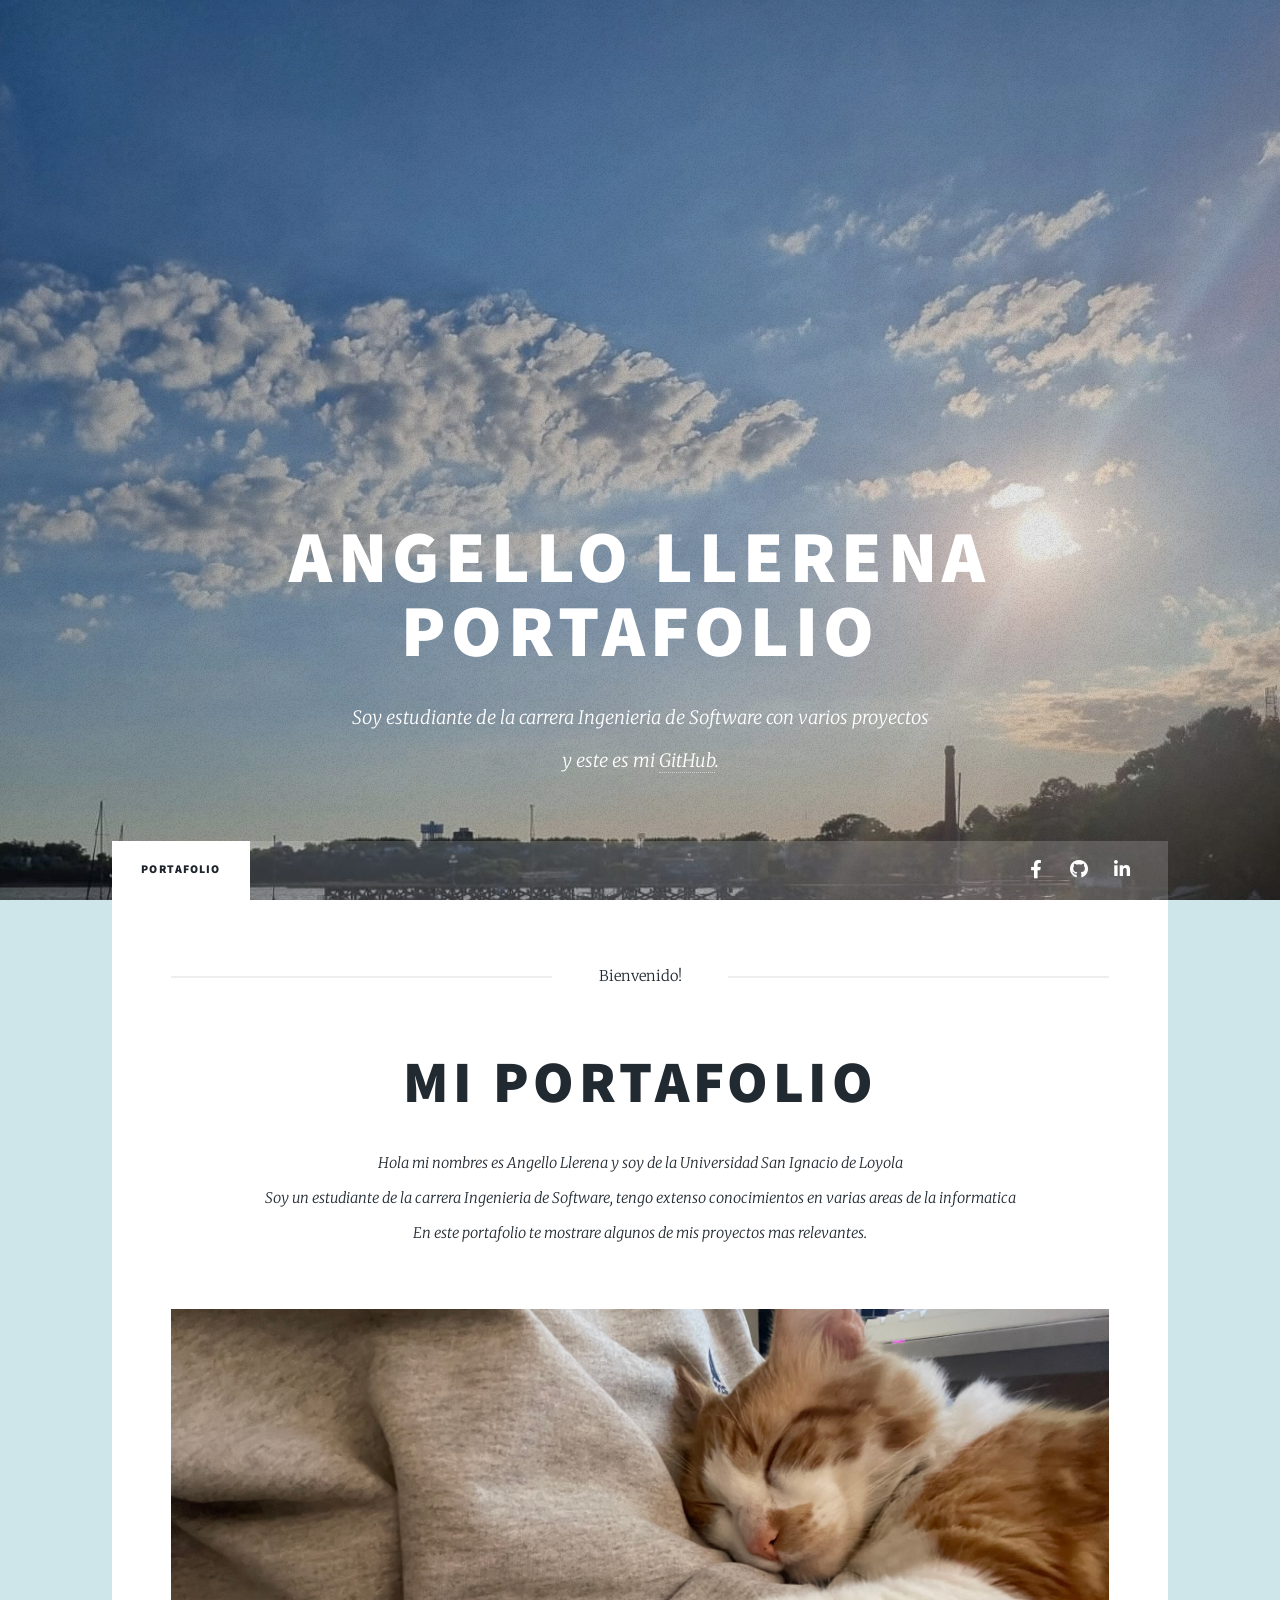
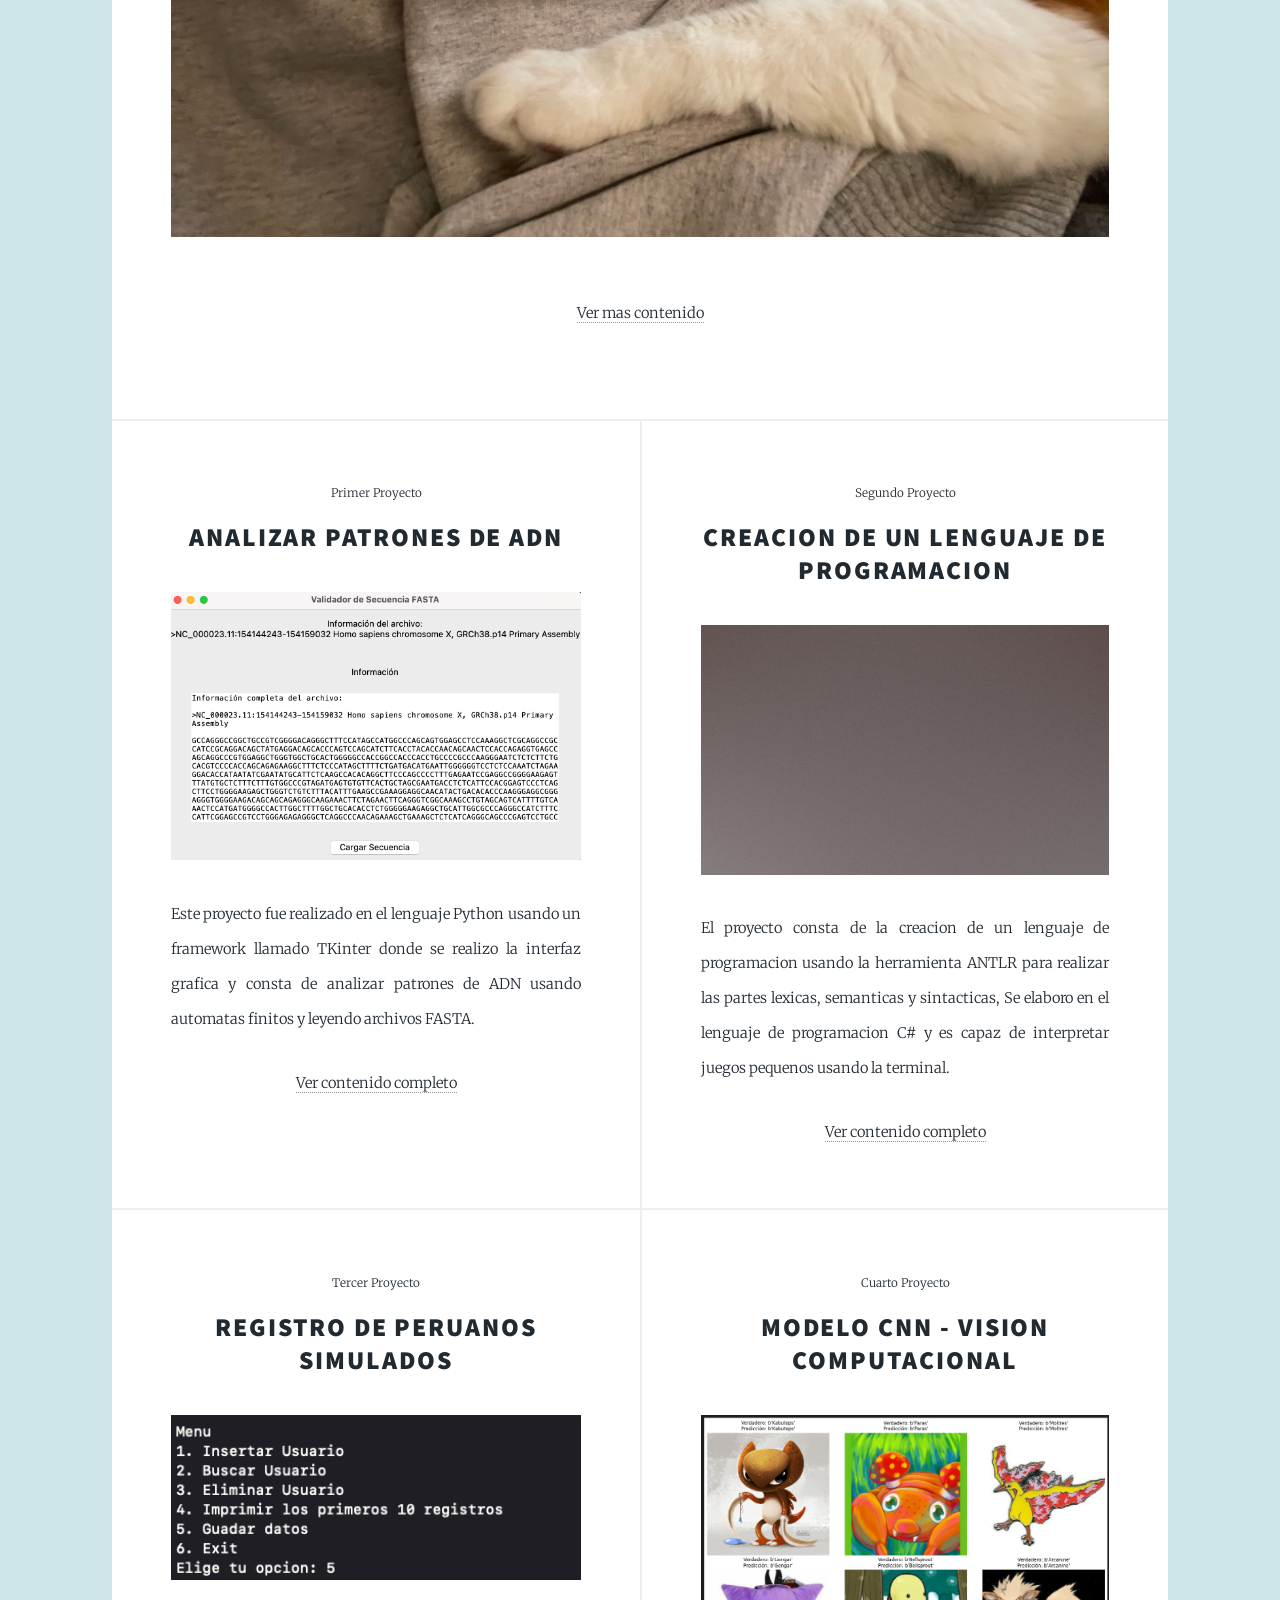
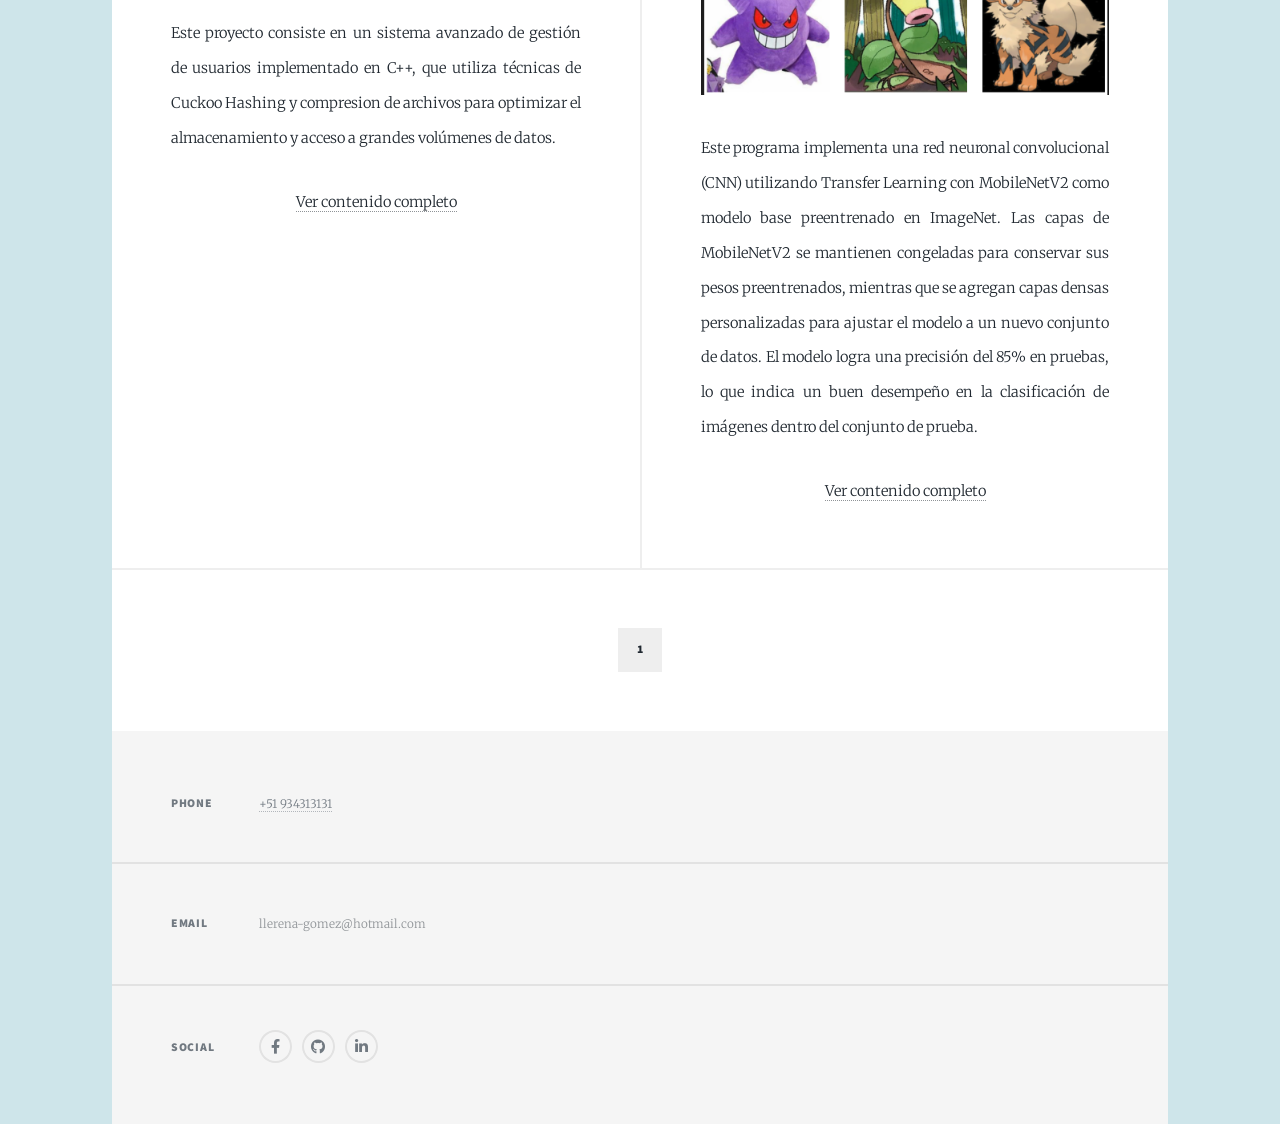
<file: index.html>
<!DOCTYPE HTML>
<html>
	<head>
		<title>Portafolio</title>
		<meta charset="utf-8" />
		<meta name="viewport" content="width=device-width, initial-scale=1, user-scalable=no" />
		<link rel="stylesheet" href="assets/css/main.css" />
		<noscript><link rel="stylesheet" href="assets/css/noscript.css" /></noscript>
	</head>
	<body class="is-preload">

		<!-- Wrapper -->
			<div id="wrapper" class="fade-in">

				<!-- Intro -->
					<div id="intro">
						<h1>Angello Llerena  
							Portafolio<br />
						</h1>
						<p>Soy estudiante de la carrera Ingenieria de Software con varios proyectos <br />
						y este es mi <a href="https://github.com/Angello5" target="_blank">GitHub</a>.</p>
					</div>

				<!-- Header -->
					<header id="header">
						<a href="index.html" class="logo">Portfolio</a>
					</header>

				<!-- Nav -->
					<nav id="nav">
						<ul class="links">
							<li class="active"><a href="index.html">Portafolio </a></li>

						</ul>
						<ul class="icons">
							<li><a href="https://www.facebook.com/profile.php?id=100010503139224" target="_blank"  class="icon brands alt fa-facebook-f"><span class="label">Facebook</span></a></li>
							<li><a href="https://github.com/Angello5" target="_blank" class="icon brands alt fa-github"><span class="label">GitHub</span></a></li>
							<!--<li><a href="https://www.instagram.com/marcelinh0pe/" target="_blank" class="icon brands alt fa-instagram"><span class="label">Instagram</span></a></li> -->
							<li><a href="https://www.linkedin.com/in/angello-llerena-a1333a24a/" target="_blank" class="icon brands alt fa-linkedin-in"><span class="label">Linkedin</span></a></li>
						</ul>
					</nav>

				<!-- Main -->
					<div id="main">

						<!-- Featured Post -->
							<article class="post featured">
								<header class="major">
									<span class="date">Bienvenido!</span>
									<h2><a href="#">Mi Portafolio<br /></a></h2>
									<p> Hola mi nombres es Angello Llerena y soy de la Universidad San Ignacio de Loyola <br>
									Soy un estudiante de la carrera Ingenieria de Software, tengo extenso conocimientos en varias areas de la informatica<br>
									En este portafolio te mostrare algunos de mis proyectos mas relevantes.</p>
								</header>
								<a href="#" class="image main"><img src="images/IMG_0176.jpeg" alt="" /></a>
								<ul class="actions special">
									<li><a href="https://github.com/Angello5" target="_blank" class="button large">Ver mas contenido</a></li>
								</ul>
							</article>

						<!-- Posts -->
							<section class="posts">
								<article>
									<header>
										<span class="date"> Primer Proyecto </span>
										<h2><a href="https://github.com/Angello5/TeoriaComputacion">Analizar Patrones de ADN<br /></a></h2>
									</header>
									<a href="https://github.com/Angello5/TeoriaComputacion" target="_blank" class="image fit"><img src="images/Screenshot 2024-04-20 at 7.12.36 PM.png" alt="" /></a>
									<p>Este proyecto fue realizado en el lenguaje Python usando un framework llamado TKinter donde se realizo la interfaz grafica
										y consta de analizar patrones de ADN usando automatas finitos y leyendo archivos FASTA.
									</p>
									<ul class="actions special">
										<li><a href="https://github.com/Angello5/TeoriaComputacion" class="button">Ver contenido completo</a></li>
									</ul>
								</article>
								<article>
									<header>
										<span class="date">Segundo Proyecto</span>
										<h2><a href="https://github.com/Angello5/compilador">Creacion de un lenguaje de programacion<br /></a></h2>
									</header>
									<a href="https://github.com/Angello5/compilador" target="_blank" class="image fit"><img src="images/pic03.jpg" alt="" /></a>
									<p>El proyecto consta de la creacion de un lenguaje de programacion usando la herramienta ANTLR para realizar las partes lexicas, semanticas y sintacticas,
										Se elaboro en el lenguaje de programacion C# y es capaz de interpretar juegos pequenos usando la terminal.</p>
									<ul class="actions special">
										<li><a href="https://github.com/Angello5/compilador"  target="_blank" class="button">Ver contenido completo</a></li>
									</ul>
								</article>
								<article>
									<header>
										<span class="date">Tercer Proyecto </span>
										<h2><a href="https://github.com/Angello5/RENIEC_API_cuckoo" target="_blank">Registro de Peruanos simulados<br /></a></h2>
									</header>
									<a href="https://github.com/Angello5/RENIEC_API_cuckoo" target="_blank" class="image fit"><img src="images/Screenshot 2024-12-19 at 11.55.50 PM.png" alt="" /></a>
									<p>
										Este proyecto consiste en un sistema avanzado de gestión de usuarios implementado en C++, que utiliza técnicas de Cuckoo Hashing y compresion de archivos para optimizar el almacenamiento y acceso a grandes volúmenes de datos.
										</p>
									<ul class="actions special">
										<li><a href="https://github.com/Angello5/RENIEC_API_cuckoo" target="_blank" class="button">Ver contenido completo</a></li>
									</ul>
								</article>
								<article>
									<header>
										<span class="date">Cuarto Proyecto </span>
										<h2><a href="https://github.com/Angello5/CNN_Pokemon"> Modelo CNN - Vision Computacional<br /></a></h2>
									</header>
									<a href="https://github.com/Angello5/CNN_Pokemon" target="_blank" class="image fit"><img src="images/Screenshot from 2025-02-09 18-42-14.png" alt="" /></a>
									<p>Este programa implementa una red neuronal convolucional (CNN) utilizando Transfer Learning con MobileNetV2 como modelo base preentrenado en ImageNet. Las capas de MobileNetV2 se mantienen congeladas para conservar sus pesos preentrenados, 
										mientras que se agregan capas densas personalizadas para ajustar el modelo a un nuevo conjunto de datos. El modelo logra una precisión del 85% en pruebas, lo que indica un buen desempeño en la clasificación de imágenes dentro del conjunto de prueba.</p>
									<ul class="actions special">
										<li><a href="https://github.com/Angello5/CNN_Pokemon" target="_blank" class="button">Ver contenido completo</a></li>
									</ul>
								</article>
								<!--<article>
									<header>
										<span class="date">Sixth Project</span>
										<h2><a href="#">Upcoming content<br /></a></h2>
									</header>
									<a href="#" class="image fit"><img src="images/pic06.jpg" alt="" /></a>
									<p>I have working in more projects... Wait 😎</p>
									<ul class="actions special">
										<li><a href="#" class="button">Full Story</a></li>
									</ul>
								</article>
								<article>
									<header>
										<span class="date">Seventh Project</span>
										<h2><a href="#">Upcoming content<br /></a></h2>
									</header>
									<a href="#" class="image fit"><img src="images/pic07.jpg" alt="" /></a>
									<p>I have working in more projects... Wait 😎</p>
									<ul class="actions special">
										<li><a href="#" class="button">Full Story</a></li>
									</ul>
								</article>
							-->
							</section>

						<!-- Footer -->
							<footer>
								<div class="pagination">
									<!--<a href="#" class="previous">Prev</a>-->
									<a href="#" class="page active">1</a>	
								</div>
							</footer>

					</div>

				<!-- Footer -->
					<footer id="footer">
						<section class="split contact">
							<section>
								<h3>Phone</h3>
								<p><a href="#" target="_blank">+51 934313131</a></p>
							</section>
							<section>
								<h3>Email</h3>
								<p>llerena-gomez@hotmail.com</p>
							</section>
							<section>
								<h3>Social</h3>
								<ul class="icons alt">
									<li><a href="https://www.facebook.com/profile.php?id=100010503139224" target="_blank" class="icon brands alt fa-facebook-f"><span class="label">Facebook</span></a></li>
									<!--<li><a href="https://www.instagram.com/marcelinh0pe/" target="_blank" class="icon brands alt fa-instagram"><span class="label">Instagram</span></a></li> -->
									<li><a href="https://github.com/Angello5" target="_blank" class="icon brands alt fa-github"><span class="label">GitHub</span></a></li>
									<li><a href="https://www.linkedin.com/in/angello-llerena-a1333a24a/" target="_blank" class="icon brands alt fa-linkedin-in"><span class="label">Linkedin</span></a></li>
								</ul>
							</section>
						</section>
					</footer>
			</div>

		<!-- Scripts -->
			<script src="assets/js/jquery.min.js"></script>
			<script src="assets/js/jquery.scrollex.min.js"></script>
			<script src="assets/js/jquery.scrolly.min.js"></script>
			<script src="assets/js/browser.min.js"></script>
			<script src="assets/js/breakpoints.min.js"></script>
			<script src="assets/js/util.js"></script>
			<script src="assets/js/main.js"></script>

	</body>
</html>
</file>
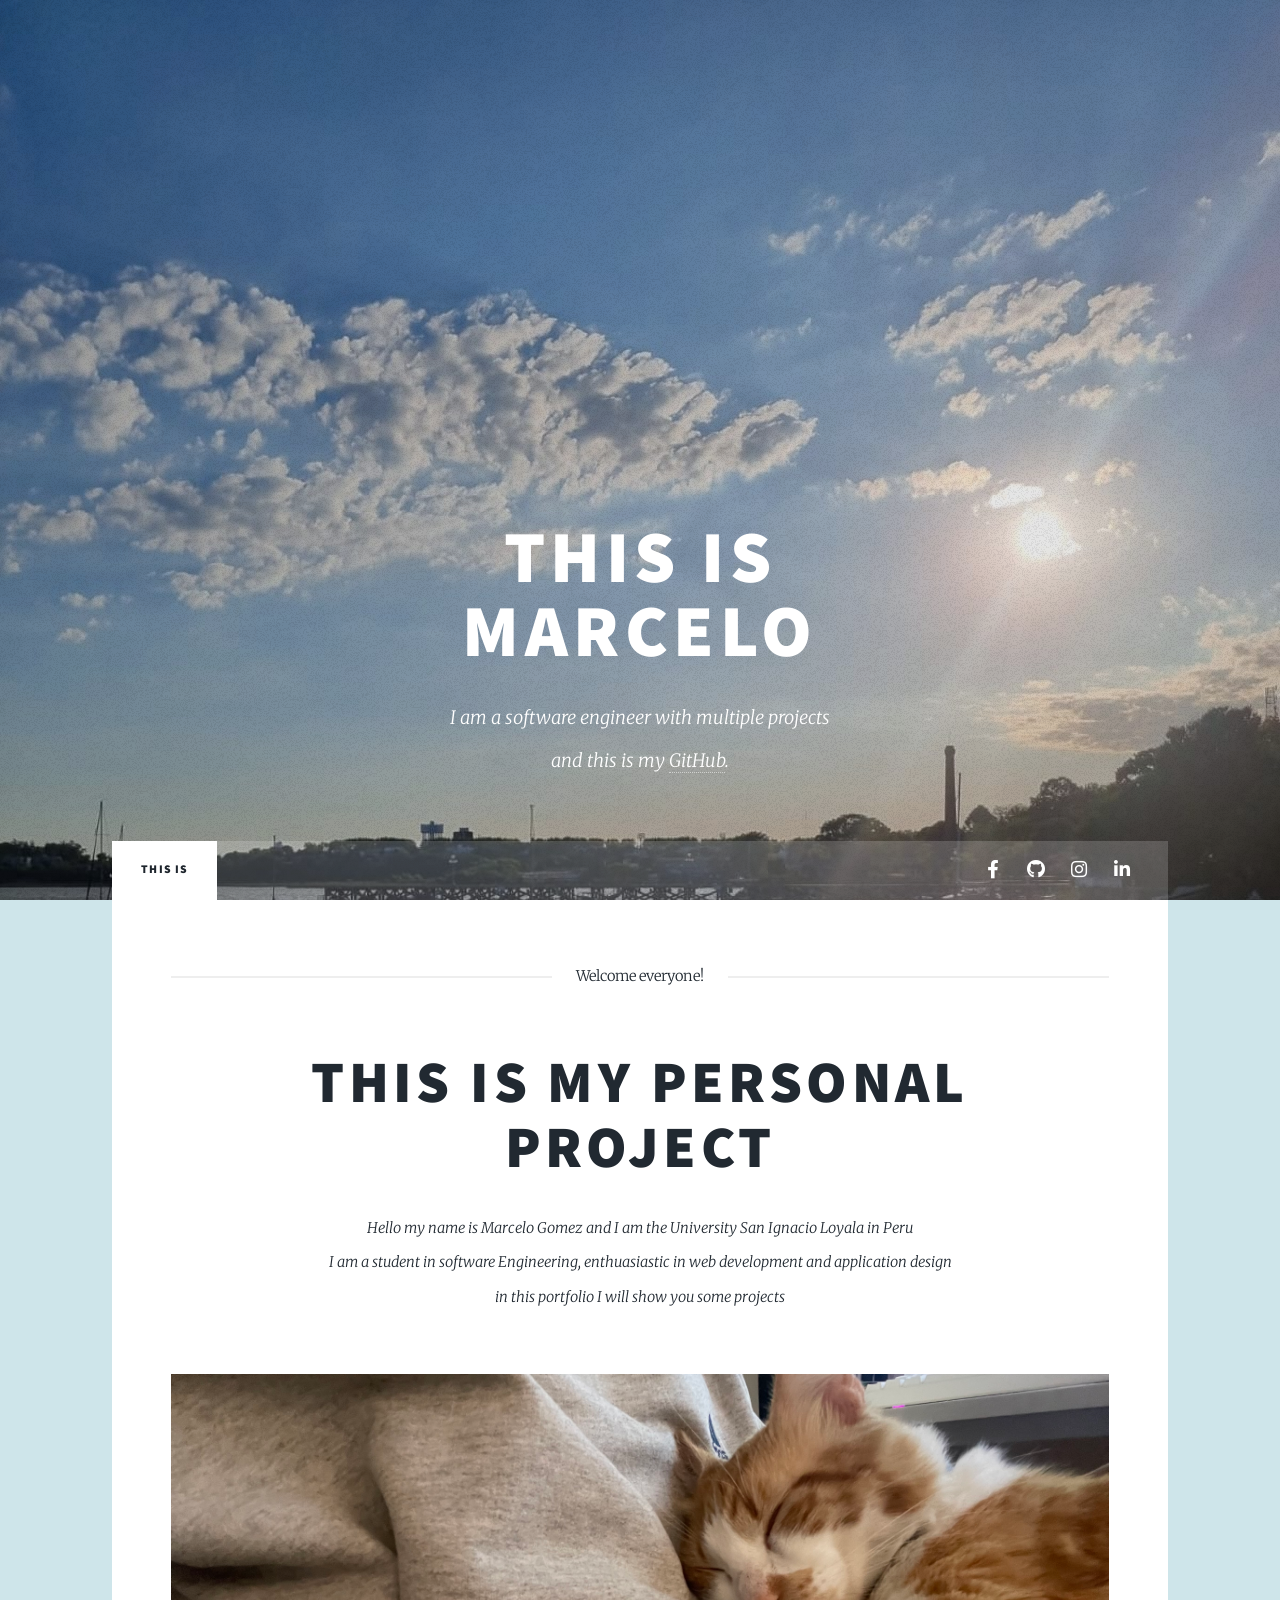
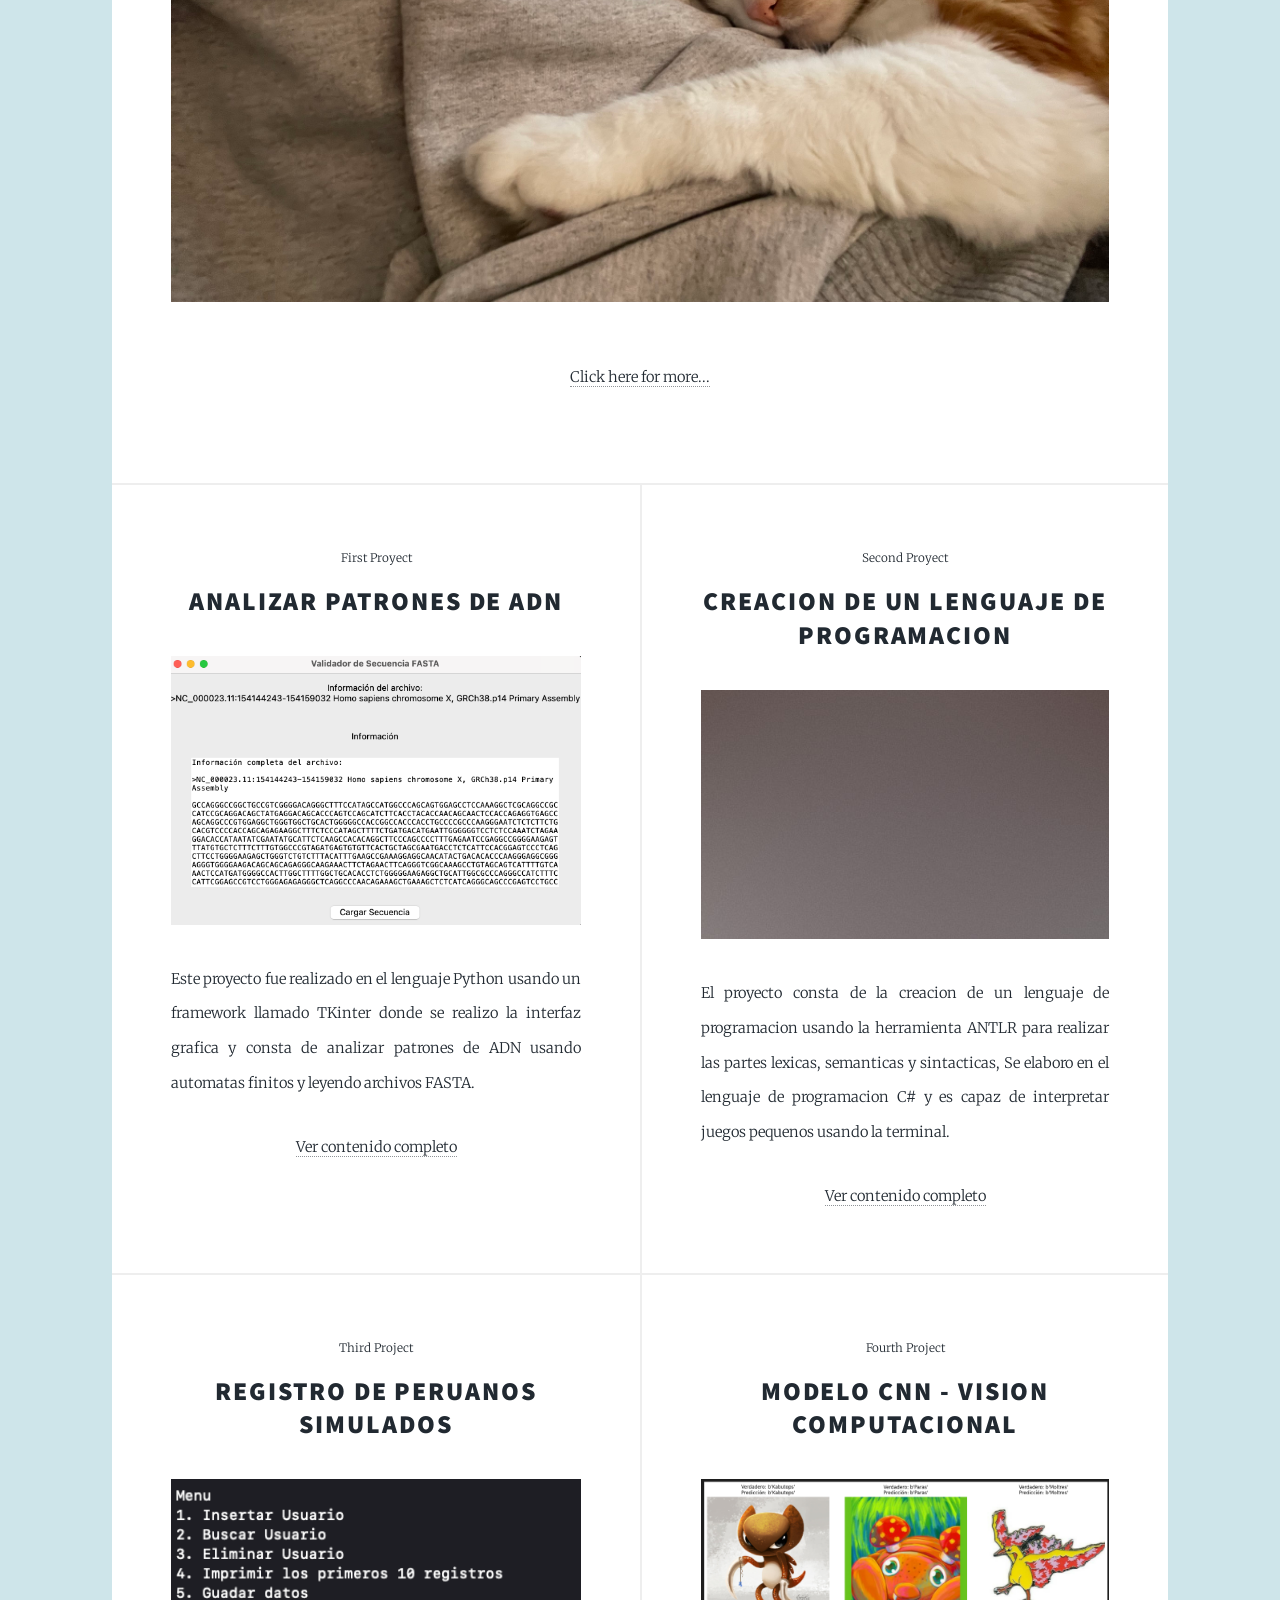
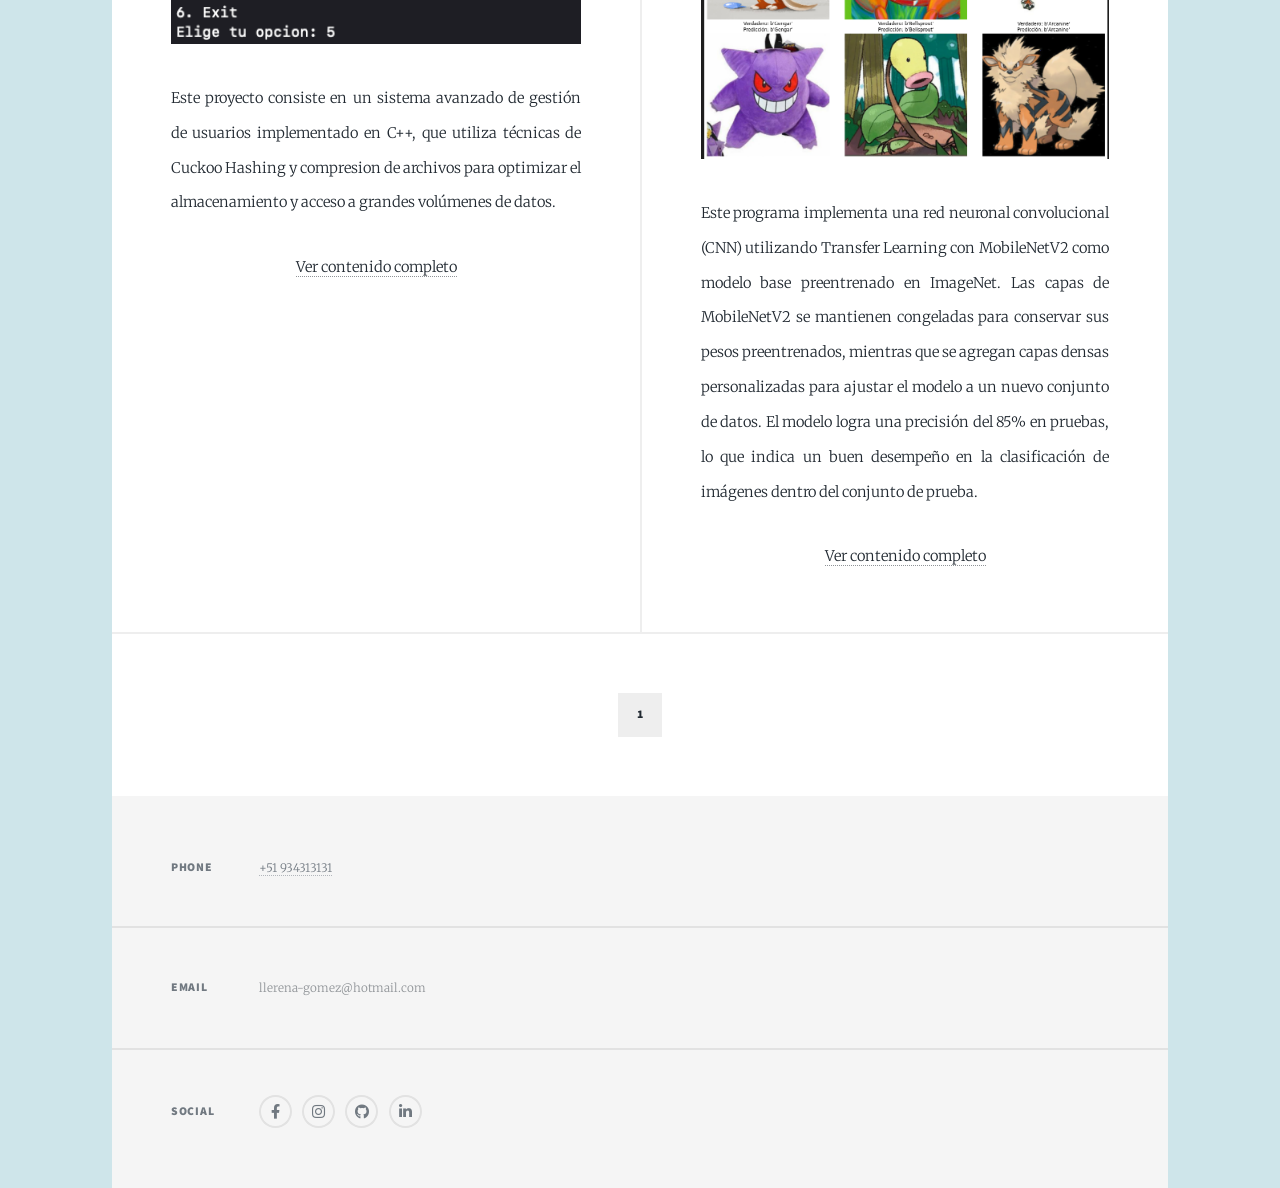
<file: html5up-massively/index.html>
<!DOCTYPE HTML>
<html>
	<head>
		<title>Portfolio</title>
		<meta charset="utf-8" />
		<meta name="viewport" content="width=device-width, initial-scale=1, user-scalable=no" />
		<link rel="stylesheet" href="assets/css/main.css" />
		<noscript><link rel="stylesheet" href="assets/css/noscript.css" /></noscript>
	</head>
	<body class="is-preload">

		<!-- Wrapper -->
			<div id="wrapper" class="fade-in">

				<!-- Intro -->
					<div id="intro">
						<h1>This is<br />
						Marcelo</h1>
						<p>I am a software engineer with multiple projects <br />
						and this is my <a href="https://github.com/Angello5" target="_blank">GitHub</a>.</p>
					</div>

				<!-- Header -->
					<header id="header">
						<a href="index.html" class="logo">Portfolio</a>
					</header>

				<!-- Nav -->
					<nav id="nav">
						<ul class="links">
							<li class="active"><a href="index.html">This is </a></li>

						</ul>
						<ul class="icons">
							<li><a href="https://www.facebook.com/profile.php?id=100010503139224" target="_blank"  class="icon brands alt fa-facebook-f"><span class="label">Facebook</span></a></li>
							<li><a href="https://github.com/Angello5" target="_blank" class="icon brands alt fa-github"><span class="label">GitHub</span></a></li>
							<li><a href="https://www.instagram.com/marcelinh0pe/" target="_blank" class="icon brands alt fa-instagram"><span class="label">Instagram</span></a></li>
							<li><a href="https://www.linkedin.com/in/angello-llerena-a1333a24a/" target="_blank" class="icon brands alt fa-linkedin-in"><span class="label">Linkedin</span></a></li>
						</ul>
					</nav>

				<!-- Main -->
					<div id="main">

						<!-- Featured Post -->
							<article class="post featured">
								<header class="major">
									<span class="date">Welcome everyone!</span>
									<h2><a href="#">This is my personal project<br /></a></h2>
									<p>Hello my name is Marcelo Gomez and I am the University San Ignacio Loyala in Peru<br />
									I am a student in software Engineering, enthuasiastic in web development and application design <br />
									in this portfolio I will show you some projects</p>
								</header>
								<a href="#" class="image main"><img src="images/IMG_0176.jpeg" alt="" /></a>
								<ul class="actions special">
									<li><a href="https://github.com/Angello5" target="_blank" class="button large">Click here for more...</a></li>
								</ul>
							</article>

						<!-- Posts -->
							<section class="posts">
								<article>
									<header>
										<span class="date"> First Proyect </span>
										<h2><a href="https://github.com/Angello5/TeoriaComputacion">Analizar Patrones de ADN<br /></a></h2>
									</header>
									<a href="https://github.com/Angello5/TeoriaComputacion" target="_blank" class="image fit"><img src="images/Screenshot 2024-04-20 at 7.12.36 PM.png" alt="" /></a>
									<p>Este proyecto fue realizado en el lenguaje Python usando un framework llamado TKinter donde se realizo la interfaz grafica
										y consta de analizar patrones de ADN usando automatas finitos y leyendo archivos FASTA.
									</p>
									<ul class="actions special">
										<li><a href="https://github.com/Angello5/TeoriaComputacion" class="button">Ver contenido completo</a></li>
									</ul>
								</article>
								<article>
									<header>
										<span class="date">Second Proyect</span>
										<h2><a href="https://github.com/Angello5/compilador">Creacion de un lenguaje de programacion<br /></a></h2>
									</header>
									<a href="https://github.com/Angello5/compilador" target="_blank" class="image fit"><img src="images/pic03.jpg" alt="" /></a>
									<p>El proyecto consta de la creacion de un lenguaje de programacion usando la herramienta ANTLR para realizar las partes lexicas, semanticas y sintacticas,
										Se elaboro en el lenguaje de programacion C# y es capaz de interpretar juegos pequenos usando la terminal.</p>
									<ul class="actions special">
										<li><a href="https://github.com/Angello5/compilador"  target="_blank" class="button">Ver contenido completo</a></li>
									</ul>
								</article>
								<article>
									<header>
										<span class="date">Third Project </span>
										<h2><a href="https://github.com/Angello5/RENIEC_API_cuckoo" target="_blank">Registro de Peruanos simulados<br /></a></h2>
									</header>
									<a href="https://github.com/Angello5/RENIEC_API_cuckoo" target="_blank" class="image fit"><img src="images/Screenshot 2024-12-19 at 11.55.50 PM.png" alt="" /></a>
									<p>
										Este proyecto consiste en un sistema avanzado de gestión de usuarios implementado en C++, que utiliza técnicas de Cuckoo Hashing y compresion de archivos para optimizar el almacenamiento y acceso a grandes volúmenes de datos.
										</p>
									<ul class="actions special">
										<li><a href="https://github.com/Angello5/RENIEC_API_cuckoo" target="_blank" class="button">Ver contenido completo</a></li>
									</ul>
								</article>
								<article>
									<header>
										<span class="date">Fourth Project </span>
										<h2><a href="https://github.com/Angello5/CNN_Pokemon"> Modelo CNN - Vision Computacional<br /></a></h2>
									</header>
									<a href="https://github.com/Angello5/CNN_Pokemon" target="_blank" class="image fit"><img src="images/Screenshot from 2025-02-09 18-42-14.png" alt="" /></a>
									<p>Este programa implementa una red neuronal convolucional (CNN) utilizando Transfer Learning con MobileNetV2 como modelo base preentrenado en ImageNet. Las capas de MobileNetV2 se mantienen congeladas para conservar sus pesos preentrenados, 
										mientras que se agregan capas densas personalizadas para ajustar el modelo a un nuevo conjunto de datos. El modelo logra una precisión del 85% en pruebas, lo que indica un buen desempeño en la clasificación de imágenes dentro del conjunto de prueba.</p>
									<ul class="actions special">
										<li><a href="https://github.com/Angello5/CNN_Pokemon" target="_blank" class="button">Ver contenido completo</a></li>
									</ul>
								</article>
								<!--<article>
									<header>
										<span class="date">Sixth Project</span>
										<h2><a href="#">Upcoming content<br /></a></h2>
									</header>
									<a href="#" class="image fit"><img src="images/pic06.jpg" alt="" /></a>
									<p>I have working in more projects... Wait 😎</p>
									<ul class="actions special">
										<li><a href="#" class="button">Full Story</a></li>
									</ul>
								</article>
								<article>
									<header>
										<span class="date">Seventh Project</span>
										<h2><a href="#">Upcoming content<br /></a></h2>
									</header>
									<a href="#" class="image fit"><img src="images/pic07.jpg" alt="" /></a>
									<p>I have working in more projects... Wait 😎</p>
									<ul class="actions special">
										<li><a href="#" class="button">Full Story</a></li>
									</ul>
								</article>
							-->
							</section>

						<!-- Footer -->
							<footer>
								<div class="pagination">
									<!--<a href="#" class="previous">Prev</a>-->
									<a href="#" class="page active">1</a>	
								</div>
							</footer>

					</div>

				<!-- Footer -->
					<footer id="footer">
						<section class="split contact">
							<section>
								<h3>Phone</h3>
								<p><a href="https://prefijo.info/51/" target="_blank">+51 934313131</a></p>
							</section>
							<section>
								<h3>Email</h3>
								<p>llerena-gomez@hotmail.com</p>
							</section>
							<section>
								<h3>Social</h3>
								<ul class="icons alt">
									<li><a href="https://www.facebook.com/profile.php?id=100010503139224" target="_blank" class="icon brands alt fa-facebook-f"><span class="label">Facebook</span></a></li>
									<li><a href="https://www.instagram.com/marcelinh0pe/" target="_blank" class="icon brands alt fa-instagram"><span class="label">Instagram</span></a></li>
									<li><a href="https://github.com/Angello5" target="_blank" class="icon brands alt fa-github"><span class="label">GitHub</span></a></li>
									<li><a href="https://www.linkedin.com/in/angello-llerena-a1333a24a/" target="_blank" class="icon brands alt fa-linkedin-in"><span class="label">Linkedin</span></a></li>
								</ul>
							</section>
						</section>
					</footer>
			</div>

		<!-- Scripts -->
			<script src="assets/js/jquery.min.js"></script>
			<script src="assets/js/jquery.scrollex.min.js"></script>
			<script src="assets/js/jquery.scrolly.min.js"></script>
			<script src="assets/js/browser.min.js"></script>
			<script src="assets/js/breakpoints.min.js"></script>
			<script src="assets/js/util.js"></script>
			<script src="assets/js/main.js"></script>

	</body>
</html>
</file>
<file: assets/css/main.css>
@import url(fontawesome-all.min.css);
@import url("https://fonts.googleapis.com/css?family=Merriweather:300,700,300italic,700italic|Source+Sans+Pro:900");


html, body, div, span, applet, object,
iframe, h1, h2, h3, h4, h5, h6, p, blockquote,
pre, a, abbr, acronym, address, big, cite,
code, del, dfn, em, img, ins, kbd, q, s, samp,
small, strike, strong, sub, sup, tt, var, b,
u, i, center, dl, dt, dd, ol, ul, li, fieldset,
form, label, legend, table, caption, tbody,
tfoot, thead, tr, th, td, article, aside,
canvas, details, embed, figure, figcaption,
footer, header, hgroup, menu, nav, output, ruby,
section, summary, time, mark, audio, video {
	margin: 0;
	padding: 0;
	border: 0;
	font-size: 100%;
	font: inherit;
	vertical-align: baseline;}

article, aside, details, figcaption, figure,
footer, header, hgroup, menu, nav, section {
	display: block;}

body {
	line-height: 1;
}

ol, ul {
	list-style: none;
}

blockquote, q {
	quotes: none;
}

	blockquote:before, blockquote:after, q:before, q:after {
		content: '';
		content: none;
	}

table {
	border-collapse: collapse;
	border-spacing: 0;
}

body {
	-webkit-text-size-adjust: none;
}

mark {
	background-color: transparent;
	color: inherit;
}

input::-moz-focus-inner {
	border: 0;
	padding: 0;
}

input, select, textarea {
	-moz-appearance: none;
	-webkit-appearance: none;
	-ms-appearance: none;
	appearance: none;
}

/* Basic */

	@-ms-viewport {
		width: device-width;
	}

	body {
		-ms-overflow-style: scrollbar;
	}

	@media screen and (max-width: 480px) {

		html, body {
			min-width: 320px;
		}

	}

	html {
		box-sizing: border-box;
	}

	*, *:before, *:after {
		box-sizing: inherit;
	}

	body {
		background-color: #cee5ea;
	}

		body.is-preload *, body.is-preload *:before, body.is-preload *:after {
			-moz-animation: none !important;
			-webkit-animation: none !important;
			-ms-animation: none !important;
			animation: none !important;
			-moz-transition: none !important;
			-webkit-transition: none !important;
			-ms-transition: none !important;
			transition: none !important;
		}

/* Type */

	html {
		font-size: 16pt;
	}

		@media screen and (max-width: 1680px) {

			html {
				font-size: 12pt;
			}

		}

		@media screen and (max-width: 1280px) {

			html {
				font-size: 11pt;
			}

		}

		@media screen and (max-width: 360px) {

			html {
				font-size: 10pt;
			}

		}

	body {
		color: #212931;
	}

	body, input, select, textarea {
		font-family: "Merriweather", Georgia, serif;
		font-weight: 300;
		font-size: 1rem;
		line-height: 2.375;
	}

	a {
		-moz-transition: color 0.2s ease-in-out, background-color 0.2s ease-in-out, border-color 0.2s ease-in-out, box-shadow 0.2s ease-in-out;
		-webkit-transition: color 0.2s ease-in-out, background-color 0.2s ease-in-out, border-color 0.2s ease-in-out, box-shadow 0.2s ease-in-out;
		-ms-transition: color 0.2s ease-in-out, background-color 0.2s ease-in-out, border-color 0.2s ease-in-out, box-shadow 0.2s ease-in-out;
		transition: color 0.2s ease-in-out, background-color 0.2s ease-in-out, border-color 0.2s ease-in-out, box-shadow 0.2s ease-in-out;
		border-bottom: dotted 1px;
		text-decoration: none;
	}

		a:hover {
			border-bottom-color: transparent;
		}

	strong, b {
		font-weight: 600;
	}

	em, i {
		font-style: italic;
	}

	p {
		text-align: justify;
		margin: 0 0 2rem 0;
	}

	h1, h2, h3, h4, h5, h6 {
		font-family: "Source Sans Pro", Helvetica, sans-serif;
		font-weight: 900;
		line-height: 1.5;
		letter-spacing: 0.075em;
		text-transform: uppercase;
		margin: 0 0 1rem 0;
	}

		h1 a, h2 a, h3 a, h4 a, h5 a, h6 a {
			border-bottom: 0;
			color: inherit;
			text-decoration: none;
		}

	h1 {
		font-size: 4rem;
		line-height: 1.1;
		margin: 0 0 2rem 0;
	}

	h2 {
		font-size: 1.75rem;
		line-height: 1.3;
		margin: 0 0 1.5rem 0;
	}

	h3 {
		font-size: 1.25rem;
		margin: 0 0 1.5rem 0;
	}

	h4 {
		font-size: 1rem;
	}

	h5 {
		font-size: 0.9rem;
	}

	h6 {
		font-size: 0.8rem;
	}

	sub {
		font-size: 0.8rem;
		position: relative;
		top: 0.5rem;
	}

	sup {
		font-size: 0.8rem;
		position: relative;
		top: -0.5rem;
	}

	blockquote {
		border-left: solid 4px;
		font-style: italic;
		margin: 0 0 2rem 0;
		padding: 0.5rem 0 0.5rem 2rem;
	}

	code {
		border: solid 2px;
		font-family: "Courier New", monospace;
		font-size: 0.9rem;
		margin: 0 0.25rem;
		padding: 0.25rem 0.65rem;
	}

	pre {
		-webkit-overflow-scrolling: touch;
		font-family: "Courier New", monospace;
		font-size: 0.9rem;
		margin: 0 0 2rem 0;
	}

		pre code {
			display: block;
			line-height: 1.75;
			padding: 1rem 1.5rem;
			overflow-x: auto;
		}

	hr {
		border: 0;
		border-bottom: solid 2px;
		margin: 3rem 0;
	}

		hr.major {
			margin: 5rem 0;
		}

	.align-left {
		text-align: left;
	}

	.align-center {
		text-align: center;
	}

	.align-right {
		text-align: right;
	}

	input, select, textarea {
		color: #212931;
	}

	a {
		color: #212931;
		border-bottom-color: rgba(33, 41, 49, 0.5);
	}

		a:hover {
			border-bottom-color: transparent;
			color: grey !important;
		}

	strong, b {
		color: #212931;
	}

	h1, h2, h3, h4, h5, h6 {
		color: #212931;
	}

	blockquote {
		border-left-color: #eeeeee;
	}

	code {
		background:rgba(220, 220, 220, 0.25);
		border-color: #eeeeee;
	}

	hr {
		border-bottom-color: #eeeeee;
	}

/* Row */

	.row {
		display: flex;
		flex-wrap: wrap;
		box-sizing: border-box;
		align-items: stretch;
	}

		.row > * {
			box-sizing: border-box;
		}

		.row.gtr-uniform > * > :last-child {
			margin-bottom: 0;
		}

		.row.aln-left {
			justify-content: flex-start;
		}

		.row.aln-center {
			justify-content: center;
		}

		.row.aln-right {
			justify-content: flex-end;
		}

		.row.aln-top {
			align-items: flex-start;
		}

		.row.aln-middle {
			align-items: center;
		}

		.row.aln-bottom {
			align-items: flex-end;
		}

		.row > .imp {
			order: -1;
		}

		.row > .col-1 {
			width: 8.33333%;
		}

		.row > .off-1 {
			margin-left: 8.33333%;
		}

		.row > .col-2 {
			width: 16.66667%;
		}

		.row > .off-2 {
			margin-left: 16.66667%;
		}

		.row > .col-3 {
			width: 25%;
		}

		.row > .off-3 {
			margin-left: 25%;
		}

		.row > .col-4 {
			width: 33.33333%;
		}

		.row > .off-4 {
			margin-left: 33.33333%;
		}

		.row > .col-5 {
			width: 41.66667%;
		}

		.row > .off-5 {
			margin-left: 41.66667%;
		}

		.row > .col-6 {
			width: 50%;
		}

		.row > .off-6 {
			margin-left: 50%;
		}

		.row > .col-7 {
			width: 58.33333%;
		}

		.row > .off-7 {
			margin-left: 58.33333%;
		}

		.row > .col-8 {
			width: 66.66667%;
		}

		.row > .off-8 {
			margin-left: 66.66667%;
		}

		.row > .col-9 {
			width: 75%;
		}

		.row > .off-9 {
			margin-left: 75%;
		}

		.row > .col-10 {
			width: 83.33333%;
		}

		.row > .off-10 {
			margin-left: 83.33333%;
		}

		.row > .col-11 {
			width: 91.66667%;
		}

		.row > .off-11 {
			margin-left: 91.66667%;
		}

		.row > .col-12 {
			width: 100%;
		}

		.row > .off-12 {
			margin-left: 100%;
		}

		.row.gtr-0 {
			margin-top: 0;
			margin-left: 0rem;
		}

			.row.gtr-0 > * {
				padding: 0 0 0 0rem;
			}

			.row.gtr-0.gtr-uniform {
				margin-top: 0rem;
			}

				.row.gtr-0.gtr-uniform > * {
					padding-top: 0rem;
				}

		.row.gtr-25 {
			margin-top: 0;
			margin-left: -0.375rem;
		}

			.row.gtr-25 > * {
				padding: 0 0 0 0.375rem;
			}

			.row.gtr-25.gtr-uniform {
				margin-top: -0.375rem;
			}

				.row.gtr-25.gtr-uniform > * {
					padding-top: 0.375rem;
				}

		.row.gtr-50 {
			margin-top: 0;
			margin-left: -0.75rem;
		}

			.row.gtr-50 > * {
				padding: 0 0 0 0.75rem;
			}

			.row.gtr-50.gtr-uniform {
				margin-top: -0.75rem;
			}

				.row.gtr-50.gtr-uniform > * {
					padding-top: 0.75rem;
				}

		.row {
			margin-top: 0;
			margin-left: -1.5rem;
		}

			.row > * {
				padding: 0 0 0 1.5rem;
			}

			.row.gtr-uniform {
				margin-top: -1.5rem;
			}

				.row.gtr-uniform > * {
					padding-top: 1.5rem;
				}

		.row.gtr-150 {
			margin-top: 0;
			margin-left: -2.25rem;
		}

			.row.gtr-150 > * {
				padding: 0 0 0 2.25rem;
			}

			.row.gtr-150.gtr-uniform {
				margin-top: -2.25rem;
			}

				.row.gtr-150.gtr-uniform > * {
					padding-top: 2.25rem;
				}

		.row.gtr-200 {
			margin-top: 0;
			margin-left: -3rem;
		}

			.row.gtr-200 > * {
				padding: 0 0 0 3rem;
			}

			.row.gtr-200.gtr-uniform {
				margin-top: -3rem;
			}

				.row.gtr-200.gtr-uniform > * {
					padding-top: 3rem;
				}

		@media screen and (max-width: 1680px) {

			.row {
				display: flex;
				flex-wrap: wrap;
				box-sizing: border-box;
				align-items: stretch;
			}

				.row > * {
					box-sizing: border-box;
				}

				.row.gtr-uniform > * > :last-child {
					margin-bottom: 0;
				}

				.row.aln-left {
					justify-content: flex-start;
				}

				.row.aln-center {
					justify-content: center;
				}

				.row.aln-right {
					justify-content: flex-end;
				}

				.row.aln-top {
					align-items: flex-start;
				}

				.row.aln-middle {
					align-items: center;
				}

				.row.aln-bottom {
					align-items: flex-end;
				}

				.row > .imp-xlarge {
					order: -1;
				}

				.row > .col-1-xlarge {
					width: 8.33333%;
				}

				.row > .off-1-xlarge {
					margin-left: 8.33333%;
				}

				.row > .col-2-xlarge {
					width: 16.66667%;
				}

				.row > .off-2-xlarge {
					margin-left: 16.66667%;
				}

				.row > .col-3-xlarge {
					width: 25%;
				}

				.row > .off-3-xlarge {
					margin-left: 25%;
				}

				.row > .col-4-xlarge {
					width: 33.33333%;
				}

				.row > .off-4-xlarge {
					margin-left: 33.33333%;
				}

				.row > .col-5-xlarge {
					width: 41.66667%;
				}

				.row > .off-5-xlarge {
					margin-left: 41.66667%;
				}

				.row > .col-6-xlarge {
					width: 50%;
				}

				.row > .off-6-xlarge {
					margin-left: 50%;
				}

				.row > .col-7-xlarge {
					width: 58.33333%;
				}

				.row > .off-7-xlarge {
					margin-left: 58.33333%;
				}

				.row > .col-8-xlarge {
					width: 66.66667%;
				}

				.row > .off-8-xlarge {
					margin-left: 66.66667%;
				}

				.row > .col-9-xlarge {
					width: 75%;
				}

				.row > .off-9-xlarge {
					margin-left: 75%;
				}

				.row > .col-10-xlarge {
					width: 83.33333%;
				}

				.row > .off-10-xlarge {
					margin-left: 83.33333%;
				}

				.row > .col-11-xlarge {
					width: 91.66667%;
				}

				.row > .off-11-xlarge {
					margin-left: 91.66667%;
				}

				.row > .col-12-xlarge {
					width: 100%;
				}

				.row > .off-12-xlarge {
					margin-left: 100%;
				}

				.row.gtr-0 {
					margin-top: 0;
					margin-left: 0rem;
				}

					.row.gtr-0 > * {
						padding: 0 0 0 0rem;
					}

					.row.gtr-0.gtr-uniform {
						margin-top: 0rem;
					}

						.row.gtr-0.gtr-uniform > * {
							padding-top: 0rem;
						}

				.row.gtr-25 {
					margin-top: 0;
					margin-left: -0.375rem;
				}

					.row.gtr-25 > * {
						padding: 0 0 0 0.375rem;
					}

					.row.gtr-25.gtr-uniform {
						margin-top: -0.375rem;
					}

						.row.gtr-25.gtr-uniform > * {
							padding-top: 0.375rem;
						}

				.row.gtr-50 {
					margin-top: 0;
					margin-left: -0.75rem;
				}

					.row.gtr-50 > * {
						padding: 0 0 0 0.75rem;
					}

					.row.gtr-50.gtr-uniform {
						margin-top: -0.75rem;
					}

						.row.gtr-50.gtr-uniform > * {
							padding-top: 0.75rem;
						}

				.row {
					margin-top: 0;
					margin-left: -1.5rem;
				}

					.row > * {
						padding: 0 0 0 1.5rem;
					}

					.row.gtr-uniform {
						margin-top: -1.5rem;
					}

						.row.gtr-uniform > * {
							padding-top: 1.5rem;
						}

				.row.gtr-150 {
					margin-top: 0;
					margin-left: -2.25rem;
				}

					.row.gtr-150 > * {
						padding: 0 0 0 2.25rem;
					}

					.row.gtr-150.gtr-uniform {
						margin-top: -2.25rem;
					}

						.row.gtr-150.gtr-uniform > * {
							padding-top: 2.25rem;
						}

				.row.gtr-200 {
					margin-top: 0;
					margin-left: -3rem;
				}

					.row.gtr-200 > * {
						padding: 0 0 0 3rem;
					}

					.row.gtr-200.gtr-uniform {
						margin-top: -3rem;
					}

						.row.gtr-200.gtr-uniform > * {
							padding-top: 3rem;
						}

		}

		@media screen and (max-width: 1280px) {

			.row {
				display: flex;
				flex-wrap: wrap;
				box-sizing: border-box;
				align-items: stretch;
			}

				.row > * {
					box-sizing: border-box;
				}

				.row.gtr-uniform > * > :last-child {
					margin-bottom: 0;
				}

				.row.aln-left {
					justify-content: flex-start;
				}

				.row.aln-center {
					justify-content: center;
				}

				.row.aln-right {
					justify-content: flex-end;
				}

				.row.aln-top {
					align-items: flex-start;
				}

				.row.aln-middle {
					align-items: center;
				}

				.row.aln-bottom {
					align-items: flex-end;
				}

				.row > .imp-large {
					order: -1;
				}

				.row > .col-1-large {
					width: 8.33333%;
				}

				.row > .off-1-large {
					margin-left: 8.33333%;
				}

				.row > .col-2-large {
					width: 16.66667%;
				}

				.row > .off-2-large {
					margin-left: 16.66667%;
				}

				.row > .col-3-large {
					width: 25%;
				}

				.row > .off-3-large {
					margin-left: 25%;
				}

				.row > .col-4-large {
					width: 33.33333%;
				}

				.row > .off-4-large {
					margin-left: 33.33333%;
				}

				.row > .col-5-large {
					width: 41.66667%;
				}

				.row > .off-5-large {
					margin-left: 41.66667%;
				}

				.row > .col-6-large {
					width: 50%;
				}

				.row > .off-6-large {
					margin-left: 50%;
				}

				.row > .col-7-large {
					width: 58.33333%;
				}

				.row > .off-7-large {
					margin-left: 58.33333%;
				}

				.row > .col-8-large {
					width: 66.66667%;
				}

				.row > .off-8-large {
					margin-left: 66.66667%;
				}

				.row > .col-9-large {
					width: 75%;
				}

				.row > .off-9-large {
					margin-left: 75%;
				}

				.row > .col-10-large {
					width: 83.33333%;
				}

				.row > .off-10-large {
					margin-left: 83.33333%;
				}

				.row > .col-11-large {
					width: 91.66667%;
				}

				.row > .off-11-large {
					margin-left: 91.66667%;
				}

				.row > .col-12-large {
					width: 100%;
				}

				.row > .off-12-large {
					margin-left: 100%;
				}

				.row.gtr-0 {
					margin-top: 0;
					margin-left: 0rem;
				}

					.row.gtr-0 > * {
						padding: 0 0 0 0rem;
					}

					.row.gtr-0.gtr-uniform {
						margin-top: 0rem;
					}

						.row.gtr-0.gtr-uniform > * {
							padding-top: 0rem;
						}

				.row.gtr-25 {
					margin-top: 0;
					margin-left: -0.375rem;
				}

					.row.gtr-25 > * {
						padding: 0 0 0 0.375rem;
					}

					.row.gtr-25.gtr-uniform {
						margin-top: -0.375rem;
					}

						.row.gtr-25.gtr-uniform > * {
							padding-top: 0.375rem;
						}

				.row.gtr-50 {
					margin-top: 0;
					margin-left: -0.75rem;
				}

					.row.gtr-50 > * {
						padding: 0 0 0 0.75rem;
					}

					.row.gtr-50.gtr-uniform {
						margin-top: -0.75rem;
					}

						.row.gtr-50.gtr-uniform > * {
							padding-top: 0.75rem;
						}

				.row {
					margin-top: 0;
					margin-left: -1.5rem;
				}

					.row > * {
						padding: 0 0 0 1.5rem;
					}

					.row.gtr-uniform {
						margin-top: -1.5rem;
					}

						.row.gtr-uniform > * {
							padding-top: 1.5rem;
						}

				.row.gtr-150 {
					margin-top: 0;
					margin-left: -2.25rem;
				}

					.row.gtr-150 > * {
						padding: 0 0 0 2.25rem;
					}

					.row.gtr-150.gtr-uniform {
						margin-top: -2.25rem;
					}

						.row.gtr-150.gtr-uniform > * {
							padding-top: 2.25rem;
						}

				.row.gtr-200 {
					margin-top: 0;
					margin-left: -3rem;
				}

					.row.gtr-200 > * {
						padding: 0 0 0 3rem;
					}

					.row.gtr-200.gtr-uniform {
						margin-top: -3rem;
					}

						.row.gtr-200.gtr-uniform > * {
							padding-top: 3rem;
						}

		}

		@media screen and (max-width: 980px) {

			.row {
				display: flex;
				flex-wrap: wrap;
				box-sizing: border-box;
				align-items: stretch;
			}

				.row > * {
					box-sizing: border-box;
				}

				.row.gtr-uniform > * > :last-child {
					margin-bottom: 0;
				}

				.row.aln-left {
					justify-content: flex-start;
				}

				.row.aln-center {
					justify-content: center;
				}

				.row.aln-right {
					justify-content: flex-end;
				}

				.row.aln-top {
					align-items: flex-start;
				}

				.row.aln-middle {
					align-items: center;
				}

				.row.aln-bottom {
					align-items: flex-end;
				}

				.row > .imp-medium {
					order: -1;
				}

				.row > .col-1-medium {
					width: 8.33333%;
				}

				.row > .off-1-medium {
					margin-left: 8.33333%;
				}

				.row > .col-2-medium {
					width: 16.66667%;
				}

				.row > .off-2-medium {
					margin-left: 16.66667%;
				}

				.row > .col-3-medium {
					width: 25%;
				}

				.row > .off-3-medium {
					margin-left: 25%;
				}

				.row > .col-4-medium {
					width: 33.33333%;
				}

				.row > .off-4-medium {
					margin-left: 33.33333%;
				}

				.row > .col-5-medium {
					width: 41.66667%;
				}

				.row > .off-5-medium {
					margin-left: 41.66667%;
				}

				.row > .col-6-medium {
					width: 50%;
				}

				.row > .off-6-medium {
					margin-left: 50%;
				}

				.row > .col-7-medium {
					width: 58.33333%;
				}

				.row > .off-7-medium {
					margin-left: 58.33333%;
				}

				.row > .col-8-medium {
					width: 66.66667%;
				}

				.row > .off-8-medium {
					margin-left: 66.66667%;
				}

				.row > .col-9-medium {
					width: 75%;
				}

				.row > .off-9-medium {
					margin-left: 75%;
				}

				.row > .col-10-medium {
					width: 83.33333%;
				}

				.row > .off-10-medium {
					margin-left: 83.33333%;
				}

				.row > .col-11-medium {
					width: 91.66667%;
				}

				.row > .off-11-medium {
					margin-left: 91.66667%;
				}

				.row > .col-12-medium {
					width: 100%;
				}

				.row > .off-12-medium {
					margin-left: 100%;
				}

				.row.gtr-0 {
					margin-top: 0;
					margin-left: 0rem;
				}

					.row.gtr-0 > * {
						padding: 0 0 0 0rem;
					}

					.row.gtr-0.gtr-uniform {
						margin-top: 0rem;
					}

						.row.gtr-0.gtr-uniform > * {
							padding-top: 0rem;
						}

				.row.gtr-25 {
					margin-top: 0;
					margin-left: -0.375rem;
				}

					.row.gtr-25 > * {
						padding: 0 0 0 0.375rem;
					}

					.row.gtr-25.gtr-uniform {
						margin-top: -0.375rem;
					}

						.row.gtr-25.gtr-uniform > * {
							padding-top: 0.375rem;
						}

				.row.gtr-50 {
					margin-top: 0;
					margin-left: -0.75rem;
				}

					.row.gtr-50 > * {
						padding: 0 0 0 0.75rem;
					}

					.row.gtr-50.gtr-uniform {
						margin-top: -0.75rem;
					}

						.row.gtr-50.gtr-uniform > * {
							padding-top: 0.75rem;
						}

				.row {
					margin-top: 0;
					margin-left: -1.5rem;
				}

					.row > * {
						padding: 0 0 0 1.5rem;
					}

					.row.gtr-uniform {
						margin-top: -1.5rem;
					}

						.row.gtr-uniform > * {
							padding-top: 1.5rem;
						}

				.row.gtr-150 {
					margin-top: 0;
					margin-left: -2.25rem;
				}

					.row.gtr-150 > * {
						padding: 0 0 0 2.25rem;
					}

					.row.gtr-150.gtr-uniform {
						margin-top: -2.25rem;
					}

						.row.gtr-150.gtr-uniform > * {
							padding-top: 2.25rem;
						}

				.row.gtr-200 {
					margin-top: 0;
					margin-left: -3rem;
				}

					.row.gtr-200 > * {
						padding: 0 0 0 3rem;
					}

					.row.gtr-200.gtr-uniform {
						margin-top: -3rem;
					}

						.row.gtr-200.gtr-uniform > * {
							padding-top: 3rem;
						}

		}

		@media screen and (max-width: 736px) {

			.row {
				display: flex;
				flex-wrap: wrap;
				box-sizing: border-box;
				align-items: stretch;
			}

				.row > * {
					box-sizing: border-box;
				}

				.row.gtr-uniform > * > :last-child {
					margin-bottom: 0;
				}

				.row.aln-left {
					justify-content: flex-start;
				}

				.row.aln-center {
					justify-content: center;
				}

				.row.aln-right {
					justify-content: flex-end;
				}

				.row.aln-top {
					align-items: flex-start;
				}

				.row.aln-middle {
					align-items: center;
				}

				.row.aln-bottom {
					align-items: flex-end;
				}

				.row > .imp-small {
					order: -1;
				}

				.row > .col-1-small {
					width: 8.33333%;
				}

				.row > .off-1-small {
					margin-left: 8.33333%;
				}

				.row > .col-2-small {
					width: 16.66667%;
				}

				.row > .off-2-small {
					margin-left: 16.66667%;
				}

				.row > .col-3-small {
					width: 25%;
				}

				.row > .off-3-small {
					margin-left: 25%;
				}

				.row > .col-4-small {
					width: 33.33333%;
				}

				.row > .off-4-small {
					margin-left: 33.33333%;
				}

				.row > .col-5-small {
					width: 41.66667%;
				}

				.row > .off-5-small {
					margin-left: 41.66667%;
				}

				.row > .col-6-small {
					width: 50%;
				}

				.row > .off-6-small {
					margin-left: 50%;
				}

				.row > .col-7-small {
					width: 58.33333%;
				}

				.row > .off-7-small {
					margin-left: 58.33333%;
				}

				.row > .col-8-small {
					width: 66.66667%;
				}

				.row > .off-8-small {
					margin-left: 66.66667%;
				}

				.row > .col-9-small {
					width: 75%;
				}

				.row > .off-9-small {
					margin-left: 75%;
				}

				.row > .col-10-small {
					width: 83.33333%;
				}

				.row > .off-10-small {
					margin-left: 83.33333%;
				}

				.row > .col-11-small {
					width: 91.66667%;
				}

				.row > .off-11-small {
					margin-left: 91.66667%;
				}

				.row > .col-12-small {
					width: 100%;
				}

				.row > .off-12-small {
					margin-left: 100%;
				}

				.row.gtr-0 {
					margin-top: 0;
					margin-left: 0rem;
				}

					.row.gtr-0 > * {
						padding: 0 0 0 0rem;
					}

					.row.gtr-0.gtr-uniform {
						margin-top: 0rem;
					}

						.row.gtr-0.gtr-uniform > * {
							padding-top: 0rem;
						}

				.row.gtr-25 {
					margin-top: 0;
					margin-left: -0.375rem;
				}

					.row.gtr-25 > * {
						padding: 0 0 0 0.375rem;
					}

					.row.gtr-25.gtr-uniform {
						margin-top: -0.375rem;
					}

						.row.gtr-25.gtr-uniform > * {
							padding-top: 0.375rem;
						}

				.row.gtr-50 {
					margin-top: 0;
					margin-left: -0.75rem;
				}

					.row.gtr-50 > * {
						padding: 0 0 0 0.75rem;
					}

					.row.gtr-50.gtr-uniform {
						margin-top: -0.75rem;
					}

						.row.gtr-50.gtr-uniform > * {
							padding-top: 0.75rem;
						}

				.row {
					margin-top: 0;
					margin-left: -1.5rem;
				}

					.row > * {
						padding: 0 0 0 1.5rem;
					}

					.row.gtr-uniform {
						margin-top: -1.5rem;
					}

						.row.gtr-uniform > * {
							padding-top: 1.5rem;
						}

				.row.gtr-150 {
					margin-top: 0;
					margin-left: -2.25rem;
				}

					.row.gtr-150 > * {
						padding: 0 0 0 2.25rem;
					}

					.row.gtr-150.gtr-uniform {
						margin-top: -2.25rem;
					}

						.row.gtr-150.gtr-uniform > * {
							padding-top: 2.25rem;
						}

				.row.gtr-200 {
					margin-top: 0;
					margin-left: -3rem;
				}

					.row.gtr-200 > * {
						padding: 0 0 0 3rem;
					}

					.row.gtr-200.gtr-uniform {
						margin-top: -3rem;
					}

						.row.gtr-200.gtr-uniform > * {
							padding-top: 3rem;
						}

		}

		@media screen and (max-width: 480px) {

			.row {
				display: flex;
				flex-wrap: wrap;
				box-sizing: border-box;
				align-items: stretch;
			}

				.row > * {
					box-sizing: border-box;
				}

				.row.gtr-uniform > * > :last-child {
					margin-bottom: 0;
				}

				.row.aln-left {
					justify-content: flex-start;
				}

				.row.aln-center {
					justify-content: center;
				}

				.row.aln-right {
					justify-content: flex-end;
				}

				.row.aln-top {
					align-items: flex-start;
				}

				.row.aln-middle {
					align-items: center;
				}

				.row.aln-bottom {
					align-items: flex-end;
				}

				.row > .imp-xsmall {
					order: -1;
				}

				.row > .col-1-xsmall {
					width: 8.33333%;
				}

				.row > .off-1-xsmall {
					margin-left: 8.33333%;
				}

				.row > .col-2-xsmall {
					width: 16.66667%;
				}

				.row > .off-2-xsmall {
					margin-left: 16.66667%;
				}

				.row > .col-3-xsmall {
					width: 25%;
				}

				.row > .off-3-xsmall {
					margin-left: 25%;
				}

				.row > .col-4-xsmall {
					width: 33.33333%;
				}

				.row > .off-4-xsmall {
					margin-left: 33.33333%;
				}

				.row > .col-5-xsmall {
					width: 41.66667%;
				}

				.row > .off-5-xsmall {
					margin-left: 41.66667%;
				}

				.row > .col-6-xsmall {
					width: 50%;
				}

				.row > .off-6-xsmall {
					margin-left: 50%;
				}

				.row > .col-7-xsmall {
					width: 58.33333%;
				}

				.row > .off-7-xsmall {
					margin-left: 58.33333%;
				}

				.row > .col-8-xsmall {
					width: 66.66667%;
				}

				.row > .off-8-xsmall {
					margin-left: 66.66667%;
				}

				.row > .col-9-xsmall {
					width: 75%;
				}

				.row > .off-9-xsmall {
					margin-left: 75%;
				}

				.row > .col-10-xsmall {
					width: 83.33333%;
				}

				.row > .off-10-xsmall {
					margin-left: 83.33333%;
				}

				.row > .col-11-xsmall {
					width: 91.66667%;
				}

				.row > .off-11-xsmall {
					margin-left: 91.66667%;
				}

				.row > .col-12-xsmall {
					width: 100%;
				}

				.row > .off-12-xsmall {
					margin-left: 100%;
				}

				.row.gtr-0 {
					margin-top: 0;
					margin-left: 0rem;
				}

					.row.gtr-0 > * {
						padding: 0 0 0 0rem;
					}

					.row.gtr-0.gtr-uniform {
						margin-top: 0rem;
					}

						.row.gtr-0.gtr-uniform > * {
							padding-top: 0rem;
						}

				.row.gtr-25 {
					margin-top: 0;
					margin-left: -0.375rem;
				}

					.row.gtr-25 > * {
						padding: 0 0 0 0.375rem;
					}

					.row.gtr-25.gtr-uniform {
						margin-top: -0.375rem;
					}

						.row.gtr-25.gtr-uniform > * {
							padding-top: 0.375rem;
						}

				.row.gtr-50 {
					margin-top: 0;
					margin-left: -0.75rem;
				}

					.row.gtr-50 > * {
						padding: 0 0 0 0.75rem;
					}

					.row.gtr-50.gtr-uniform {
						margin-top: -0.75rem;
					}

						.row.gtr-50.gtr-uniform > * {
							padding-top: 0.75rem;
						}

				.row {
					margin-top: 0;
					margin-left: -1.5rem;
				}

					.row > * {
						padding: 0 0 0 1.5rem;
					}

					.row.gtr-uniform {
						margin-top: -1.5rem;
					}

						.row.gtr-uniform > * {
							padding-top: 1.5rem;
						}

				.row.gtr-150 {
					margin-top: 0;
					margin-left: -2.25rem;
				}

					.row.gtr-150 > * {
						padding: 0 0 0 2.25rem;
					}

					.row.gtr-150.gtr-uniform {
						margin-top: -2.25rem;
					}

						.row.gtr-150.gtr-uniform > * {
							padding-top: 2.25rem;
						}

				.row.gtr-200 {
					margin-top: 0;
					margin-left: -3rem;
				}

					.row.gtr-200 > * {
						padding: 0 0 0 3rem;
					}

					.row.gtr-200.gtr-uniform {
						margin-top: -3rem;
					}

						.row.gtr-200.gtr-uniform > * {
							padding-top: 3rem;
						}

		}

		@media screen and (max-width: 360px) {

			.row {
				display: flex;
				flex-wrap: wrap;
				box-sizing: border-box;
				align-items: stretch;
			}

				.row > * {
					box-sizing: border-box;
				}

				.row.gtr-uniform > * > :last-child {
					margin-bottom: 0;
				}

				.row.aln-left {
					justify-content: flex-start;
				}

				.row.aln-center {
					justify-content: center;
				}

				.row.aln-right {
					justify-content: flex-end;
				}

				.row.aln-top {
					align-items: flex-start;
				}

				.row.aln-middle {
					align-items: center;
				}

				.row.aln-bottom {
					align-items: flex-end;
				}

				.row > .imp-xxsmall {
					order: -1;
				}

				.row > .col-1-xxsmall {
					width: 8.33333%;
				}

				.row > .off-1-xxsmall {
					margin-left: 8.33333%;
				}

				.row > .col-2-xxsmall {
					width: 16.66667%;
				}

				.row > .off-2-xxsmall {
					margin-left: 16.66667%;
				}

				.row > .col-3-xxsmall {
					width: 25%;
				}

				.row > .off-3-xxsmall {
					margin-left: 25%;
				}

				.row > .col-4-xxsmall {
					width: 33.33333%;
				}

				.row > .off-4-xxsmall {
					margin-left: 33.33333%;
				}

				.row > .col-5-xxsmall {
					width: 41.66667%;
				}

				.row > .off-5-xxsmall {
					margin-left: 41.66667%;
				}

				.row > .col-6-xxsmall {
					width: 50%;
				}

				.row > .off-6-xxsmall {
					margin-left: 50%;
				}

				.row > .col-7-xxsmall {
					width: 58.33333%;
				}

				.row > .off-7-xxsmall {
					margin-left: 58.33333%;
				}

				.row > .col-8-xxsmall {
					width: 66.66667%;
				}

				.row > .off-8-xxsmall {
					margin-left: 66.66667%;
				}

				.row > .col-9-xxsmall {
					width: 75%;
				}

				.row > .off-9-xxsmall {
					margin-left: 75%;
				}

				.row > .col-10-xxsmall {
					width: 83.33333%;
				}

				.row > .off-10-xxsmall {
					margin-left: 83.33333%;
				}

				.row > .col-11-xxsmall {
					width: 91.66667%;
				}

				.row > .off-11-xxsmall {
					margin-left: 91.66667%;
				}

				.row > .col-12-xxsmall {
					width: 100%;
				}

				.row > .off-12-xxsmall {
					margin-left: 100%;
				}

				.row.gtr-0 {
					margin-top: 0;
					margin-left: 0rem;
				}

					.row.gtr-0 > * {
						padding: 0 0 0 0rem;
					}

					.row.gtr-0.gtr-uniform {
						margin-top: 0rem;
					}

						.row.gtr-0.gtr-uniform > * {
							padding-top: 0rem;
						}

				.row.gtr-25 {
					margin-top: 0;
					margin-left: -0.375rem;
				}

					.row.gtr-25 > * {
						padding: 0 0 0 0.375rem;
					}

					.row.gtr-25.gtr-uniform {
						margin-top: -0.375rem;
					}

						.row.gtr-25.gtr-uniform > * {
							padding-top: 0.375rem;
						}

				.row.gtr-50 {
					margin-top: 0;
					margin-left: -0.75rem;
				}

					.row.gtr-50 > * {
						padding: 0 0 0 0.75rem;
					}

					.row.gtr-50.gtr-uniform {
						margin-top: -0.75rem;
					}

						.row.gtr-50.gtr-uniform > * {
							padding-top: 0.75rem;
						}

				.row {
					margin-top: 0;
					margin-left: -1.5rem;
				}

					.row > * {
						padding: 0 0 0 1.5rem;
					}

					.row.gtr-uniform {
						margin-top: -1.5rem;
					}

						.row.gtr-uniform > * {
							padding-top: 1.5rem;
						}

				.row.gtr-150 {
					margin-top: 0;
					margin-left: -2.25rem;
				}

					.row.gtr-150 > * {
						padding: 0 0 0 2.25rem;
					}

					.row.gtr-150.gtr-uniform {
						margin-top: -2.25rem;
					}

						.row.gtr-150.gtr-uniform > * {
							padding-top: 2.25rem;
						}

				.row.gtr-200 {
					margin-top: 0;
					margin-left: -3rem;
				}

					.row.gtr-200 > * {
						padding: 0 0 0 3rem;
					}

					.row.gtr-200.gtr-uniform {
						margin-top: -3rem;
					}

						.row.gtr-200.gtr-uniform > * {
							padding-top: 3rem;
						}

		}

/* Box */

	.box {
		border: solid 2px;
		margin-bottom: 2rem;
		padding: 1.5rem;
	}

		.box > :last-child,
		.box > :last-child > :last-child,
		.box > :last-child > :last-child > :last-child {
			margin-bottom: 0;
		}

		.box.alt {
			border: 0;
			border-radius: 0;
			padding: 0;
		}

	.box {
		border-color: #eeeeee;
	}

/* Icon */

	.icon {
		text-decoration: none;
		border-bottom: none;
		position: relative;
	}

		.icon:before {
			-moz-osx-font-smoothing: grayscale;
			-webkit-font-smoothing: antialiased;
			display: inline-block;
			font-style: normal;
			font-variant: normal;
			text-rendering: auto;
			line-height: 1;
			text-transform: none !important;
			font-family: 'Font Awesome 5 Free';
			font-weight: 400;
		}

		.icon > .label {
			display: none;
		}

		.icon:before {
			line-height: inherit;
		}

		.icon.solid:before {
			font-weight: 900;
		}

		.icon.brands:before {
			font-family: 'Font Awesome 5 Brands';
		}

/* Image */

	.image {
		border: 0;
		display: inline-block;
		position: relative;
	}

		.image img {
			display: block;
		}

		.image.left, .image.right {
			max-width: 40%;
		}

			.image.left img, .image.right img {
				width: 100%;
			}

		.image.left {
			float: left;
			margin: 0 2rem 2rem 0;
			top: 0.75rem;
		}

		.image.right {
			float: right;
			margin: 0 0 2rem 2rem;
			top: 0.75rem;
		}

		.image.fit {
			display: block;
			margin: 2.5rem 0;
			width: 100%;
		}

			.image.fit:first-child {
				margin-top: 0;
			}

			.image.fit img {
				width: 100%;
			}

		.image.main {
			display: block;
			margin: 4rem 0;
			width: 100%;
		}

			.image.main:first-child {
				margin-top: 0;
			}

			.image.main img {
				width: 100%;
			}

		@media screen and (max-width: 736px) {

			.image.fit {
				margin: 2rem 0;
			}

			.image.main {
				margin: 2rem 0;
			}

		}

	a.image {
		overflow: hidden;
	}

		a.image img {
			-moz-transition: -moz-transform 0.2s ease-out;
			-webkit-transition: -webkit-transform 0.2s ease-out;
			-ms-transition: -ms-transform 0.2s ease-out;
			transition: transform 0.2s ease-out;
		}

		a.image:hover img {
			-moz-transform: scale(1.05);
			-webkit-transform: scale(1.05);
			-ms-transform: scale(1.05);
			transform: scale(1.05);
		}

/* Actions */

	ul.actions {
		display: -moz-flex;
		display: -webkit-flex;
		display: -ms-flex;
		display: flex;
		cursor: default;
		list-style: none;
		margin-left: -1rem;
		padding-left: 0;
	}

		ul.actions li {
			padding: 0 0 0 1rem;
			vertical-align: middle;
		}

		ul.actions.special {
			-moz-justify-content: center;
			-webkit-justify-content: center;
			-ms-justify-content: center;
			justify-content: center;
			width: 100%;
			margin-left: 0;
		}

			ul.actions.special li:first-child {
				padding-left: 0;
			}

		ul.actions.stacked {
			-moz-flex-direction: column;
			-webkit-flex-direction: column;
			-ms-flex-direction: column;
			flex-direction: column;
			margin-left: 0;
		}

			ul.actions.stacked li {
				padding: 1.3rem 0 0 0;
			}

				ul.actions.stacked li:first-child {
					padding-top: 0;
				}

		ul.actions.fit {
			width: calc(100% + 1rem);
		}

			ul.actions.fit li {
				-moz-flex-grow: 1;
				-webkit-flex-grow: 1;
				-ms-flex-grow: 1;
				flex-grow: 1;
				-moz-flex-shrink: 1;
				-webkit-flex-shrink: 1;
				-ms-flex-shrink: 1;
				flex-shrink: 1;
				width: 100%;
			}

				ul.actions.fit li > * {
					width: 100%;
				}

			ul.actions.fit.stacked {
				width: 100%;
			}

		@media screen and (max-width: 480px) {

			ul.actions:not(.fixed) {
				-moz-flex-direction: column;
				-webkit-flex-direction: column;
				-ms-flex-direction: column;
				flex-direction: column;
				margin-left: 0;
				width: 100% !important;
			}

				ul.actions:not(.fixed) li {
					-moz-flex-grow: 1;
					-webkit-flex-grow: 1;
					-ms-flex-grow: 1;
					flex-grow: 1;
					-moz-flex-shrink: 1;
					-webkit-flex-shrink: 1;
					-ms-flex-shrink: 1;
					flex-shrink: 1;
					padding: 1rem 0 0 0;
					text-align: center;
					width: 100%;
				}

					ul.actions:not(.fixed) li > * {
						width: 100%;
					}

					ul.actions:not(.fixed) li:first-child {
						padding-top: 0;
					}

					ul.actions:not(.fixed) li input[type="submit"],
					ul.actions:not(.fixed) li input[type="reset"],
					ul.actions:not(.fixed) li input[type="button"],
					ul.actions:not(.fixed) li button,
					ul.actions:not(.fixed) li .button {
						width: 100%;
					}

						ul.actions:not(.fixed) li input[type="submit"].icon:before,
						ul.actions:not(.fixed) li input[type="reset"].icon:before,
						ul.actions:not(.fixed) li input[type="button"].icon:before,
						ul.actions:not(.fixed) li button.icon:before,
						ul.actions:not(.fixed) li .button.icon:before {
							margin-left: -0.5rem;
						}

		}

/* Icons */

	ul.icons {
		cursor: default;
		list-style: none;
		padding-left: 0;
	}

		ul.icons li {
			display: inline-block;
			padding: 0 0.5rem 0 0;
			vertical-align: middle;
		}

			ul.icons li:last-child {
				padding-right: 0;
			}

			ul.icons li .icon:before {
				width: 2.25rem;
				height: 2.25rem;
				line-height: 2.25rem;
				display: inline-block;
				text-align: center;
				border-radius: 100%;
				font-size: 1.25rem;
			}

		ul.icons.alt li .icon:before {
			-moz-transition: color 0.2s ease-in-out, background-color 0.2s ease-in-out, border-color 0.2s ease-in-out, box-shadow 0.2s ease-in-out;
			-webkit-transition: color 0.2s ease-in-out, background-color 0.2s ease-in-out, border-color 0.2s ease-in-out, box-shadow 0.2s ease-in-out;
			-ms-transition: color 0.2s ease-in-out, background-color 0.2s ease-in-out, border-color 0.2s ease-in-out, box-shadow 0.2s ease-in-out;
			transition: color 0.2s ease-in-out, background-color 0.2s ease-in-out, border-color 0.2s ease-in-out, box-shadow 0.2s ease-in-out;
			font-size: 1rem;
		}

/* List */

	ol {
		list-style: decimal;
		margin: 0 0 2rem 0;
		padding-left: 1.25rem;
	}

		ol li {
			padding-left: 0.25rem;
		}

	ul {
		list-style: disc;
		margin: 0 0 2rem 0;
		padding-left: 1rem;
	}

		ul li {
			padding-left: 0.5rem;
		}

		ul.divided {
			list-style: none;
			padding-left: 0;
		}

			ul.divided li {
				border-top: solid 1px;
				padding: 0.5rem 0;
			}

				ul.divided li:first-child {
					border-top: 0;
					padding-top: 0;
				}

	dl {
		margin: 0 0 2rem 0;
	}

		dl dt {
			display: block;
			font-weight: 600;
			margin: 0 0 1rem 0;
		}

		dl dd {
			margin-left: 2rem;
		}

	ul.divided li {
		border-top-color: #eeeeee;
	}

	ul.icons li a.icon:hover:before {
		color: #18bfef;
	}

	ul.icons.alt li .icon:before {
		box-shadow: inset 0 0 0 2px #eeeeee;
	}

	ul.icons.alt li a.icon:hover:before {
		box-shadow: inset 0 0 0 2px #18bfef;
	}

/* Section/Article */

	section.special, article.special {
		text-align: center;
	}

	header {
		cursor: default;
	}

		header > .date {
			display: block;
			font-size: 0.8rem;
			height: 1;
			margin: 0 0 1rem 0;
			position: relative;
		}

		header > p {
			font-style: italic;
		}

		header > h1 + p {
			font-size: 1.1rem;
			margin-top: -0.5rem;
			line-height: 2;
		}

		header > h2 + p {
			font-size: 1rem;
			margin-top: -0.75rem;
		}

		header > h3 + p {
			font-size: 0.9rem;
			margin-top: -0.75rem;
		}

		header > h4 + p {
			font-size: 0.8rem;
			margin-top: -0.75rem;
		}

		header.major {
			margin: 0 0 4rem 0;
			text-align: center;
		}

			header.major > :last-child {
				margin-bottom: 0;
			}

			header.major > p {
				margin-top: 0;
				text-align: center;
			}

			header.major > .date {
				font-size: 1rem;
				margin: 0 0 4rem 0;
			}

				header.major > .date:before, header.major > .date:after {
					content: '';
					display: block;
					position: absolute;
					top: 50%;
					width: calc(50% - 6rem);
					border-top: solid 2px;
				}

				header.major > .date:before {
					left: 0;
				}

				header.major > .date:after {
					right: 0;
				}

		@media screen and (max-width: 980px) {

			header br {
				display: none;
			}

		}

		@media screen and (max-width: 736px) {

			header.major {
				margin: 0 0 2rem 0;
			}

		}

	header.major .date:before, header.major .date:after {
		border-top-color: #eeeeee;
	}

/* Table */

	.table-wrapper {
		-webkit-overflow-scrolling: touch;
		overflow-x: auto;
	}

	table {
		margin: 0 0 2rem 0;
		width: 100%;
	}

		table tbody tr {
			border: solid 1px;
			border-left: 0;
			border-right: 0;
		}

		table td {
			padding: 0.75rem 0.75rem;
		}

		table th {
			font-family: "Source Sans Pro", Helvetica, sans-serif;
			font-size: 0.8rem;
			font-weight: 900;
			letter-spacing: 0.075em;
			line-height: 1.5;
			padding: 0 0.75rem 0.75rem 0.75rem;
			text-align: left;
			text-transform: uppercase;
		}

			@media screen and (max-width: 980px) {

				table th {
					font-size: 0.9rem;
				}

			}

		table thead {
			border-bottom: solid 2px;
		}

		table tfoot {
			border-top: solid 2px;
		}

		table.alt {
			border-collapse: separate;
		}

			table.alt tbody tr td {
				border: solid 1px;
				border-left-width: 0;
				border-top-width: 0;
			}

				table.alt tbody tr td:first-child {
					border-left-width: 1px;
				}

			table.alt tbody tr:first-child td {
				border-top-width: 1px;
			}

			table.alt thead {
				border-bottom: 0;
			}

			table.alt tfoot {
				border-top: 0;
			}

	table tbody tr {
		border-color: #eeeeee;
	}

		table tbody tr:nth-child(2n + 1) {
			background-color: rgba(220, 220, 220, 0.25);
		}

	table th {
		color: #212931;
	}

	table thead {
		border-bottom-color: #eeeeee;
	}

	table tfoot {
		border-top-color: #eeeeee;
	}

	table.alt tbody tr td {
		border-color: #eeeeee;
	}

/* Pagination */

	.pagination {
		display: -moz-inline-flex;
		display: -webkit-inline-flex;
		display: -ms-inline-flex;
		display: inline-flex;
		-moz-user-select: none;
		-webkit-user-select: none;
		-ms-user-select: none;
		user-select: none;
		cursor: default;
		list-style: none;
		margin: 0 0 2rem 2px;
		padding: 0;
	}

		.pagination a, .pagination span {
			-moz-transition: background-color 0.2s ease-in-out, border-color 0.2s ease-in-out, box-shadow 0.2s ease-in-out, color 0.2s ease-in-out;
			-webkit-transition: background-color 0.2s ease-in-out, border-color 0.2s ease-in-out, box-shadow 0.2s ease-in-out, color 0.2s ease-in-out;
			-ms-transition: background-color 0.2s ease-in-out, border-color 0.2s ease-in-out, box-shadow 0.2s ease-in-out, color 0.2s ease-in-out;
			transition: background-color 0.2s ease-in-out, border-color 0.2s ease-in-out, box-shadow 0.2s ease-in-out, color 0.2s ease-in-out;
			border: solid 2px;
			display: inline-block;
			font-family: "Source Sans Pro", Helvetica, sans-serif;
			font-size: 0.8rem;
			font-weight: 900;
			height: 3rem;
			letter-spacing: 0.075em;
			line-height: calc(3rem - 4px);
			margin-left: -2px;
			min-width: 3rem;
			position: relative;
			text-align: center;
			text-decoration: none;
			text-transform: uppercase;
		}

		.pagination .next, .pagination .previous {
			text-decoration: none;
			padding: 0 1.75rem;
		}

			.pagination .next:before, .pagination .previous:before {
				-moz-osx-font-smoothing: grayscale;
				-webkit-font-smoothing: antialiased;
				display: inline-block;
				font-style: normal;
				font-variant: normal;
				text-rendering: auto;
				line-height: 1;
				text-transform: none !important;
				font-family: 'Font Awesome 5 Free';
				font-weight: 900;
			}

			.pagination .next:before, .pagination .previous:before {
				display: inline-block;
				color: inherit !important;
				line-height: inherit;
			}

		.pagination .previous:before {
			content: '\f104';
			margin-right: 0.9375em;
		}

		.pagination .next:before {
			content: '\f105';
			float: right;
			margin-left: 0.9375em;
		}

		@media screen and (max-width: 980px) {

			.pagination a, .pagination span {
				font-size: 0.9rem;
			}

		}

		@media screen and (max-width: 480px) {

			.pagination .page, .pagination .extra {
				display: none;
			}

		}

	.pagination a, .pagination span {
		border-color: #eeeeee;
	}

	.pagination a {
		color: #212931 !important;
	}

		.pagination a:hover {
			color: #18bfef !important;
			border-color: #18bfef;
			z-index: 1;
		}

			.pagination a:hover + a,
			.pagination a:hover + span {
				border-left-color: #18bfef;
			}

		.pagination a.active {
			background-color: #eeeeee;
		}

	.pagination span {
		color: #eeeeee;
	}

/* Wrapper */

	#wrapper {
		-moz-transition: opacity 0.5s ease;
		-webkit-transition: opacity 0.5s ease;
		-ms-transition: opacity 0.5s ease;
		transition: opacity 0.5s ease;
		position: relative;
		z-index: 1;
		overflow: hidden;
	}

		#wrapper > .bg {
			position: absolute;
			top: 0;
			left: 0;
			width: 100%;
			height: 100%;
			background-color: #212931;
			background-image: url("../../images/overlay.png"), linear-gradient(0deg, rgba(0, 0, 0, 0.1), rgba(0, 0, 0, 0.1)), url("../../images/WhatsApp\ Image\ 2023-11-09\ at\ 15.25.30.jpeg");
			background-size: auto,								auto,														100% auto;
			background-position: center,								center,														top center;
			background-repeat: repeat,								no-repeat,													no-repeat;
			background-attachment: scroll,								scroll,														scroll;
			z-index: -1;
		}

			#wrapper > .bg.fixed {
				position: fixed;
				width: 100vw;
				height: 100vh;
			}

		#wrapper.fade-in:before {
			pointer-events: none;
			-moz-transition: opacity 1s ease-in-out;
			-webkit-transition: opacity 1s ease-in-out;
			-ms-transition: opacity 1s ease-in-out;
			transition: opacity 1s ease-in-out;
			-moz-transition-delay: 0.75s;
			-webkit-transition-delay: 0.75s;
			-ms-transition-delay: 0.75s;
			transition-delay: 0.75s;
			background: #1e252d;
			content: '';
			display: block;
			height: 100%;
			left: 0;
			opacity: 0;
			position: fixed;
			top: 0;
			width: 100%;
		}

		body.is-preload #wrapper.fade-in:before {
			opacity: 1;
		}

		@media screen and (orientation: portrait) {

			#wrapper > .bg {
				background-size: auto,								auto,														auto 175%;
			}

		}

/* Intro */

	#intro {
		color: #ffffff;
		padding: 8rem 4rem 6rem 4rem ;
		-moz-align-items: center;
		-webkit-align-items: center;
		-ms-align-items: center;
		align-items: center;
		display: -moz-flex;
		display: -webkit-flex;
		display: -ms-flex;
		display: flex;
		-moz-flex-direction: column;
		-webkit-flex-direction: column;
		-ms-flex-direction: column;
		flex-direction: column;
		-moz-justify-content: -moz-flex-end;
		-webkit-justify-content: -webkit-flex-end;
		-ms-justify-content: -ms-flex-end;
		justify-content: flex-end;
		-moz-transition: opacity 1s ease, -moz-transform 1s ease;
		-webkit-transition: opacity 1s ease, -webkit-transform 1s ease;
		-ms-transition: opacity 1s ease, -ms-transform 1s ease;
		transition: opacity 1s ease, transform 1s ease;
		position: relative;
		cursor: default;
		text-align: center;
		z-index: 1;
		min-height: 100vh;
	}

		#intro input, #intro select, #intro textarea {
			color: #ffffff;
		}

		#intro a {
			color: #ffffff;
			border-bottom-color: rgba(255, 255, 255, 0.5);
		}

			#intro a:hover {
				border-bottom-color: transparent;
				color: #18bfef !important;
			}

		#intro strong, #intro b {
			color: #ffffff;
		}

		#intro h1, #intro h2, #intro h3, #intro h4, #intro h5, #intro h6 {
			color: #ffffff;
		}

		#intro blockquote {
			border-left-color: #ffffff;
		}

		#intro code {
			background: rgba(255, 255, 255, 0.075);
			border-color: #ffffff;
		}

		#intro hr {
			border-bottom-color: #ffffff;
		}

		#intro input[type="submit"],
		#intro input[type="reset"],
		#intro input[type="button"],
		#intro button,
		#intro .button {
			background-color: transparent;
			box-shadow: inset 0 0 0 2px #ffffff;
			color: #ffffff !important;
		}

			#intro input[type="submit"]:hover,
			#intro input[type="reset"]:hover,
			#intro input[type="button"]:hover,
			#intro button:hover,
			#intro .button:hover {
				box-shadow: inset 0 0 0 2px #18bfef;
				color: #18bfef !important;
			}

			#intro input[type="submit"].primary,
			#intro input[type="reset"].primary,
			#intro input[type="button"].primary,
			#intro button.primary,
			#intro .button.primary {
				background-color: #ffffff;
				box-shadow: none;
				color: #1e252d !important;
			}

				#intro input[type="submit"].primary:hover,
				#intro input[type="reset"].primary:hover,
				#intro input[type="button"].primary:hover,
				#intro button.primary:hover,
				#intro .button.primary:hover {
					background-color: #18bfef;
				}

		#intro h1 {
			font-size: 5rem;
			line-height: 1;
		}

		#intro p {
			font-size: 1.25rem;
			font-style: italic;
			margin-top: -0.25rem;
			text-align: center;
		}

		#intro + #header {
			margin-top: -20rem;
		}

			#intro + #header .logo {
				-moz-transform: translateY(2rem);
				-webkit-transform: translateY(2rem);
				-ms-transform: translateY(2rem);
				transform: translateY(2rem);
				opacity: 0;
				visibility: hidden;
			}

		#intro.hidden {
			pointer-events: none;
			-moz-transform: translateY(2rem);
			-webkit-transform: translateY(2rem);
			-ms-transform: translateY(2rem);
			transform: translateY(2rem);
			-moz-transition: opacity 0.5s ease, -moz-transform 0.5s ease, visibility 0.5s;
			-webkit-transition: opacity 0.5s ease, -webkit-transform 0.5s ease, visibility 0.5s;
			-ms-transition: opacity 0.5s ease, -ms-transform 0.5s ease, visibility 0.5s;
			transition: opacity 0.5s ease, transform 0.5s ease, visibility 0.5s;
			opacity: 0;
			visibility: hidden;
		}

			#intro.hidden + #header .logo {
				-moz-transform: translateY(0);
				-webkit-transform: translateY(0);
				-ms-transform: translateY(0);
				transform: translateY(0);
				opacity: 1;
				visibility: visible;
			}

		body.is-preload #intro {
			-moz-transform: translateY(2rem);
			-webkit-transform: translateY(2rem);
			-ms-transform: translateY(2rem);
			transform: translateY(2rem);
			opacity: 0;
		}

			body.is-preload #intro:not(.hidden) + #header + #nav {
				-moz-transform: translateY(4rem);
				-webkit-transform: translateY(4rem);
				-ms-transform: translateY(4rem);
				transform: translateY(4rem);
				opacity: 0;
			}

		@media screen and (max-width: 980px) {

			#intro {
				padding: 4rem 4rem 2rem 4rem ;
				min-height: 90vh;
			}

				#intro p br {
					display: none;
				}

				#intro + #header {
					margin-top: -14rem;
				}

		}

		@media screen and (max-width: 736px) {

			#intro {
				padding: 3rem 2rem 1rem 2rem ;
				min-height: 80vh;
			}

				#intro h1 {
					font-size: 3.25rem;
					line-height: 1.1;
					margin-bottom: 1rem;
				}

				#intro p {
					font-size: 1rem;
					margin-top: 0rem;
				}

				#intro .actions {
					display: none;
				}

		}

/* Header */

	#header {
		color: #ffffff;
		-moz-align-items: center;
		-webkit-align-items: center;
		-ms-align-items: center;
		align-items: center;
		display: -moz-flex;
		display: -webkit-flex;
		display: -ms-flex;
		display: flex;
		-moz-flex-direction: column;
		-webkit-flex-direction: column;
		-ms-flex-direction: column;
		flex-direction: column;
		-moz-justify-content: -moz-flex-end;
		-webkit-justify-content: -webkit-flex-end;
		-ms-justify-content: -ms-flex-end;
		justify-content: flex-end;
		pointer-events: none;
		-moz-user-select: none;
		-webkit-user-select: none;
		-ms-user-select: none;
		user-select: none;
		height: 20rem;
		padding-bottom: 8rem;
		position: relative;
		text-align: center;
		z-index: 2;
	}

		#header input, #header select, #header textarea {
			color: #ffffff;
		}

		#header a {
			color: #ffffff;
			border-bottom-color: rgba(255, 255, 255, 0.5);
		}

			#header a:hover {
				border-bottom-color: transparent;
				color: grey !important;
			}

		#header strong, #header b {
			color: #ffffff;
		}

		#header h1, #header h2, #header h3, #header h4, #header h5, #header h6 {
			color: #ffffff;
		}

		#header blockquote {
			border-left-color: #ffffff;
		}

		#header code {
			background: rgba(255, 255, 255, 0.075);
			border-color: #ffffff;
		}

		#header hr {
			border-bottom-color: #ffffff;
		}

		#header .logo {
			-moz-transition: border-color 0.2s ease-in-out, color 0.2s ease-in-out, opacity 0.5s ease, -moz-transform 0.5s ease, visibility 0.5s;
			-webkit-transition: border-color 0.2s ease-in-out, color 0.2s ease-in-out, opacity 0.5s ease, -webkit-transform 0.5s ease, visibility 0.5s;
			-ms-transition: border-color 0.2s ease-in-out, color 0.2s ease-in-out, opacity 0.5s ease, -ms-transform 0.5s ease, visibility 0.5s;
			transition: border-color 0.2s ease-in-out, color 0.2s ease-in-out, opacity 0.5s ease, transform 0.5s ease, visibility 0.5s;
			pointer-events: auto;
			border-style: solid;
			border-color: #ffffff;
			border-width: 5px !important;
			font-family: "Source Sans Pro", Helvetica, sans-serif;
			font-size: 2.25rem;
			font-weight: 900;
			letter-spacing: 0.075em;
			line-height: 1;
			padding: 1rem 1.75rem;
			text-transform: uppercase;
			visibility: visible;
		}

			#header .logo:hover {
				border-color: grey !important;
				color: grey !important;
			}

		@media screen and (max-width: 980px) {

			#header {
				height: 14rem;
				padding-bottom: 4rem;
			}

		}

		@media screen and (max-width: 736px) {

			#header {
				padding-bottom: 3rem;
			}

				#header .logo {
					font-size: 1.75rem;
					border-width: 3px !important;
				}

		}

/* Nav */

	#nav {
		color: #ffffff;
		display: -moz-flex;
		display: -webkit-flex;
		display: -ms-flex;
		display: flex;
		-moz-transition: -moz-transform 1s ease, opacity 1s ease;
		-webkit-transition: -webkit-transform 1s ease, opacity 1s ease;
		-ms-transition: -ms-transform 1s ease, opacity 1s ease;
		transition: transform 1s ease, opacity 1s ease;
		background: rgba(255, 255, 255, 0.175);
		height: 4rem;
		line-height: 4rem;
		margin: -4rem auto 0 auto;
		overflow: hidden;
		padding: 0 2rem 0 0;
		position: relative;
		width: calc(100% - 4rem);
		max-width: 72rem;
		z-index: 2;
	}

		#nav ul.divided li {
			border-top-color: #ffffff;
		}

		#nav ul.icons li a.icon:hover:before {
			color: #18bfef;
		}

		#nav ul.icons.alt li .icon:before {
			box-shadow: inset 0 0 0 2px #ffffff;
		}

		#nav ul.icons.alt li a.icon:hover:before {
			box-shadow: inset 0 0 0 2px #18bfef;
		}

		#nav input, #nav select, #nav textarea {
			color: #ffffff;
		}

		#nav a {
			color: #ffffff;
			border-bottom-color: rgba(255, 255, 255, 0.5);
		}

			#nav a:hover {
				border-bottom-color: transparent;
				color: #18bfef !important;
			}

		#nav strong, #nav b {
			color: #ffffff;
		}

		#nav h1, #nav h2, #nav h3, #nav h4, #nav h5, #nav h6 {
			color: #ffffff;
		}

		#nav blockquote {
			border-left-color: #ffffff;
		}

		#nav code {
			background: rgba(255, 255, 255, 0.075);
			border-color: #ffffff;
		}

		#nav hr {
			border-bottom-color: #ffffff;
		}

		#nav ul.links {
			display: -moz-flex;
			display: -webkit-flex;
			display: -ms-flex;
			display: flex;
			-moz-flex-grow: 1;
			-webkit-flex-grow: 1;
			-ms-flex-grow: 1;
			flex-grow: 1;
			-moz-flex-shrink: 1;
			-webkit-flex-shrink: 1;
			-ms-flex-shrink: 1;
			flex-shrink: 1;
			font-family: "Source Sans Pro", Helvetica, sans-serif;
			font-weight: 900;
			letter-spacing: 0.075em;
			list-style: none;
			margin-bottom: 0;
			padding-left: 0;
			text-transform: uppercase;
		}

			#nav ul.links li {
				display: block;
				padding-left: 0;
			}

				#nav ul.links li a {
					-moz-transition: background-color 0.2s ease-in-out, color 0.2s ease-in-out;
					-webkit-transition: background-color 0.2s ease-in-out, color 0.2s ease-in-out;
					-ms-transition: background-color 0.2s ease-in-out, color 0.2s ease-in-out;
					transition: background-color 0.2s ease-in-out, color 0.2s ease-in-out;
					display: block;
					font-size: 0.8rem;
					outline: none;
					padding: 0 2rem;
				}

					#nav ul.links li a:hover {
						color: inherit !important;
						background-color: rgba(255, 255, 255, 0.1);
					}

				#nav ul.links li.active {
					background-color: #ffffff;
				}

					#nav ul.links li.active a {
						color: #1e252d;
					}

						#nav ul.links li.active a:hover {
							color: #18bfef !important;
						}

		#nav ul.icons {
			-moz-flex-grow: 0;
			-webkit-flex-grow: 0;
			-ms-flex-grow: 0;
			flex-grow: 0;
			-moz-flex-shrink: 0;
			-webkit-flex-shrink: 0;
			-ms-flex-shrink: 0;
			flex-shrink: 0;
			margin-bottom: 0;
		}

		@media screen and (max-width: 980px) {

			#nav {
				display: none;
			}

		}

/* Main */

	#main {
		background-color: #ffffff;
		position: relative;
		margin: 0 auto;
		width: calc(100% - 4rem);
		max-width: 72rem;
		z-index: 2;
	}

		#main > * {
			padding: 4rem 4rem 2rem 4rem ;
			border-top: solid 2px #eeeeee;
			margin: 0;
		}

			#main > *:first-child {
				border-top: 0;
			}

		#main > footer {
			text-align: center;
		}

		#main > .post {
			padding: 8rem 8rem 6rem 8rem ;
		}

			#main > .post header.major > .date {
				margin-top: -2rem;
			}

			#main > .post header.major > h1, #main > .post header.major h2 {
				font-size: 4rem;
				line-height: 1.1;
				margin: 0 0 2rem 0;
			}

			#main > .post.featured {
				text-align: center;
			}

			@media screen and (max-width: 1280px) {

				#main > .post {
					padding: 6rem 4rem 4rem 4rem ;
				}

			}

			@media screen and (max-width: 736px) {

				#main > .post {
					padding: 4rem 2rem 2rem 2rem ;
				}

					#main > .post header.major > .date {
						margin-top: -1rem;
						margin-bottom: 2rem;
					}

					#main > .post header.major > h1, #main > .post header.major h2 {
						font-size: 2.5rem;
						line-height: 1.2;
						margin: 0 0 1.5rem 0;
					}

			}

		#main > .posts {
			display: -moz-flex;
			display: -webkit-flex;
			display: -ms-flex;
			display: flex;
			-moz-flex-wrap: wrap;
			-webkit-flex-wrap: wrap;
			-ms-flex-wrap: wrap;
			flex-wrap: wrap;
			-moz-align-items: -moz-stretch;
			-webkit-align-items: -webkit-stretch;
			-ms-align-items: -ms-stretch;
			align-items: stretch;
			text-align: center;
			width: 100%;
			padding: 0;
		}

			#main > .posts > * {
				-moz-flex-shrink: 1;
				-webkit-flex-shrink: 1;
				-ms-flex-shrink: 1;
				flex-shrink: 1;
				-moz-flex-grow: 0;
				-webkit-flex-grow: 0;
				-ms-flex-grow: 0;
				flex-grow: 0;
			}

			#main > .posts > * {
				width: 50%;
			}

			#main > .posts > * {
				padding: 4rem;
				width: 50%;
			}

			#main > .posts > article {
				border-color: #eeeeee;
				border-left-width: 2px;
				border-style: solid;
				border-top-width: 2px;
				text-align: center;
			}

				#main > .posts > article > :last-child {
					margin-bottom: 0;
				}

				#main > .posts > article:nth-child(2n - 1) {
					border-left-width: 0;
				}

				#main > .posts > article:nth-child(-n + 2) {
					border-top-width: 0;
				}

			@media screen and (max-width: 980px) {

				#main > .posts > * {
					width: 50%;
				}

				#main > .posts > * {
					padding: 2.5rem;
					width: 50%;
				}

			}

			@media screen and (max-width: 736px) {

				#main > .posts > * {
					width: 100%;
				}

				#main > .posts > * {
					padding: 2rem;
					width: 100%;
				}

				#main > .posts > article:nth-child(2n - 1) {
					border-left-width: 2px;
				}

				#main > .posts > article:nth-child(-n + 2) {
					border-top-width: 2px;
				}

				#main > .posts > article:nth-child(n) {
					border-left-width: 0;
				}

				#main > .posts > article:nth-child(-n + 1) {
					border-top-width: 0;
				}

				#main > .posts > article .image {
					max-width: 25rem;
					margin-left: auto;
					margin-right: auto;
				}

			}

		@media screen and (max-width: 736px) {

			#main > * {
				padding: 2rem 2rem 0.1rem 2rem ;
			}

		}

		@media screen and (max-width: 480px) {

			#main {
				width: 100%;
			}

		}

/* Footer */

	#footer {
		color: #717981;
		display: -moz-flex;
		display: -webkit-flex;
		display: -ms-flex;
		display: flex;
		background-color: #f5f5f5;
		color: #909498;
		cursor: default;
		position: relative;
		margin: 0 auto;
		width: calc(100% - 4rem);
		max-width: 72rem;
		z-index: 2;
	}

		#footer input, #footer select, #footer textarea {
			color: #717981;
		}

		#footer a {
			color: #717981;
			border-bottom-color: rgba(113, 121, 129, 0.5);
		}

			#footer a:hover {
				border-bottom-color: transparent;
				color: #18bfef !important;
			}

		#footer strong, #footer b {
			color: #717981;
		}

		#footer h1, #footer h2, #footer h3, #footer h4, #footer h5, #footer h6 {
			color: #717981;
		}

		#footer blockquote {
			border-left-color: #e2e2e2;
		}

		#footer code {
			background: rgba(220, 220, 220, 0.5);
			border-color: #e2e2e2;
		}

		#footer hr {
			border-bottom-color: #e2e2e2;
		}

		#footer .box {
			border-color: #e2e2e2;
		}

		
		#footer label {
			color: #717981;
		}


		#footer select {
			background-image: url("data:image/svg+xml;charset=utf8,%3Csvg xmlns='http://www.w3.org/2000/svg' width='40' height='40' preserveAspectRatio='none' viewBox='0 0 40 40'%3E%3Cpath d='M9.4,12.3l10.4,10.4l10.4-10.4c0.2-0.2,0.5-0.4,0.9-0.4c0.3,0,0.6,0.1,0.9,0.4l3.3,3.3c0.2,0.2,0.4,0.5,0.4,0.9 c0,0.4-0.1,0.6-0.4,0.9L20.7,31.9c-0.2,0.2-0.5,0.4-0.9,0.4c-0.3,0-0.6-0.1-0.9-0.4L4.3,17.3c-0.2-0.2-0.4-0.5-0.4-0.9 c0-0.4,0.1-0.6,0.4-0.9l3.3-3.3c0.2-0.2,0.5-0.4,0.9-0.4S9.1,12.1,9.4,12.3z' fill='%23e2e2e2' /%3E%3C/svg%3E");
		}

			#footer select option {
				background-color: #f5f5f5;
				color: #717981;
			}

		#footer .select-wrapper:before {
			color: #e2e2e2;
		}

		#footer input[type="checkbox"] + label,
		#footer input[type="radio"] + label {
			color: #717981;
		}

			#footer input[type="checkbox"] + label:before,
			#footer input[type="radio"] + label:before {
				border-color: #e2e2e2;
			}

		#footer input[type="checkbox"]:checked + label:before,
		#footer input[type="radio"]:checked + label:before {
			background-color: #717981;
			border-color: #717981;
			color: #f5f5f5;
		}

		#footer input[type="checkbox"]:focus + label:before,
		#footer input[type="radio"]:focus + label:before {
			border-color: #18bfef;
		}

		#footer ::-webkit-input-placeholder {
			color: #b3b7bb !important;
		}

		#footer :-moz-placeholder {
			color: #b3b7bb !important;
		}

		#footer ::-moz-placeholder {
			color: #b3b7bb !important;
		}

		#footer :-ms-input-placeholder {
			color: #b3b7bb !important;
		}

		#footer .formerize-placeholder {
			color: #b3b7bb !important;
		}

		#footer ul.divided li {
			border-top-color: #e2e2e2;
		}

		#footer ul.icons li a.icon:hover:before {
			color: #18bfef;
		}

		#footer ul.icons.alt li .icon:before {
			box-shadow: inset 0 0 0 2px #e2e2e2;
		}

		#footer ul.icons.alt li a.icon:hover:before {
			box-shadow: inset 0 0 0 2px #18bfef;
		}

		#footer header.major .date:before, #footer header.major .date:after {
			border-top-color: #e2e2e2;
		}

		#footer table tbody tr {
			border-color: #e2e2e2;
		}

			#footer table tbody tr:nth-child(2n + 1) {
				background-color: rgba(220, 220, 220, 0.5);
			}

		#footer table th {
			color: #717981;
		}

		#footer table thead {
			border-bottom-color: #e2e2e2;
		}

		#footer table tfoot {
			border-top-color: #e2e2e2;
		}

		#footer table.alt tbody tr td {
			border-color: #e2e2e2;
		}

		#footer .pagination a, #footer .pagination span {
			border-color: #e2e2e2;
		}

		#footer .pagination a {
			color: #717981 !important;
		}

			#footer .pagination a:hover {
				color: #18bfef !important;
				border-color: #18bfef;
				z-index: 1;
			}

				#footer .pagination a:hover + a,
				#footer .pagination a:hover + span {
					border-left-color: #18bfef;
				}

			#footer .pagination a.active {
				background-color: #e2e2e2;
			}

		#footer .pagination span {
			color: #e2e2e2;
		}

		#footer > section {
			-moz-flex-basis: 50%;
			-webkit-flex-basis: 50%;
			-ms-flex-basis: 50%;
			flex-basis: 50%;
			-moz-flex-grow: 1;
			-webkit-flex-grow: 1;
			-ms-flex-grow: 1;
			flex-grow: 1;
			-moz-flex-shrink: 1;
			-webkit-flex-shrink: 1;
			-ms-flex-shrink: 1;
			flex-shrink: 1;
			padding: 4rem 4rem 2rem 4rem ;
			border-left: solid 2px #e2e2e2;
		}

			#footer > section:first-child {
				border-left: 0;
			}

			#footer > section.split {
				display: -moz-flex;
				display: -webkit-flex;
				display: -ms-flex;
				display: flex;
				-moz-flex-direction: column;
				-webkit-flex-direction: column;
				-ms-flex-direction: column;
				flex-direction: column;
				padding: 0;
			}

				#footer > section.split > section {
					padding: 3rem 4rem 1rem 4rem ;
					border-top: solid 2px #e2e2e2;
				}

					#footer > section.split > section:first-child {
						padding: 5rem 4rem 1rem 4rem ;
						border-top: 0;
					}

					#footer > section.split > section:last-child {
						padding: 3rem 4rem 3rem 4rem ;
					}

				#footer > section.split.contact > section {
					display: -moz-flex;
					display: -webkit-flex;
					display: -ms-flex;
					display: flex;
					-moz-align-items: center;
					-webkit-align-items: center;
					-ms-align-items: center;
					align-items: center;
					padding: 3.15rem 4rem;
				}

					#footer > section.split.contact > section > * {
						margin-bottom: 0;
					}

					#footer > section.split.contact > section > :first-child {
						-moz-flex-shrink: 0;
						-webkit-flex-shrink: 0;
						-ms-flex-shrink: 0;
						flex-shrink: 0;
						-moz-flex-grow: 0;
						-webkit-flex-grow: 0;
						-ms-flex-grow: 0;
						flex-grow: 0;
						width: 6rem;
					}

					#footer > section.split.contact > section > :last-child {
						-moz-flex-shrink: 1;
						-webkit-flex-shrink: 1;
						-ms-flex-shrink: 1;
						flex-shrink: 1;
						-moz-flex-grow: 1;
						-webkit-flex-grow: 1;
						-ms-flex-grow: 1;
						flex-grow: 1;
					}

					#footer > section.split.contact > section:first-child {
						padding: 4rem 4rem 3rem 4rem;
					}

					#footer > section.split.contact > section:last-child {
						padding: 3rem 4rem 4rem 4rem;
					}

					#footer > section.split.contact > section.alt {
						-moz-align-items: -moz-flex-start;
						-webkit-align-items: -webkit-flex-start;
						-ms-align-items: -ms-flex-start;
						align-items: flex-start;
					}

						#footer > section.split.contact > section.alt > :last-child {
							margin-top: -0.325rem;
						}

		#footer form label,
		#footer h3,
		#footer p {
			font-size: 0.8rem;
		}

		@media screen and (max-width: 980px) {

			#footer {
				display: block;
			}

				#footer > section {
					border-top: solid 2px #e2e2e2;
				}

					#footer > section:first-child {
						border-top: 0;
					}

					#footer > section.split > section {
						padding: 4rem 4rem 2rem 4rem ;
					}

						#footer > section.split > section:first-child {
							padding: 4rem 4rem 2rem 4rem ;
						}

						#footer > section.split > section:last-child {
							padding: 4rem 4rem 2rem 4rem ;
						}

					#footer > section.split.contact > section {
						padding: 4rem;
					}

						#footer > section.split.contact > section:first-child {
							padding: 4rem;
						}

						#footer > section.split.contact > section:last-child {
							padding: 4rem;
						}

				#footer form label,
				#footer h3,
				#footer p {
					font-size: 0.9rem;
				}

		}

		@media screen and (max-width: 736px) {

			#footer > section {
				padding: 2rem 2rem 0.1rem 2rem ;
			}

				#footer > section.split > section {
					padding: 2rem 2rem 0.1rem 2rem ;
				}

					#footer > section.split > section:first-child {
						padding: 2rem 2rem 0.1rem 2rem ;
					}

					#footer > section.split > section:last-child {
						padding: 2rem 2rem 0.1rem 2rem ;
					}

				#footer > section.split.contact > section {
					padding: 2rem;
				}

					#footer > section.split.contact > section:first-child {
						padding: 2rem;
					}

					#footer > section.split.contact > section:last-child {
						padding: 2rem;
					}

		}

		@media screen and (max-width: 480px) {

			#footer {
				width: 100%;
			}

		}

	
/* Nav Panel */

	#navPanelToggle {
		text-decoration: none;
		-moz-transition: color 0.2s ease-in-out, background-color 0.2s ease-in-out, box-shadow 0.2s ease-in-out;
		-webkit-transition: color 0.2s ease-in-out, background-color 0.2s ease-in-out, box-shadow 0.2s ease-in-out;
		-ms-transition: color 0.2s ease-in-out, background-color 0.2s ease-in-out, box-shadow 0.2s ease-in-out;
		transition: color 0.2s ease-in-out, background-color 0.2s ease-in-out, box-shadow 0.2s ease-in-out;
		display: none;
		position: fixed;
		top: 0.75rem;
		right: 0.75rem;
		border: 0;
		color: #ffffff;
		font-family: "Source Sans Pro", Helvetica, sans-serif;
		font-size: 0.9rem;
		font-weight: 900;
		letter-spacing: 0.075em;
		padding: 0.375rem 1.25rem;
		text-transform: uppercase;
		z-index: 10001;
	}

		#navPanelToggle:before {
			-moz-osx-font-smoothing: grayscale;
			-webkit-font-smoothing: antialiased;
			display: inline-block;
			font-style: normal;
			font-variant: normal;
			text-rendering: auto;
			line-height: 1;
			text-transform: none !important;
			font-family: 'Font Awesome 5 Free';
			font-weight: 900;
		}

		#navPanelToggle:before {
			content: '\f0c9';
			margin-right: 0.5rem;
		}

		#navPanelToggle.alt {
			background-color: rgba(255, 255, 255, 0.875);
			box-shadow: 0 0.125rem 0.75rem 0 rgba(30, 37, 45, 0.25);
			color: #212931;
		}

			#navPanelToggle.alt:hover {
				background-color: #ffffff;
			}

		@media screen and (max-width: 980px) {

			#navPanelToggle {
				display: block;
			}

		}

		@media screen and (max-width: 736px) {

			#navPanelToggle {
				font-size: 0.8rem;
				padding: 0.25rem 1rem;
			}

		}

	#navPanel {
		-moz-transform: translateX(20rem);
		-webkit-transform: translateX(20rem);
		-ms-transform: translateX(20rem);
		transform: translateX(20rem);
		-moz-transition: -moz-transform 0.5s ease, box-shadow 0.5s ease, visibility 0.5s;
		-webkit-transition: -webkit-transform 0.5s ease, box-shadow 0.5s ease, visibility 0.5s;
		-ms-transition: -ms-transform 0.5s ease, box-shadow 0.5s ease, visibility 0.5s;
		transition: transform 0.5s ease, box-shadow 0.5s ease, visibility 0.5s;
		display: none;
		-webkit-overflow-scrolling: touch;
		background: #ffffff;
		box-shadow: none;
		color: #212931;
		height: 100%;
		max-width: 80%;
		overflow-y: auto;
		padding: 3rem 2rem;
		position: fixed;
		right: 0;
		top: 0;
		visibility: hidden;
		width: 20rem;
		z-index: 10002;
	}

		#navPanel .links {
			list-style: none;
			padding-left: 0;
		}

			#navPanel .links li {
				border-top: solid 2px #eeeeee;
			}

				#navPanel .links li a {
					border-bottom: 0;
					display: block;
					font-family: "Source Sans Pro", Helvetica, sans-serif;
					font-size: 0.9rem;
					font-size: 0.9rem;
					font-weight: 900;
					letter-spacing: 0.075em;
					padding: 0.75rem 0;
					text-transform: uppercase;
				}

				#navPanel .links li:first-child {
					border-top: 0;
				}

		#navPanel .close {
			text-decoration: none;
			-moz-transition: color 0.2s ease-in-out;
			-webkit-transition: color 0.2s ease-in-out;
			-ms-transition: color 0.2s ease-in-out;
			transition: color 0.2s ease-in-out;
			-webkit-tap-highlight-color: rgba(0, 0, 0, 0);
			border: 0;
			color: #909498;
			cursor: pointer;
			display: block;
			height: 3.25rem;
			line-height: 3.25rem;
			padding-right: 1.25rem;
			position: absolute;
			right: 0;
			text-align: right;
			top: 0;
			vertical-align: middle;
			width: 7rem;
		}

			#navPanel .close:before {
				-moz-osx-font-smoothing: grayscale;
				-webkit-font-smoothing: antialiased;
				display: inline-block;
				font-style: normal;
				font-variant: normal;
				text-rendering: auto;
				line-height: 1;
				text-transform: none !important;
				font-family: 'Font Awesome 5 Free';
				font-weight: 900;
			}

			#navPanel .close:before {
				content: '\f00d';
				font-size: 1.25rem;
			}

			#navPanel .close:hover {
				color: #212931;
			}

			@media screen and (max-width: 736px) {

				#navPanel .close {
					height: 4rem;
					line-height: 4rem;
				}

			}

		@media screen and (max-width: 980px) {

			#navPanel {
				display: block;
			}

		}

		@media screen and (max-width: 736px) {

			#navPanel {
				padding: 2.5rem 1.75rem;
			}

		}

	@media screen and (max-width: 980px) {

		body.is-navPanel-visible #wrapper {
			opacity: 0.5;
		}

		body.is-navPanel-visible #navPanel {
			-moz-transform: translateX(0);
			-webkit-transform: translateX(0);
			-ms-transform: translateX(0);
			transform: translateX(0);
			box-shadow: 0 0 1.5rem 0 rgba(0, 0, 0, 0.2);
			visibility: visible;
		}

	}
</file>
<file: assets/css/noscript.css>
@import url(font-awesome.min.css);


/* Wrapper */

	#wrapper {
		background-color: #212931;
		background-image: url("../../images/overlay.png"), linear-gradient(0deg, rgba(0, 0, 0, 0.1), rgba(0, 0, 0, 0.1)), url("../../images/IMG_4262.jpeg");
		background-size: auto,								auto,														100% auto;
		background-position: center,								center,														top center;
		background-repeat: repeat,								no-repeat,													no-repeat;
		background-attachment: fixed,								fixed,														fixed;
	}

		#wrapper.fade-in:before {
			display: none;
		}

/* Intro */

	body.is-preload #intro {
		opacity: 1;
	}

		body.is-preload #intro:not(.hidden) + #header + #nav {
			-moz-transform: none;
			-webkit-transform: none;
			-ms-transform: none;
			transform: none;
			opacity: 1;
		}
</file>
<file: html5up-massively/assets/css/main.css>
@import url(fontawesome-all.min.css);
@import url("https://fonts.googleapis.com/css?family=Merriweather:300,700,300italic,700italic|Source+Sans+Pro:900");


html, body, div, span, applet, object,
iframe, h1, h2, h3, h4, h5, h6, p, blockquote,
pre, a, abbr, acronym, address, big, cite,
code, del, dfn, em, img, ins, kbd, q, s, samp,
small, strike, strong, sub, sup, tt, var, b,
u, i, center, dl, dt, dd, ol, ul, li, fieldset,
form, label, legend, table, caption, tbody,
tfoot, thead, tr, th, td, article, aside,
canvas, details, embed, figure, figcaption,
footer, header, hgroup, menu, nav, output, ruby,
section, summary, time, mark, audio, video {
	margin: 0;
	padding: 0;
	border: 0;
	font-size: 100%;
	font: inherit;
	vertical-align: baseline;}

article, aside, details, figcaption, figure,
footer, header, hgroup, menu, nav, section {
	display: block;}

body {
	line-height: 1;
}

ol, ul {
	list-style: none;
}

blockquote, q {
	quotes: none;
}

	blockquote:before, blockquote:after, q:before, q:after {
		content: '';
		content: none;
	}

table {
	border-collapse: collapse;
	border-spacing: 0;
}

body {
	-webkit-text-size-adjust: none;
}

mark {
	background-color: transparent;
	color: inherit;
}

input::-moz-focus-inner {
	border: 0;
	padding: 0;
}

input, select, textarea {
	-moz-appearance: none;
	-webkit-appearance: none;
	-ms-appearance: none;
	appearance: none;
}

/* Basic */

	@-ms-viewport {
		width: device-width;
	}

	body {
		-ms-overflow-style: scrollbar;
	}

	@media screen and (max-width: 480px) {

		html, body {
			min-width: 320px;
		}

	}

	html {
		box-sizing: border-box;
	}

	*, *:before, *:after {
		box-sizing: inherit;
	}

	body {
		background-color: #cee5ea;
	}

		body.is-preload *, body.is-preload *:before, body.is-preload *:after {
			-moz-animation: none !important;
			-webkit-animation: none !important;
			-ms-animation: none !important;
			animation: none !important;
			-moz-transition: none !important;
			-webkit-transition: none !important;
			-ms-transition: none !important;
			transition: none !important;
		}

/* Type */

	html {
		font-size: 16pt;
	}

		@media screen and (max-width: 1680px) {

			html {
				font-size: 12pt;
			}

		}

		@media screen and (max-width: 1280px) {

			html {
				font-size: 11pt;
			}

		}

		@media screen and (max-width: 360px) {

			html {
				font-size: 10pt;
			}

		}

	body {
		color: #212931;
	}

	body, input, select, textarea {
		font-family: "Merriweather", Georgia, serif;
		font-weight: 300;
		font-size: 1rem;
		line-height: 2.375;
	}

	a {
		-moz-transition: color 0.2s ease-in-out, background-color 0.2s ease-in-out, border-color 0.2s ease-in-out, box-shadow 0.2s ease-in-out;
		-webkit-transition: color 0.2s ease-in-out, background-color 0.2s ease-in-out, border-color 0.2s ease-in-out, box-shadow 0.2s ease-in-out;
		-ms-transition: color 0.2s ease-in-out, background-color 0.2s ease-in-out, border-color 0.2s ease-in-out, box-shadow 0.2s ease-in-out;
		transition: color 0.2s ease-in-out, background-color 0.2s ease-in-out, border-color 0.2s ease-in-out, box-shadow 0.2s ease-in-out;
		border-bottom: dotted 1px;
		text-decoration: none;
	}

		a:hover {
			border-bottom-color: transparent;
		}

	strong, b {
		font-weight: 600;
	}

	em, i {
		font-style: italic;
	}

	p {
		text-align: justify;
		margin: 0 0 2rem 0;
	}

	h1, h2, h3, h4, h5, h6 {
		font-family: "Source Sans Pro", Helvetica, sans-serif;
		font-weight: 900;
		line-height: 1.5;
		letter-spacing: 0.075em;
		text-transform: uppercase;
		margin: 0 0 1rem 0;
	}

		h1 a, h2 a, h3 a, h4 a, h5 a, h6 a {
			border-bottom: 0;
			color: inherit;
			text-decoration: none;
		}

	h1 {
		font-size: 4rem;
		line-height: 1.1;
		margin: 0 0 2rem 0;
	}

	h2 {
		font-size: 1.75rem;
		line-height: 1.3;
		margin: 0 0 1.5rem 0;
	}

	h3 {
		font-size: 1.25rem;
		margin: 0 0 1.5rem 0;
	}

	h4 {
		font-size: 1rem;
	}

	h5 {
		font-size: 0.9rem;
	}

	h6 {
		font-size: 0.8rem;
	}

	sub {
		font-size: 0.8rem;
		position: relative;
		top: 0.5rem;
	}

	sup {
		font-size: 0.8rem;
		position: relative;
		top: -0.5rem;
	}

	blockquote {
		border-left: solid 4px;
		font-style: italic;
		margin: 0 0 2rem 0;
		padding: 0.5rem 0 0.5rem 2rem;
	}

	code {
		border: solid 2px;
		font-family: "Courier New", monospace;
		font-size: 0.9rem;
		margin: 0 0.25rem;
		padding: 0.25rem 0.65rem;
	}

	pre {
		-webkit-overflow-scrolling: touch;
		font-family: "Courier New", monospace;
		font-size: 0.9rem;
		margin: 0 0 2rem 0;
	}

		pre code {
			display: block;
			line-height: 1.75;
			padding: 1rem 1.5rem;
			overflow-x: auto;
		}

	hr {
		border: 0;
		border-bottom: solid 2px;
		margin: 3rem 0;
	}

		hr.major {
			margin: 5rem 0;
		}

	.align-left {
		text-align: left;
	}

	.align-center {
		text-align: center;
	}

	.align-right {
		text-align: right;
	}

	input, select, textarea {
		color: #212931;
	}

	a {
		color: #212931;
		border-bottom-color: rgba(33, 41, 49, 0.5);
	}

		a:hover {
			border-bottom-color: transparent;
			color: grey !important;
		}

	strong, b {
		color: #212931;
	}

	h1, h2, h3, h4, h5, h6 {
		color: #212931;
	}

	blockquote {
		border-left-color: #eeeeee;
	}

	code {
		background:rgba(220, 220, 220, 0.25);
		border-color: #eeeeee;
	}

	hr {
		border-bottom-color: #eeeeee;
	}

/* Row */

	.row {
		display: flex;
		flex-wrap: wrap;
		box-sizing: border-box;
		align-items: stretch;
	}

		.row > * {
			box-sizing: border-box;
		}

		.row.gtr-uniform > * > :last-child {
			margin-bottom: 0;
		}

		.row.aln-left {
			justify-content: flex-start;
		}

		.row.aln-center {
			justify-content: center;
		}

		.row.aln-right {
			justify-content: flex-end;
		}

		.row.aln-top {
			align-items: flex-start;
		}

		.row.aln-middle {
			align-items: center;
		}

		.row.aln-bottom {
			align-items: flex-end;
		}

		.row > .imp {
			order: -1;
		}

		.row > .col-1 {
			width: 8.33333%;
		}

		.row > .off-1 {
			margin-left: 8.33333%;
		}

		.row > .col-2 {
			width: 16.66667%;
		}

		.row > .off-2 {
			margin-left: 16.66667%;
		}

		.row > .col-3 {
			width: 25%;
		}

		.row > .off-3 {
			margin-left: 25%;
		}

		.row > .col-4 {
			width: 33.33333%;
		}

		.row > .off-4 {
			margin-left: 33.33333%;
		}

		.row > .col-5 {
			width: 41.66667%;
		}

		.row > .off-5 {
			margin-left: 41.66667%;
		}

		.row > .col-6 {
			width: 50%;
		}

		.row > .off-6 {
			margin-left: 50%;
		}

		.row > .col-7 {
			width: 58.33333%;
		}

		.row > .off-7 {
			margin-left: 58.33333%;
		}

		.row > .col-8 {
			width: 66.66667%;
		}

		.row > .off-8 {
			margin-left: 66.66667%;
		}

		.row > .col-9 {
			width: 75%;
		}

		.row > .off-9 {
			margin-left: 75%;
		}

		.row > .col-10 {
			width: 83.33333%;
		}

		.row > .off-10 {
			margin-left: 83.33333%;
		}

		.row > .col-11 {
			width: 91.66667%;
		}

		.row > .off-11 {
			margin-left: 91.66667%;
		}

		.row > .col-12 {
			width: 100%;
		}

		.row > .off-12 {
			margin-left: 100%;
		}

		.row.gtr-0 {
			margin-top: 0;
			margin-left: 0rem;
		}

			.row.gtr-0 > * {
				padding: 0 0 0 0rem;
			}

			.row.gtr-0.gtr-uniform {
				margin-top: 0rem;
			}

				.row.gtr-0.gtr-uniform > * {
					padding-top: 0rem;
				}

		.row.gtr-25 {
			margin-top: 0;
			margin-left: -0.375rem;
		}

			.row.gtr-25 > * {
				padding: 0 0 0 0.375rem;
			}

			.row.gtr-25.gtr-uniform {
				margin-top: -0.375rem;
			}

				.row.gtr-25.gtr-uniform > * {
					padding-top: 0.375rem;
				}

		.row.gtr-50 {
			margin-top: 0;
			margin-left: -0.75rem;
		}

			.row.gtr-50 > * {
				padding: 0 0 0 0.75rem;
			}

			.row.gtr-50.gtr-uniform {
				margin-top: -0.75rem;
			}

				.row.gtr-50.gtr-uniform > * {
					padding-top: 0.75rem;
				}

		.row {
			margin-top: 0;
			margin-left: -1.5rem;
		}

			.row > * {
				padding: 0 0 0 1.5rem;
			}

			.row.gtr-uniform {
				margin-top: -1.5rem;
			}

				.row.gtr-uniform > * {
					padding-top: 1.5rem;
				}

		.row.gtr-150 {
			margin-top: 0;
			margin-left: -2.25rem;
		}

			.row.gtr-150 > * {
				padding: 0 0 0 2.25rem;
			}

			.row.gtr-150.gtr-uniform {
				margin-top: -2.25rem;
			}

				.row.gtr-150.gtr-uniform > * {
					padding-top: 2.25rem;
				}

		.row.gtr-200 {
			margin-top: 0;
			margin-left: -3rem;
		}

			.row.gtr-200 > * {
				padding: 0 0 0 3rem;
			}

			.row.gtr-200.gtr-uniform {
				margin-top: -3rem;
			}

				.row.gtr-200.gtr-uniform > * {
					padding-top: 3rem;
				}

		@media screen and (max-width: 1680px) {

			.row {
				display: flex;
				flex-wrap: wrap;
				box-sizing: border-box;
				align-items: stretch;
			}

				.row > * {
					box-sizing: border-box;
				}

				.row.gtr-uniform > * > :last-child {
					margin-bottom: 0;
				}

				.row.aln-left {
					justify-content: flex-start;
				}

				.row.aln-center {
					justify-content: center;
				}

				.row.aln-right {
					justify-content: flex-end;
				}

				.row.aln-top {
					align-items: flex-start;
				}

				.row.aln-middle {
					align-items: center;
				}

				.row.aln-bottom {
					align-items: flex-end;
				}

				.row > .imp-xlarge {
					order: -1;
				}

				.row > .col-1-xlarge {
					width: 8.33333%;
				}

				.row > .off-1-xlarge {
					margin-left: 8.33333%;
				}

				.row > .col-2-xlarge {
					width: 16.66667%;
				}

				.row > .off-2-xlarge {
					margin-left: 16.66667%;
				}

				.row > .col-3-xlarge {
					width: 25%;
				}

				.row > .off-3-xlarge {
					margin-left: 25%;
				}

				.row > .col-4-xlarge {
					width: 33.33333%;
				}

				.row > .off-4-xlarge {
					margin-left: 33.33333%;
				}

				.row > .col-5-xlarge {
					width: 41.66667%;
				}

				.row > .off-5-xlarge {
					margin-left: 41.66667%;
				}

				.row > .col-6-xlarge {
					width: 50%;
				}

				.row > .off-6-xlarge {
					margin-left: 50%;
				}

				.row > .col-7-xlarge {
					width: 58.33333%;
				}

				.row > .off-7-xlarge {
					margin-left: 58.33333%;
				}

				.row > .col-8-xlarge {
					width: 66.66667%;
				}

				.row > .off-8-xlarge {
					margin-left: 66.66667%;
				}

				.row > .col-9-xlarge {
					width: 75%;
				}

				.row > .off-9-xlarge {
					margin-left: 75%;
				}

				.row > .col-10-xlarge {
					width: 83.33333%;
				}

				.row > .off-10-xlarge {
					margin-left: 83.33333%;
				}

				.row > .col-11-xlarge {
					width: 91.66667%;
				}

				.row > .off-11-xlarge {
					margin-left: 91.66667%;
				}

				.row > .col-12-xlarge {
					width: 100%;
				}

				.row > .off-12-xlarge {
					margin-left: 100%;
				}

				.row.gtr-0 {
					margin-top: 0;
					margin-left: 0rem;
				}

					.row.gtr-0 > * {
						padding: 0 0 0 0rem;
					}

					.row.gtr-0.gtr-uniform {
						margin-top: 0rem;
					}

						.row.gtr-0.gtr-uniform > * {
							padding-top: 0rem;
						}

				.row.gtr-25 {
					margin-top: 0;
					margin-left: -0.375rem;
				}

					.row.gtr-25 > * {
						padding: 0 0 0 0.375rem;
					}

					.row.gtr-25.gtr-uniform {
						margin-top: -0.375rem;
					}

						.row.gtr-25.gtr-uniform > * {
							padding-top: 0.375rem;
						}

				.row.gtr-50 {
					margin-top: 0;
					margin-left: -0.75rem;
				}

					.row.gtr-50 > * {
						padding: 0 0 0 0.75rem;
					}

					.row.gtr-50.gtr-uniform {
						margin-top: -0.75rem;
					}

						.row.gtr-50.gtr-uniform > * {
							padding-top: 0.75rem;
						}

				.row {
					margin-top: 0;
					margin-left: -1.5rem;
				}

					.row > * {
						padding: 0 0 0 1.5rem;
					}

					.row.gtr-uniform {
						margin-top: -1.5rem;
					}

						.row.gtr-uniform > * {
							padding-top: 1.5rem;
						}

				.row.gtr-150 {
					margin-top: 0;
					margin-left: -2.25rem;
				}

					.row.gtr-150 > * {
						padding: 0 0 0 2.25rem;
					}

					.row.gtr-150.gtr-uniform {
						margin-top: -2.25rem;
					}

						.row.gtr-150.gtr-uniform > * {
							padding-top: 2.25rem;
						}

				.row.gtr-200 {
					margin-top: 0;
					margin-left: -3rem;
				}

					.row.gtr-200 > * {
						padding: 0 0 0 3rem;
					}

					.row.gtr-200.gtr-uniform {
						margin-top: -3rem;
					}

						.row.gtr-200.gtr-uniform > * {
							padding-top: 3rem;
						}

		}

		@media screen and (max-width: 1280px) {

			.row {
				display: flex;
				flex-wrap: wrap;
				box-sizing: border-box;
				align-items: stretch;
			}

				.row > * {
					box-sizing: border-box;
				}

				.row.gtr-uniform > * > :last-child {
					margin-bottom: 0;
				}

				.row.aln-left {
					justify-content: flex-start;
				}

				.row.aln-center {
					justify-content: center;
				}

				.row.aln-right {
					justify-content: flex-end;
				}

				.row.aln-top {
					align-items: flex-start;
				}

				.row.aln-middle {
					align-items: center;
				}

				.row.aln-bottom {
					align-items: flex-end;
				}

				.row > .imp-large {
					order: -1;
				}

				.row > .col-1-large {
					width: 8.33333%;
				}

				.row > .off-1-large {
					margin-left: 8.33333%;
				}

				.row > .col-2-large {
					width: 16.66667%;
				}

				.row > .off-2-large {
					margin-left: 16.66667%;
				}

				.row > .col-3-large {
					width: 25%;
				}

				.row > .off-3-large {
					margin-left: 25%;
				}

				.row > .col-4-large {
					width: 33.33333%;
				}

				.row > .off-4-large {
					margin-left: 33.33333%;
				}

				.row > .col-5-large {
					width: 41.66667%;
				}

				.row > .off-5-large {
					margin-left: 41.66667%;
				}

				.row > .col-6-large {
					width: 50%;
				}

				.row > .off-6-large {
					margin-left: 50%;
				}

				.row > .col-7-large {
					width: 58.33333%;
				}

				.row > .off-7-large {
					margin-left: 58.33333%;
				}

				.row > .col-8-large {
					width: 66.66667%;
				}

				.row > .off-8-large {
					margin-left: 66.66667%;
				}

				.row > .col-9-large {
					width: 75%;
				}

				.row > .off-9-large {
					margin-left: 75%;
				}

				.row > .col-10-large {
					width: 83.33333%;
				}

				.row > .off-10-large {
					margin-left: 83.33333%;
				}

				.row > .col-11-large {
					width: 91.66667%;
				}

				.row > .off-11-large {
					margin-left: 91.66667%;
				}

				.row > .col-12-large {
					width: 100%;
				}

				.row > .off-12-large {
					margin-left: 100%;
				}

				.row.gtr-0 {
					margin-top: 0;
					margin-left: 0rem;
				}

					.row.gtr-0 > * {
						padding: 0 0 0 0rem;
					}

					.row.gtr-0.gtr-uniform {
						margin-top: 0rem;
					}

						.row.gtr-0.gtr-uniform > * {
							padding-top: 0rem;
						}

				.row.gtr-25 {
					margin-top: 0;
					margin-left: -0.375rem;
				}

					.row.gtr-25 > * {
						padding: 0 0 0 0.375rem;
					}

					.row.gtr-25.gtr-uniform {
						margin-top: -0.375rem;
					}

						.row.gtr-25.gtr-uniform > * {
							padding-top: 0.375rem;
						}

				.row.gtr-50 {
					margin-top: 0;
					margin-left: -0.75rem;
				}

					.row.gtr-50 > * {
						padding: 0 0 0 0.75rem;
					}

					.row.gtr-50.gtr-uniform {
						margin-top: -0.75rem;
					}

						.row.gtr-50.gtr-uniform > * {
							padding-top: 0.75rem;
						}

				.row {
					margin-top: 0;
					margin-left: -1.5rem;
				}

					.row > * {
						padding: 0 0 0 1.5rem;
					}

					.row.gtr-uniform {
						margin-top: -1.5rem;
					}

						.row.gtr-uniform > * {
							padding-top: 1.5rem;
						}

				.row.gtr-150 {
					margin-top: 0;
					margin-left: -2.25rem;
				}

					.row.gtr-150 > * {
						padding: 0 0 0 2.25rem;
					}

					.row.gtr-150.gtr-uniform {
						margin-top: -2.25rem;
					}

						.row.gtr-150.gtr-uniform > * {
							padding-top: 2.25rem;
						}

				.row.gtr-200 {
					margin-top: 0;
					margin-left: -3rem;
				}

					.row.gtr-200 > * {
						padding: 0 0 0 3rem;
					}

					.row.gtr-200.gtr-uniform {
						margin-top: -3rem;
					}

						.row.gtr-200.gtr-uniform > * {
							padding-top: 3rem;
						}

		}

		@media screen and (max-width: 980px) {

			.row {
				display: flex;
				flex-wrap: wrap;
				box-sizing: border-box;
				align-items: stretch;
			}

				.row > * {
					box-sizing: border-box;
				}

				.row.gtr-uniform > * > :last-child {
					margin-bottom: 0;
				}

				.row.aln-left {
					justify-content: flex-start;
				}

				.row.aln-center {
					justify-content: center;
				}

				.row.aln-right {
					justify-content: flex-end;
				}

				.row.aln-top {
					align-items: flex-start;
				}

				.row.aln-middle {
					align-items: center;
				}

				.row.aln-bottom {
					align-items: flex-end;
				}

				.row > .imp-medium {
					order: -1;
				}

				.row > .col-1-medium {
					width: 8.33333%;
				}

				.row > .off-1-medium {
					margin-left: 8.33333%;
				}

				.row > .col-2-medium {
					width: 16.66667%;
				}

				.row > .off-2-medium {
					margin-left: 16.66667%;
				}

				.row > .col-3-medium {
					width: 25%;
				}

				.row > .off-3-medium {
					margin-left: 25%;
				}

				.row > .col-4-medium {
					width: 33.33333%;
				}

				.row > .off-4-medium {
					margin-left: 33.33333%;
				}

				.row > .col-5-medium {
					width: 41.66667%;
				}

				.row > .off-5-medium {
					margin-left: 41.66667%;
				}

				.row > .col-6-medium {
					width: 50%;
				}

				.row > .off-6-medium {
					margin-left: 50%;
				}

				.row > .col-7-medium {
					width: 58.33333%;
				}

				.row > .off-7-medium {
					margin-left: 58.33333%;
				}

				.row > .col-8-medium {
					width: 66.66667%;
				}

				.row > .off-8-medium {
					margin-left: 66.66667%;
				}

				.row > .col-9-medium {
					width: 75%;
				}

				.row > .off-9-medium {
					margin-left: 75%;
				}

				.row > .col-10-medium {
					width: 83.33333%;
				}

				.row > .off-10-medium {
					margin-left: 83.33333%;
				}

				.row > .col-11-medium {
					width: 91.66667%;
				}

				.row > .off-11-medium {
					margin-left: 91.66667%;
				}

				.row > .col-12-medium {
					width: 100%;
				}

				.row > .off-12-medium {
					margin-left: 100%;
				}

				.row.gtr-0 {
					margin-top: 0;
					margin-left: 0rem;
				}

					.row.gtr-0 > * {
						padding: 0 0 0 0rem;
					}

					.row.gtr-0.gtr-uniform {
						margin-top: 0rem;
					}

						.row.gtr-0.gtr-uniform > * {
							padding-top: 0rem;
						}

				.row.gtr-25 {
					margin-top: 0;
					margin-left: -0.375rem;
				}

					.row.gtr-25 > * {
						padding: 0 0 0 0.375rem;
					}

					.row.gtr-25.gtr-uniform {
						margin-top: -0.375rem;
					}

						.row.gtr-25.gtr-uniform > * {
							padding-top: 0.375rem;
						}

				.row.gtr-50 {
					margin-top: 0;
					margin-left: -0.75rem;
				}

					.row.gtr-50 > * {
						padding: 0 0 0 0.75rem;
					}

					.row.gtr-50.gtr-uniform {
						margin-top: -0.75rem;
					}

						.row.gtr-50.gtr-uniform > * {
							padding-top: 0.75rem;
						}

				.row {
					margin-top: 0;
					margin-left: -1.5rem;
				}

					.row > * {
						padding: 0 0 0 1.5rem;
					}

					.row.gtr-uniform {
						margin-top: -1.5rem;
					}

						.row.gtr-uniform > * {
							padding-top: 1.5rem;
						}

				.row.gtr-150 {
					margin-top: 0;
					margin-left: -2.25rem;
				}

					.row.gtr-150 > * {
						padding: 0 0 0 2.25rem;
					}

					.row.gtr-150.gtr-uniform {
						margin-top: -2.25rem;
					}

						.row.gtr-150.gtr-uniform > * {
							padding-top: 2.25rem;
						}

				.row.gtr-200 {
					margin-top: 0;
					margin-left: -3rem;
				}

					.row.gtr-200 > * {
						padding: 0 0 0 3rem;
					}

					.row.gtr-200.gtr-uniform {
						margin-top: -3rem;
					}

						.row.gtr-200.gtr-uniform > * {
							padding-top: 3rem;
						}

		}

		@media screen and (max-width: 736px) {

			.row {
				display: flex;
				flex-wrap: wrap;
				box-sizing: border-box;
				align-items: stretch;
			}

				.row > * {
					box-sizing: border-box;
				}

				.row.gtr-uniform > * > :last-child {
					margin-bottom: 0;
				}

				.row.aln-left {
					justify-content: flex-start;
				}

				.row.aln-center {
					justify-content: center;
				}

				.row.aln-right {
					justify-content: flex-end;
				}

				.row.aln-top {
					align-items: flex-start;
				}

				.row.aln-middle {
					align-items: center;
				}

				.row.aln-bottom {
					align-items: flex-end;
				}

				.row > .imp-small {
					order: -1;
				}

				.row > .col-1-small {
					width: 8.33333%;
				}

				.row > .off-1-small {
					margin-left: 8.33333%;
				}

				.row > .col-2-small {
					width: 16.66667%;
				}

				.row > .off-2-small {
					margin-left: 16.66667%;
				}

				.row > .col-3-small {
					width: 25%;
				}

				.row > .off-3-small {
					margin-left: 25%;
				}

				.row > .col-4-small {
					width: 33.33333%;
				}

				.row > .off-4-small {
					margin-left: 33.33333%;
				}

				.row > .col-5-small {
					width: 41.66667%;
				}

				.row > .off-5-small {
					margin-left: 41.66667%;
				}

				.row > .col-6-small {
					width: 50%;
				}

				.row > .off-6-small {
					margin-left: 50%;
				}

				.row > .col-7-small {
					width: 58.33333%;
				}

				.row > .off-7-small {
					margin-left: 58.33333%;
				}

				.row > .col-8-small {
					width: 66.66667%;
				}

				.row > .off-8-small {
					margin-left: 66.66667%;
				}

				.row > .col-9-small {
					width: 75%;
				}

				.row > .off-9-small {
					margin-left: 75%;
				}

				.row > .col-10-small {
					width: 83.33333%;
				}

				.row > .off-10-small {
					margin-left: 83.33333%;
				}

				.row > .col-11-small {
					width: 91.66667%;
				}

				.row > .off-11-small {
					margin-left: 91.66667%;
				}

				.row > .col-12-small {
					width: 100%;
				}

				.row > .off-12-small {
					margin-left: 100%;
				}

				.row.gtr-0 {
					margin-top: 0;
					margin-left: 0rem;
				}

					.row.gtr-0 > * {
						padding: 0 0 0 0rem;
					}

					.row.gtr-0.gtr-uniform {
						margin-top: 0rem;
					}

						.row.gtr-0.gtr-uniform > * {
							padding-top: 0rem;
						}

				.row.gtr-25 {
					margin-top: 0;
					margin-left: -0.375rem;
				}

					.row.gtr-25 > * {
						padding: 0 0 0 0.375rem;
					}

					.row.gtr-25.gtr-uniform {
						margin-top: -0.375rem;
					}

						.row.gtr-25.gtr-uniform > * {
							padding-top: 0.375rem;
						}

				.row.gtr-50 {
					margin-top: 0;
					margin-left: -0.75rem;
				}

					.row.gtr-50 > * {
						padding: 0 0 0 0.75rem;
					}

					.row.gtr-50.gtr-uniform {
						margin-top: -0.75rem;
					}

						.row.gtr-50.gtr-uniform > * {
							padding-top: 0.75rem;
						}

				.row {
					margin-top: 0;
					margin-left: -1.5rem;
				}

					.row > * {
						padding: 0 0 0 1.5rem;
					}

					.row.gtr-uniform {
						margin-top: -1.5rem;
					}

						.row.gtr-uniform > * {
							padding-top: 1.5rem;
						}

				.row.gtr-150 {
					margin-top: 0;
					margin-left: -2.25rem;
				}

					.row.gtr-150 > * {
						padding: 0 0 0 2.25rem;
					}

					.row.gtr-150.gtr-uniform {
						margin-top: -2.25rem;
					}

						.row.gtr-150.gtr-uniform > * {
							padding-top: 2.25rem;
						}

				.row.gtr-200 {
					margin-top: 0;
					margin-left: -3rem;
				}

					.row.gtr-200 > * {
						padding: 0 0 0 3rem;
					}

					.row.gtr-200.gtr-uniform {
						margin-top: -3rem;
					}

						.row.gtr-200.gtr-uniform > * {
							padding-top: 3rem;
						}

		}

		@media screen and (max-width: 480px) {

			.row {
				display: flex;
				flex-wrap: wrap;
				box-sizing: border-box;
				align-items: stretch;
			}

				.row > * {
					box-sizing: border-box;
				}

				.row.gtr-uniform > * > :last-child {
					margin-bottom: 0;
				}

				.row.aln-left {
					justify-content: flex-start;
				}

				.row.aln-center {
					justify-content: center;
				}

				.row.aln-right {
					justify-content: flex-end;
				}

				.row.aln-top {
					align-items: flex-start;
				}

				.row.aln-middle {
					align-items: center;
				}

				.row.aln-bottom {
					align-items: flex-end;
				}

				.row > .imp-xsmall {
					order: -1;
				}

				.row > .col-1-xsmall {
					width: 8.33333%;
				}

				.row > .off-1-xsmall {
					margin-left: 8.33333%;
				}

				.row > .col-2-xsmall {
					width: 16.66667%;
				}

				.row > .off-2-xsmall {
					margin-left: 16.66667%;
				}

				.row > .col-3-xsmall {
					width: 25%;
				}

				.row > .off-3-xsmall {
					margin-left: 25%;
				}

				.row > .col-4-xsmall {
					width: 33.33333%;
				}

				.row > .off-4-xsmall {
					margin-left: 33.33333%;
				}

				.row > .col-5-xsmall {
					width: 41.66667%;
				}

				.row > .off-5-xsmall {
					margin-left: 41.66667%;
				}

				.row > .col-6-xsmall {
					width: 50%;
				}

				.row > .off-6-xsmall {
					margin-left: 50%;
				}

				.row > .col-7-xsmall {
					width: 58.33333%;
				}

				.row > .off-7-xsmall {
					margin-left: 58.33333%;
				}

				.row > .col-8-xsmall {
					width: 66.66667%;
				}

				.row > .off-8-xsmall {
					margin-left: 66.66667%;
				}

				.row > .col-9-xsmall {
					width: 75%;
				}

				.row > .off-9-xsmall {
					margin-left: 75%;
				}

				.row > .col-10-xsmall {
					width: 83.33333%;
				}

				.row > .off-10-xsmall {
					margin-left: 83.33333%;
				}

				.row > .col-11-xsmall {
					width: 91.66667%;
				}

				.row > .off-11-xsmall {
					margin-left: 91.66667%;
				}

				.row > .col-12-xsmall {
					width: 100%;
				}

				.row > .off-12-xsmall {
					margin-left: 100%;
				}

				.row.gtr-0 {
					margin-top: 0;
					margin-left: 0rem;
				}

					.row.gtr-0 > * {
						padding: 0 0 0 0rem;
					}

					.row.gtr-0.gtr-uniform {
						margin-top: 0rem;
					}

						.row.gtr-0.gtr-uniform > * {
							padding-top: 0rem;
						}

				.row.gtr-25 {
					margin-top: 0;
					margin-left: -0.375rem;
				}

					.row.gtr-25 > * {
						padding: 0 0 0 0.375rem;
					}

					.row.gtr-25.gtr-uniform {
						margin-top: -0.375rem;
					}

						.row.gtr-25.gtr-uniform > * {
							padding-top: 0.375rem;
						}

				.row.gtr-50 {
					margin-top: 0;
					margin-left: -0.75rem;
				}

					.row.gtr-50 > * {
						padding: 0 0 0 0.75rem;
					}

					.row.gtr-50.gtr-uniform {
						margin-top: -0.75rem;
					}

						.row.gtr-50.gtr-uniform > * {
							padding-top: 0.75rem;
						}

				.row {
					margin-top: 0;
					margin-left: -1.5rem;
				}

					.row > * {
						padding: 0 0 0 1.5rem;
					}

					.row.gtr-uniform {
						margin-top: -1.5rem;
					}

						.row.gtr-uniform > * {
							padding-top: 1.5rem;
						}

				.row.gtr-150 {
					margin-top: 0;
					margin-left: -2.25rem;
				}

					.row.gtr-150 > * {
						padding: 0 0 0 2.25rem;
					}

					.row.gtr-150.gtr-uniform {
						margin-top: -2.25rem;
					}

						.row.gtr-150.gtr-uniform > * {
							padding-top: 2.25rem;
						}

				.row.gtr-200 {
					margin-top: 0;
					margin-left: -3rem;
				}

					.row.gtr-200 > * {
						padding: 0 0 0 3rem;
					}

					.row.gtr-200.gtr-uniform {
						margin-top: -3rem;
					}

						.row.gtr-200.gtr-uniform > * {
							padding-top: 3rem;
						}

		}

		@media screen and (max-width: 360px) {

			.row {
				display: flex;
				flex-wrap: wrap;
				box-sizing: border-box;
				align-items: stretch;
			}

				.row > * {
					box-sizing: border-box;
				}

				.row.gtr-uniform > * > :last-child {
					margin-bottom: 0;
				}

				.row.aln-left {
					justify-content: flex-start;
				}

				.row.aln-center {
					justify-content: center;
				}

				.row.aln-right {
					justify-content: flex-end;
				}

				.row.aln-top {
					align-items: flex-start;
				}

				.row.aln-middle {
					align-items: center;
				}

				.row.aln-bottom {
					align-items: flex-end;
				}

				.row > .imp-xxsmall {
					order: -1;
				}

				.row > .col-1-xxsmall {
					width: 8.33333%;
				}

				.row > .off-1-xxsmall {
					margin-left: 8.33333%;
				}

				.row > .col-2-xxsmall {
					width: 16.66667%;
				}

				.row > .off-2-xxsmall {
					margin-left: 16.66667%;
				}

				.row > .col-3-xxsmall {
					width: 25%;
				}

				.row > .off-3-xxsmall {
					margin-left: 25%;
				}

				.row > .col-4-xxsmall {
					width: 33.33333%;
				}

				.row > .off-4-xxsmall {
					margin-left: 33.33333%;
				}

				.row > .col-5-xxsmall {
					width: 41.66667%;
				}

				.row > .off-5-xxsmall {
					margin-left: 41.66667%;
				}

				.row > .col-6-xxsmall {
					width: 50%;
				}

				.row > .off-6-xxsmall {
					margin-left: 50%;
				}

				.row > .col-7-xxsmall {
					width: 58.33333%;
				}

				.row > .off-7-xxsmall {
					margin-left: 58.33333%;
				}

				.row > .col-8-xxsmall {
					width: 66.66667%;
				}

				.row > .off-8-xxsmall {
					margin-left: 66.66667%;
				}

				.row > .col-9-xxsmall {
					width: 75%;
				}

				.row > .off-9-xxsmall {
					margin-left: 75%;
				}

				.row > .col-10-xxsmall {
					width: 83.33333%;
				}

				.row > .off-10-xxsmall {
					margin-left: 83.33333%;
				}

				.row > .col-11-xxsmall {
					width: 91.66667%;
				}

				.row > .off-11-xxsmall {
					margin-left: 91.66667%;
				}

				.row > .col-12-xxsmall {
					width: 100%;
				}

				.row > .off-12-xxsmall {
					margin-left: 100%;
				}

				.row.gtr-0 {
					margin-top: 0;
					margin-left: 0rem;
				}

					.row.gtr-0 > * {
						padding: 0 0 0 0rem;
					}

					.row.gtr-0.gtr-uniform {
						margin-top: 0rem;
					}

						.row.gtr-0.gtr-uniform > * {
							padding-top: 0rem;
						}

				.row.gtr-25 {
					margin-top: 0;
					margin-left: -0.375rem;
				}

					.row.gtr-25 > * {
						padding: 0 0 0 0.375rem;
					}

					.row.gtr-25.gtr-uniform {
						margin-top: -0.375rem;
					}

						.row.gtr-25.gtr-uniform > * {
							padding-top: 0.375rem;
						}

				.row.gtr-50 {
					margin-top: 0;
					margin-left: -0.75rem;
				}

					.row.gtr-50 > * {
						padding: 0 0 0 0.75rem;
					}

					.row.gtr-50.gtr-uniform {
						margin-top: -0.75rem;
					}

						.row.gtr-50.gtr-uniform > * {
							padding-top: 0.75rem;
						}

				.row {
					margin-top: 0;
					margin-left: -1.5rem;
				}

					.row > * {
						padding: 0 0 0 1.5rem;
					}

					.row.gtr-uniform {
						margin-top: -1.5rem;
					}

						.row.gtr-uniform > * {
							padding-top: 1.5rem;
						}

				.row.gtr-150 {
					margin-top: 0;
					margin-left: -2.25rem;
				}

					.row.gtr-150 > * {
						padding: 0 0 0 2.25rem;
					}

					.row.gtr-150.gtr-uniform {
						margin-top: -2.25rem;
					}

						.row.gtr-150.gtr-uniform > * {
							padding-top: 2.25rem;
						}

				.row.gtr-200 {
					margin-top: 0;
					margin-left: -3rem;
				}

					.row.gtr-200 > * {
						padding: 0 0 0 3rem;
					}

					.row.gtr-200.gtr-uniform {
						margin-top: -3rem;
					}

						.row.gtr-200.gtr-uniform > * {
							padding-top: 3rem;
						}

		}

/* Box */

	.box {
		border: solid 2px;
		margin-bottom: 2rem;
		padding: 1.5rem;
	}

		.box > :last-child,
		.box > :last-child > :last-child,
		.box > :last-child > :last-child > :last-child {
			margin-bottom: 0;
		}

		.box.alt {
			border: 0;
			border-radius: 0;
			padding: 0;
		}

	.box {
		border-color: #eeeeee;
	}

/* Icon */

	.icon {
		text-decoration: none;
		border-bottom: none;
		position: relative;
	}

		.icon:before {
			-moz-osx-font-smoothing: grayscale;
			-webkit-font-smoothing: antialiased;
			display: inline-block;
			font-style: normal;
			font-variant: normal;
			text-rendering: auto;
			line-height: 1;
			text-transform: none !important;
			font-family: 'Font Awesome 5 Free';
			font-weight: 400;
		}

		.icon > .label {
			display: none;
		}

		.icon:before {
			line-height: inherit;
		}

		.icon.solid:before {
			font-weight: 900;
		}

		.icon.brands:before {
			font-family: 'Font Awesome 5 Brands';
		}

/* Image */

	.image {
		border: 0;
		display: inline-block;
		position: relative;
	}

		.image img {
			display: block;
		}

		.image.left, .image.right {
			max-width: 40%;
		}

			.image.left img, .image.right img {
				width: 100%;
			}

		.image.left {
			float: left;
			margin: 0 2rem 2rem 0;
			top: 0.75rem;
		}

		.image.right {
			float: right;
			margin: 0 0 2rem 2rem;
			top: 0.75rem;
		}

		.image.fit {
			display: block;
			margin: 2.5rem 0;
			width: 100%;
		}

			.image.fit:first-child {
				margin-top: 0;
			}

			.image.fit img {
				width: 100%;
			}

		.image.main {
			display: block;
			margin: 4rem 0;
			width: 100%;
		}

			.image.main:first-child {
				margin-top: 0;
			}

			.image.main img {
				width: 100%;
			}

		@media screen and (max-width: 736px) {

			.image.fit {
				margin: 2rem 0;
			}

			.image.main {
				margin: 2rem 0;
			}

		}

	a.image {
		overflow: hidden;
	}

		a.image img {
			-moz-transition: -moz-transform 0.2s ease-out;
			-webkit-transition: -webkit-transform 0.2s ease-out;
			-ms-transition: -ms-transform 0.2s ease-out;
			transition: transform 0.2s ease-out;
		}

		a.image:hover img {
			-moz-transform: scale(1.05);
			-webkit-transform: scale(1.05);
			-ms-transform: scale(1.05);
			transform: scale(1.05);
		}

/* Actions */

	ul.actions {
		display: -moz-flex;
		display: -webkit-flex;
		display: -ms-flex;
		display: flex;
		cursor: default;
		list-style: none;
		margin-left: -1rem;
		padding-left: 0;
	}

		ul.actions li {
			padding: 0 0 0 1rem;
			vertical-align: middle;
		}

		ul.actions.special {
			-moz-justify-content: center;
			-webkit-justify-content: center;
			-ms-justify-content: center;
			justify-content: center;
			width: 100%;
			margin-left: 0;
		}

			ul.actions.special li:first-child {
				padding-left: 0;
			}

		ul.actions.stacked {
			-moz-flex-direction: column;
			-webkit-flex-direction: column;
			-ms-flex-direction: column;
			flex-direction: column;
			margin-left: 0;
		}

			ul.actions.stacked li {
				padding: 1.3rem 0 0 0;
			}

				ul.actions.stacked li:first-child {
					padding-top: 0;
				}

		ul.actions.fit {
			width: calc(100% + 1rem);
		}

			ul.actions.fit li {
				-moz-flex-grow: 1;
				-webkit-flex-grow: 1;
				-ms-flex-grow: 1;
				flex-grow: 1;
				-moz-flex-shrink: 1;
				-webkit-flex-shrink: 1;
				-ms-flex-shrink: 1;
				flex-shrink: 1;
				width: 100%;
			}

				ul.actions.fit li > * {
					width: 100%;
				}

			ul.actions.fit.stacked {
				width: 100%;
			}

		@media screen and (max-width: 480px) {

			ul.actions:not(.fixed) {
				-moz-flex-direction: column;
				-webkit-flex-direction: column;
				-ms-flex-direction: column;
				flex-direction: column;
				margin-left: 0;
				width: 100% !important;
			}

				ul.actions:not(.fixed) li {
					-moz-flex-grow: 1;
					-webkit-flex-grow: 1;
					-ms-flex-grow: 1;
					flex-grow: 1;
					-moz-flex-shrink: 1;
					-webkit-flex-shrink: 1;
					-ms-flex-shrink: 1;
					flex-shrink: 1;
					padding: 1rem 0 0 0;
					text-align: center;
					width: 100%;
				}

					ul.actions:not(.fixed) li > * {
						width: 100%;
					}

					ul.actions:not(.fixed) li:first-child {
						padding-top: 0;
					}

					ul.actions:not(.fixed) li input[type="submit"],
					ul.actions:not(.fixed) li input[type="reset"],
					ul.actions:not(.fixed) li input[type="button"],
					ul.actions:not(.fixed) li button,
					ul.actions:not(.fixed) li .button {
						width: 100%;
					}

						ul.actions:not(.fixed) li input[type="submit"].icon:before,
						ul.actions:not(.fixed) li input[type="reset"].icon:before,
						ul.actions:not(.fixed) li input[type="button"].icon:before,
						ul.actions:not(.fixed) li button.icon:before,
						ul.actions:not(.fixed) li .button.icon:before {
							margin-left: -0.5rem;
						}

		}

/* Icons */

	ul.icons {
		cursor: default;
		list-style: none;
		padding-left: 0;
	}

		ul.icons li {
			display: inline-block;
			padding: 0 0.5rem 0 0;
			vertical-align: middle;
		}

			ul.icons li:last-child {
				padding-right: 0;
			}

			ul.icons li .icon:before {
				width: 2.25rem;
				height: 2.25rem;
				line-height: 2.25rem;
				display: inline-block;
				text-align: center;
				border-radius: 100%;
				font-size: 1.25rem;
			}

		ul.icons.alt li .icon:before {
			-moz-transition: color 0.2s ease-in-out, background-color 0.2s ease-in-out, border-color 0.2s ease-in-out, box-shadow 0.2s ease-in-out;
			-webkit-transition: color 0.2s ease-in-out, background-color 0.2s ease-in-out, border-color 0.2s ease-in-out, box-shadow 0.2s ease-in-out;
			-ms-transition: color 0.2s ease-in-out, background-color 0.2s ease-in-out, border-color 0.2s ease-in-out, box-shadow 0.2s ease-in-out;
			transition: color 0.2s ease-in-out, background-color 0.2s ease-in-out, border-color 0.2s ease-in-out, box-shadow 0.2s ease-in-out;
			font-size: 1rem;
		}

/* List */

	ol {
		list-style: decimal;
		margin: 0 0 2rem 0;
		padding-left: 1.25rem;
	}

		ol li {
			padding-left: 0.25rem;
		}

	ul {
		list-style: disc;
		margin: 0 0 2rem 0;
		padding-left: 1rem;
	}

		ul li {
			padding-left: 0.5rem;
		}

		ul.divided {
			list-style: none;
			padding-left: 0;
		}

			ul.divided li {
				border-top: solid 1px;
				padding: 0.5rem 0;
			}

				ul.divided li:first-child {
					border-top: 0;
					padding-top: 0;
				}

	dl {
		margin: 0 0 2rem 0;
	}

		dl dt {
			display: block;
			font-weight: 600;
			margin: 0 0 1rem 0;
		}

		dl dd {
			margin-left: 2rem;
		}

	ul.divided li {
		border-top-color: #eeeeee;
	}

	ul.icons li a.icon:hover:before {
		color: #18bfef;
	}

	ul.icons.alt li .icon:before {
		box-shadow: inset 0 0 0 2px #eeeeee;
	}

	ul.icons.alt li a.icon:hover:before {
		box-shadow: inset 0 0 0 2px #18bfef;
	}

/* Section/Article */

	section.special, article.special {
		text-align: center;
	}

	header {
		cursor: default;
	}

		header > .date {
			display: block;
			font-size: 0.8rem;
			height: 1;
			margin: 0 0 1rem 0;
			position: relative;
		}

		header > p {
			font-style: italic;
		}

		header > h1 + p {
			font-size: 1.1rem;
			margin-top: -0.5rem;
			line-height: 2;
		}

		header > h2 + p {
			font-size: 1rem;
			margin-top: -0.75rem;
		}

		header > h3 + p {
			font-size: 0.9rem;
			margin-top: -0.75rem;
		}

		header > h4 + p {
			font-size: 0.8rem;
			margin-top: -0.75rem;
		}

		header.major {
			margin: 0 0 4rem 0;
			text-align: center;
		}

			header.major > :last-child {
				margin-bottom: 0;
			}

			header.major > p {
				margin-top: 0;
				text-align: center;
			}

			header.major > .date {
				font-size: 1rem;
				margin: 0 0 4rem 0;
			}

				header.major > .date:before, header.major > .date:after {
					content: '';
					display: block;
					position: absolute;
					top: 50%;
					width: calc(50% - 6rem);
					border-top: solid 2px;
				}

				header.major > .date:before {
					left: 0;
				}

				header.major > .date:after {
					right: 0;
				}

		@media screen and (max-width: 980px) {

			header br {
				display: none;
			}

		}

		@media screen and (max-width: 736px) {

			header.major {
				margin: 0 0 2rem 0;
			}

		}

	header.major .date:before, header.major .date:after {
		border-top-color: #eeeeee;
	}

/* Table */

	.table-wrapper {
		-webkit-overflow-scrolling: touch;
		overflow-x: auto;
	}

	table {
		margin: 0 0 2rem 0;
		width: 100%;
	}

		table tbody tr {
			border: solid 1px;
			border-left: 0;
			border-right: 0;
		}

		table td {
			padding: 0.75rem 0.75rem;
		}

		table th {
			font-family: "Source Sans Pro", Helvetica, sans-serif;
			font-size: 0.8rem;
			font-weight: 900;
			letter-spacing: 0.075em;
			line-height: 1.5;
			padding: 0 0.75rem 0.75rem 0.75rem;
			text-align: left;
			text-transform: uppercase;
		}

			@media screen and (max-width: 980px) {

				table th {
					font-size: 0.9rem;
				}

			}

		table thead {
			border-bottom: solid 2px;
		}

		table tfoot {
			border-top: solid 2px;
		}

		table.alt {
			border-collapse: separate;
		}

			table.alt tbody tr td {
				border: solid 1px;
				border-left-width: 0;
				border-top-width: 0;
			}

				table.alt tbody tr td:first-child {
					border-left-width: 1px;
				}

			table.alt tbody tr:first-child td {
				border-top-width: 1px;
			}

			table.alt thead {
				border-bottom: 0;
			}

			table.alt tfoot {
				border-top: 0;
			}

	table tbody tr {
		border-color: #eeeeee;
	}

		table tbody tr:nth-child(2n + 1) {
			background-color: rgba(220, 220, 220, 0.25);
		}

	table th {
		color: #212931;
	}

	table thead {
		border-bottom-color: #eeeeee;
	}

	table tfoot {
		border-top-color: #eeeeee;
	}

	table.alt tbody tr td {
		border-color: #eeeeee;
	}

/* Pagination */

	.pagination {
		display: -moz-inline-flex;
		display: -webkit-inline-flex;
		display: -ms-inline-flex;
		display: inline-flex;
		-moz-user-select: none;
		-webkit-user-select: none;
		-ms-user-select: none;
		user-select: none;
		cursor: default;
		list-style: none;
		margin: 0 0 2rem 2px;
		padding: 0;
	}

		.pagination a, .pagination span {
			-moz-transition: background-color 0.2s ease-in-out, border-color 0.2s ease-in-out, box-shadow 0.2s ease-in-out, color 0.2s ease-in-out;
			-webkit-transition: background-color 0.2s ease-in-out, border-color 0.2s ease-in-out, box-shadow 0.2s ease-in-out, color 0.2s ease-in-out;
			-ms-transition: background-color 0.2s ease-in-out, border-color 0.2s ease-in-out, box-shadow 0.2s ease-in-out, color 0.2s ease-in-out;
			transition: background-color 0.2s ease-in-out, border-color 0.2s ease-in-out, box-shadow 0.2s ease-in-out, color 0.2s ease-in-out;
			border: solid 2px;
			display: inline-block;
			font-family: "Source Sans Pro", Helvetica, sans-serif;
			font-size: 0.8rem;
			font-weight: 900;
			height: 3rem;
			letter-spacing: 0.075em;
			line-height: calc(3rem - 4px);
			margin-left: -2px;
			min-width: 3rem;
			position: relative;
			text-align: center;
			text-decoration: none;
			text-transform: uppercase;
		}

		.pagination .next, .pagination .previous {
			text-decoration: none;
			padding: 0 1.75rem;
		}

			.pagination .next:before, .pagination .previous:before {
				-moz-osx-font-smoothing: grayscale;
				-webkit-font-smoothing: antialiased;
				display: inline-block;
				font-style: normal;
				font-variant: normal;
				text-rendering: auto;
				line-height: 1;
				text-transform: none !important;
				font-family: 'Font Awesome 5 Free';
				font-weight: 900;
			}

			.pagination .next:before, .pagination .previous:before {
				display: inline-block;
				color: inherit !important;
				line-height: inherit;
			}

		.pagination .previous:before {
			content: '\f104';
			margin-right: 0.9375em;
		}

		.pagination .next:before {
			content: '\f105';
			float: right;
			margin-left: 0.9375em;
		}

		@media screen and (max-width: 980px) {

			.pagination a, .pagination span {
				font-size: 0.9rem;
			}

		}

		@media screen and (max-width: 480px) {

			.pagination .page, .pagination .extra {
				display: none;
			}

		}

	.pagination a, .pagination span {
		border-color: #eeeeee;
	}

	.pagination a {
		color: #212931 !important;
	}

		.pagination a:hover {
			color: #18bfef !important;
			border-color: #18bfef;
			z-index: 1;
		}

			.pagination a:hover + a,
			.pagination a:hover + span {
				border-left-color: #18bfef;
			}

		.pagination a.active {
			background-color: #eeeeee;
		}

	.pagination span {
		color: #eeeeee;
	}

/* Wrapper */

	#wrapper {
		-moz-transition: opacity 0.5s ease;
		-webkit-transition: opacity 0.5s ease;
		-ms-transition: opacity 0.5s ease;
		transition: opacity 0.5s ease;
		position: relative;
		z-index: 1;
		overflow: hidden;
	}

		#wrapper > .bg {
			position: absolute;
			top: 0;
			left: 0;
			width: 100%;
			height: 100%;
			background-color: #212931;
			background-image: url("../../images/overlay.png"), linear-gradient(0deg, rgba(0, 0, 0, 0.1), rgba(0, 0, 0, 0.1)), url("../../images/WhatsApp\ Image\ 2023-11-09\ at\ 15.25.30.jpeg");
			background-size: auto,								auto,														100% auto;
			background-position: center,								center,														top center;
			background-repeat: repeat,								no-repeat,													no-repeat;
			background-attachment: scroll,								scroll,														scroll;
			z-index: -1;
		}

			#wrapper > .bg.fixed {
				position: fixed;
				width: 100vw;
				height: 100vh;
			}

		#wrapper.fade-in:before {
			pointer-events: none;
			-moz-transition: opacity 1s ease-in-out;
			-webkit-transition: opacity 1s ease-in-out;
			-ms-transition: opacity 1s ease-in-out;
			transition: opacity 1s ease-in-out;
			-moz-transition-delay: 0.75s;
			-webkit-transition-delay: 0.75s;
			-ms-transition-delay: 0.75s;
			transition-delay: 0.75s;
			background: #1e252d;
			content: '';
			display: block;
			height: 100%;
			left: 0;
			opacity: 0;
			position: fixed;
			top: 0;
			width: 100%;
		}

		body.is-preload #wrapper.fade-in:before {
			opacity: 1;
		}

		@media screen and (orientation: portrait) {

			#wrapper > .bg {
				background-size: auto,								auto,														auto 175%;
			}

		}

/* Intro */

	#intro {
		color: #ffffff;
		padding: 8rem 4rem 6rem 4rem ;
		-moz-align-items: center;
		-webkit-align-items: center;
		-ms-align-items: center;
		align-items: center;
		display: -moz-flex;
		display: -webkit-flex;
		display: -ms-flex;
		display: flex;
		-moz-flex-direction: column;
		-webkit-flex-direction: column;
		-ms-flex-direction: column;
		flex-direction: column;
		-moz-justify-content: -moz-flex-end;
		-webkit-justify-content: -webkit-flex-end;
		-ms-justify-content: -ms-flex-end;
		justify-content: flex-end;
		-moz-transition: opacity 1s ease, -moz-transform 1s ease;
		-webkit-transition: opacity 1s ease, -webkit-transform 1s ease;
		-ms-transition: opacity 1s ease, -ms-transform 1s ease;
		transition: opacity 1s ease, transform 1s ease;
		position: relative;
		cursor: default;
		text-align: center;
		z-index: 1;
		min-height: 100vh;
	}

		#intro input, #intro select, #intro textarea {
			color: #ffffff;
		}

		#intro a {
			color: #ffffff;
			border-bottom-color: rgba(255, 255, 255, 0.5);
		}

			#intro a:hover {
				border-bottom-color: transparent;
				color: #18bfef !important;
			}

		#intro strong, #intro b {
			color: #ffffff;
		}

		#intro h1, #intro h2, #intro h3, #intro h4, #intro h5, #intro h6 {
			color: #ffffff;
		}

		#intro blockquote {
			border-left-color: #ffffff;
		}

		#intro code {
			background: rgba(255, 255, 255, 0.075);
			border-color: #ffffff;
		}

		#intro hr {
			border-bottom-color: #ffffff;
		}

		#intro input[type="submit"],
		#intro input[type="reset"],
		#intro input[type="button"],
		#intro button,
		#intro .button {
			background-color: transparent;
			box-shadow: inset 0 0 0 2px #ffffff;
			color: #ffffff !important;
		}

			#intro input[type="submit"]:hover,
			#intro input[type="reset"]:hover,
			#intro input[type="button"]:hover,
			#intro button:hover,
			#intro .button:hover {
				box-shadow: inset 0 0 0 2px #18bfef;
				color: #18bfef !important;
			}

			#intro input[type="submit"].primary,
			#intro input[type="reset"].primary,
			#intro input[type="button"].primary,
			#intro button.primary,
			#intro .button.primary {
				background-color: #ffffff;
				box-shadow: none;
				color: #1e252d !important;
			}

				#intro input[type="submit"].primary:hover,
				#intro input[type="reset"].primary:hover,
				#intro input[type="button"].primary:hover,
				#intro button.primary:hover,
				#intro .button.primary:hover {
					background-color: #18bfef;
				}

		#intro h1 {
			font-size: 5rem;
			line-height: 1;
		}

		#intro p {
			font-size: 1.25rem;
			font-style: italic;
			margin-top: -0.25rem;
			text-align: center;
		}

		#intro + #header {
			margin-top: -20rem;
		}

			#intro + #header .logo {
				-moz-transform: translateY(2rem);
				-webkit-transform: translateY(2rem);
				-ms-transform: translateY(2rem);
				transform: translateY(2rem);
				opacity: 0;
				visibility: hidden;
			}

		#intro.hidden {
			pointer-events: none;
			-moz-transform: translateY(2rem);
			-webkit-transform: translateY(2rem);
			-ms-transform: translateY(2rem);
			transform: translateY(2rem);
			-moz-transition: opacity 0.5s ease, -moz-transform 0.5s ease, visibility 0.5s;
			-webkit-transition: opacity 0.5s ease, -webkit-transform 0.5s ease, visibility 0.5s;
			-ms-transition: opacity 0.5s ease, -ms-transform 0.5s ease, visibility 0.5s;
			transition: opacity 0.5s ease, transform 0.5s ease, visibility 0.5s;
			opacity: 0;
			visibility: hidden;
		}

			#intro.hidden + #header .logo {
				-moz-transform: translateY(0);
				-webkit-transform: translateY(0);
				-ms-transform: translateY(0);
				transform: translateY(0);
				opacity: 1;
				visibility: visible;
			}

		body.is-preload #intro {
			-moz-transform: translateY(2rem);
			-webkit-transform: translateY(2rem);
			-ms-transform: translateY(2rem);
			transform: translateY(2rem);
			opacity: 0;
		}

			body.is-preload #intro:not(.hidden) + #header + #nav {
				-moz-transform: translateY(4rem);
				-webkit-transform: translateY(4rem);
				-ms-transform: translateY(4rem);
				transform: translateY(4rem);
				opacity: 0;
			}

		@media screen and (max-width: 980px) {

			#intro {
				padding: 4rem 4rem 2rem 4rem ;
				min-height: 90vh;
			}

				#intro p br {
					display: none;
				}

				#intro + #header {
					margin-top: -14rem;
				}

		}

		@media screen and (max-width: 736px) {

			#intro {
				padding: 3rem 2rem 1rem 2rem ;
				min-height: 80vh;
			}

				#intro h1 {
					font-size: 3.25rem;
					line-height: 1.1;
					margin-bottom: 1rem;
				}

				#intro p {
					font-size: 1rem;
					margin-top: 0rem;
				}

				#intro .actions {
					display: none;
				}

		}

/* Header */

	#header {
		color: #ffffff;
		-moz-align-items: center;
		-webkit-align-items: center;
		-ms-align-items: center;
		align-items: center;
		display: -moz-flex;
		display: -webkit-flex;
		display: -ms-flex;
		display: flex;
		-moz-flex-direction: column;
		-webkit-flex-direction: column;
		-ms-flex-direction: column;
		flex-direction: column;
		-moz-justify-content: -moz-flex-end;
		-webkit-justify-content: -webkit-flex-end;
		-ms-justify-content: -ms-flex-end;
		justify-content: flex-end;
		pointer-events: none;
		-moz-user-select: none;
		-webkit-user-select: none;
		-ms-user-select: none;
		user-select: none;
		height: 20rem;
		padding-bottom: 8rem;
		position: relative;
		text-align: center;
		z-index: 2;
	}

		#header input, #header select, #header textarea {
			color: #ffffff;
		}

		#header a {
			color: #ffffff;
			border-bottom-color: rgba(255, 255, 255, 0.5);
		}

			#header a:hover {
				border-bottom-color: transparent;
				color: grey !important;
			}

		#header strong, #header b {
			color: #ffffff;
		}

		#header h1, #header h2, #header h3, #header h4, #header h5, #header h6 {
			color: #ffffff;
		}

		#header blockquote {
			border-left-color: #ffffff;
		}

		#header code {
			background: rgba(255, 255, 255, 0.075);
			border-color: #ffffff;
		}

		#header hr {
			border-bottom-color: #ffffff;
		}

		#header .logo {
			-moz-transition: border-color 0.2s ease-in-out, color 0.2s ease-in-out, opacity 0.5s ease, -moz-transform 0.5s ease, visibility 0.5s;
			-webkit-transition: border-color 0.2s ease-in-out, color 0.2s ease-in-out, opacity 0.5s ease, -webkit-transform 0.5s ease, visibility 0.5s;
			-ms-transition: border-color 0.2s ease-in-out, color 0.2s ease-in-out, opacity 0.5s ease, -ms-transform 0.5s ease, visibility 0.5s;
			transition: border-color 0.2s ease-in-out, color 0.2s ease-in-out, opacity 0.5s ease, transform 0.5s ease, visibility 0.5s;
			pointer-events: auto;
			border-style: solid;
			border-color: #ffffff;
			border-width: 5px !important;
			font-family: "Source Sans Pro", Helvetica, sans-serif;
			font-size: 2.25rem;
			font-weight: 900;
			letter-spacing: 0.075em;
			line-height: 1;
			padding: 1rem 1.75rem;
			text-transform: uppercase;
			visibility: visible;
		}

			#header .logo:hover {
				border-color: grey !important;
				color: grey !important;
			}

		@media screen and (max-width: 980px) {

			#header {
				height: 14rem;
				padding-bottom: 4rem;
			}

		}

		@media screen and (max-width: 736px) {

			#header {
				padding-bottom: 3rem;
			}

				#header .logo {
					font-size: 1.75rem;
					border-width: 3px !important;
				}

		}

/* Nav */

	#nav {
		color: #ffffff;
		display: -moz-flex;
		display: -webkit-flex;
		display: -ms-flex;
		display: flex;
		-moz-transition: -moz-transform 1s ease, opacity 1s ease;
		-webkit-transition: -webkit-transform 1s ease, opacity 1s ease;
		-ms-transition: -ms-transform 1s ease, opacity 1s ease;
		transition: transform 1s ease, opacity 1s ease;
		background: rgba(255, 255, 255, 0.175);
		height: 4rem;
		line-height: 4rem;
		margin: -4rem auto 0 auto;
		overflow: hidden;
		padding: 0 2rem 0 0;
		position: relative;
		width: calc(100% - 4rem);
		max-width: 72rem;
		z-index: 2;
	}

		#nav ul.divided li {
			border-top-color: #ffffff;
		}

		#nav ul.icons li a.icon:hover:before {
			color: #18bfef;
		}

		#nav ul.icons.alt li .icon:before {
			box-shadow: inset 0 0 0 2px #ffffff;
		}

		#nav ul.icons.alt li a.icon:hover:before {
			box-shadow: inset 0 0 0 2px #18bfef;
		}

		#nav input, #nav select, #nav textarea {
			color: #ffffff;
		}

		#nav a {
			color: #ffffff;
			border-bottom-color: rgba(255, 255, 255, 0.5);
		}

			#nav a:hover {
				border-bottom-color: transparent;
				color: #18bfef !important;
			}

		#nav strong, #nav b {
			color: #ffffff;
		}

		#nav h1, #nav h2, #nav h3, #nav h4, #nav h5, #nav h6 {
			color: #ffffff;
		}

		#nav blockquote {
			border-left-color: #ffffff;
		}

		#nav code {
			background: rgba(255, 255, 255, 0.075);
			border-color: #ffffff;
		}

		#nav hr {
			border-bottom-color: #ffffff;
		}

		#nav ul.links {
			display: -moz-flex;
			display: -webkit-flex;
			display: -ms-flex;
			display: flex;
			-moz-flex-grow: 1;
			-webkit-flex-grow: 1;
			-ms-flex-grow: 1;
			flex-grow: 1;
			-moz-flex-shrink: 1;
			-webkit-flex-shrink: 1;
			-ms-flex-shrink: 1;
			flex-shrink: 1;
			font-family: "Source Sans Pro", Helvetica, sans-serif;
			font-weight: 900;
			letter-spacing: 0.075em;
			list-style: none;
			margin-bottom: 0;
			padding-left: 0;
			text-transform: uppercase;
		}

			#nav ul.links li {
				display: block;
				padding-left: 0;
			}

				#nav ul.links li a {
					-moz-transition: background-color 0.2s ease-in-out, color 0.2s ease-in-out;
					-webkit-transition: background-color 0.2s ease-in-out, color 0.2s ease-in-out;
					-ms-transition: background-color 0.2s ease-in-out, color 0.2s ease-in-out;
					transition: background-color 0.2s ease-in-out, color 0.2s ease-in-out;
					display: block;
					font-size: 0.8rem;
					outline: none;
					padding: 0 2rem;
				}

					#nav ul.links li a:hover {
						color: inherit !important;
						background-color: rgba(255, 255, 255, 0.1);
					}

				#nav ul.links li.active {
					background-color: #ffffff;
				}

					#nav ul.links li.active a {
						color: #1e252d;
					}

						#nav ul.links li.active a:hover {
							color: #18bfef !important;
						}

		#nav ul.icons {
			-moz-flex-grow: 0;
			-webkit-flex-grow: 0;
			-ms-flex-grow: 0;
			flex-grow: 0;
			-moz-flex-shrink: 0;
			-webkit-flex-shrink: 0;
			-ms-flex-shrink: 0;
			flex-shrink: 0;
			margin-bottom: 0;
		}

		@media screen and (max-width: 980px) {

			#nav {
				display: none;
			}

		}

/* Main */

	#main {
		background-color: #ffffff;
		position: relative;
		margin: 0 auto;
		width: calc(100% - 4rem);
		max-width: 72rem;
		z-index: 2;
	}

		#main > * {
			padding: 4rem 4rem 2rem 4rem ;
			border-top: solid 2px #eeeeee;
			margin: 0;
		}

			#main > *:first-child {
				border-top: 0;
			}

		#main > footer {
			text-align: center;
		}

		#main > .post {
			padding: 8rem 8rem 6rem 8rem ;
		}

			#main > .post header.major > .date {
				margin-top: -2rem;
			}

			#main > .post header.major > h1, #main > .post header.major h2 {
				font-size: 4rem;
				line-height: 1.1;
				margin: 0 0 2rem 0;
			}

			#main > .post.featured {
				text-align: center;
			}

			@media screen and (max-width: 1280px) {

				#main > .post {
					padding: 6rem 4rem 4rem 4rem ;
				}

			}

			@media screen and (max-width: 736px) {

				#main > .post {
					padding: 4rem 2rem 2rem 2rem ;
				}

					#main > .post header.major > .date {
						margin-top: -1rem;
						margin-bottom: 2rem;
					}

					#main > .post header.major > h1, #main > .post header.major h2 {
						font-size: 2.5rem;
						line-height: 1.2;
						margin: 0 0 1.5rem 0;
					}

			}

		#main > .posts {
			display: -moz-flex;
			display: -webkit-flex;
			display: -ms-flex;
			display: flex;
			-moz-flex-wrap: wrap;
			-webkit-flex-wrap: wrap;
			-ms-flex-wrap: wrap;
			flex-wrap: wrap;
			-moz-align-items: -moz-stretch;
			-webkit-align-items: -webkit-stretch;
			-ms-align-items: -ms-stretch;
			align-items: stretch;
			text-align: center;
			width: 100%;
			padding: 0;
		}

			#main > .posts > * {
				-moz-flex-shrink: 1;
				-webkit-flex-shrink: 1;
				-ms-flex-shrink: 1;
				flex-shrink: 1;
				-moz-flex-grow: 0;
				-webkit-flex-grow: 0;
				-ms-flex-grow: 0;
				flex-grow: 0;
			}

			#main > .posts > * {
				width: 50%;
			}

			#main > .posts > * {
				padding: 4rem;
				width: 50%;
			}

			#main > .posts > article {
				border-color: #eeeeee;
				border-left-width: 2px;
				border-style: solid;
				border-top-width: 2px;
				text-align: center;
			}

				#main > .posts > article > :last-child {
					margin-bottom: 0;
				}

				#main > .posts > article:nth-child(2n - 1) {
					border-left-width: 0;
				}

				#main > .posts > article:nth-child(-n + 2) {
					border-top-width: 0;
				}

			@media screen and (max-width: 980px) {

				#main > .posts > * {
					width: 50%;
				}

				#main > .posts > * {
					padding: 2.5rem;
					width: 50%;
				}

			}

			@media screen and (max-width: 736px) {

				#main > .posts > * {
					width: 100%;
				}

				#main > .posts > * {
					padding: 2rem;
					width: 100%;
				}

				#main > .posts > article:nth-child(2n - 1) {
					border-left-width: 2px;
				}

				#main > .posts > article:nth-child(-n + 2) {
					border-top-width: 2px;
				}

				#main > .posts > article:nth-child(n) {
					border-left-width: 0;
				}

				#main > .posts > article:nth-child(-n + 1) {
					border-top-width: 0;
				}

				#main > .posts > article .image {
					max-width: 25rem;
					margin-left: auto;
					margin-right: auto;
				}

			}

		@media screen and (max-width: 736px) {

			#main > * {
				padding: 2rem 2rem 0.1rem 2rem ;
			}

		}

		@media screen and (max-width: 480px) {

			#main {
				width: 100%;
			}

		}

/* Footer */

	#footer {
		color: #717981;
		display: -moz-flex;
		display: -webkit-flex;
		display: -ms-flex;
		display: flex;
		background-color: #f5f5f5;
		color: #909498;
		cursor: default;
		position: relative;
		margin: 0 auto;
		width: calc(100% - 4rem);
		max-width: 72rem;
		z-index: 2;
	}

		#footer input, #footer select, #footer textarea {
			color: #717981;
		}

		#footer a {
			color: #717981;
			border-bottom-color: rgba(113, 121, 129, 0.5);
		}

			#footer a:hover {
				border-bottom-color: transparent;
				color: #18bfef !important;
			}

		#footer strong, #footer b {
			color: #717981;
		}

		#footer h1, #footer h2, #footer h3, #footer h4, #footer h5, #footer h6 {
			color: #717981;
		}

		#footer blockquote {
			border-left-color: #e2e2e2;
		}

		#footer code {
			background: rgba(220, 220, 220, 0.5);
			border-color: #e2e2e2;
		}

		#footer hr {
			border-bottom-color: #e2e2e2;
		}

		#footer .box {
			border-color: #e2e2e2;
		}

		
		#footer label {
			color: #717981;
		}


		#footer select {
			background-image: url("data:image/svg+xml;charset=utf8,%3Csvg xmlns='http://www.w3.org/2000/svg' width='40' height='40' preserveAspectRatio='none' viewBox='0 0 40 40'%3E%3Cpath d='M9.4,12.3l10.4,10.4l10.4-10.4c0.2-0.2,0.5-0.4,0.9-0.4c0.3,0,0.6,0.1,0.9,0.4l3.3,3.3c0.2,0.2,0.4,0.5,0.4,0.9 c0,0.4-0.1,0.6-0.4,0.9L20.7,31.9c-0.2,0.2-0.5,0.4-0.9,0.4c-0.3,0-0.6-0.1-0.9-0.4L4.3,17.3c-0.2-0.2-0.4-0.5-0.4-0.9 c0-0.4,0.1-0.6,0.4-0.9l3.3-3.3c0.2-0.2,0.5-0.4,0.9-0.4S9.1,12.1,9.4,12.3z' fill='%23e2e2e2' /%3E%3C/svg%3E");
		}

			#footer select option {
				background-color: #f5f5f5;
				color: #717981;
			}

		#footer .select-wrapper:before {
			color: #e2e2e2;
		}

		#footer input[type="checkbox"] + label,
		#footer input[type="radio"] + label {
			color: #717981;
		}

			#footer input[type="checkbox"] + label:before,
			#footer input[type="radio"] + label:before {
				border-color: #e2e2e2;
			}

		#footer input[type="checkbox"]:checked + label:before,
		#footer input[type="radio"]:checked + label:before {
			background-color: #717981;
			border-color: #717981;
			color: #f5f5f5;
		}

		#footer input[type="checkbox"]:focus + label:before,
		#footer input[type="radio"]:focus + label:before {
			border-color: #18bfef;
		}

		#footer ::-webkit-input-placeholder {
			color: #b3b7bb !important;
		}

		#footer :-moz-placeholder {
			color: #b3b7bb !important;
		}

		#footer ::-moz-placeholder {
			color: #b3b7bb !important;
		}

		#footer :-ms-input-placeholder {
			color: #b3b7bb !important;
		}

		#footer .formerize-placeholder {
			color: #b3b7bb !important;
		}

		#footer ul.divided li {
			border-top-color: #e2e2e2;
		}

		#footer ul.icons li a.icon:hover:before {
			color: #18bfef;
		}

		#footer ul.icons.alt li .icon:before {
			box-shadow: inset 0 0 0 2px #e2e2e2;
		}

		#footer ul.icons.alt li a.icon:hover:before {
			box-shadow: inset 0 0 0 2px #18bfef;
		}

		#footer header.major .date:before, #footer header.major .date:after {
			border-top-color: #e2e2e2;
		}

		#footer table tbody tr {
			border-color: #e2e2e2;
		}

			#footer table tbody tr:nth-child(2n + 1) {
				background-color: rgba(220, 220, 220, 0.5);
			}

		#footer table th {
			color: #717981;
		}

		#footer table thead {
			border-bottom-color: #e2e2e2;
		}

		#footer table tfoot {
			border-top-color: #e2e2e2;
		}

		#footer table.alt tbody tr td {
			border-color: #e2e2e2;
		}

		#footer .pagination a, #footer .pagination span {
			border-color: #e2e2e2;
		}

		#footer .pagination a {
			color: #717981 !important;
		}

			#footer .pagination a:hover {
				color: #18bfef !important;
				border-color: #18bfef;
				z-index: 1;
			}

				#footer .pagination a:hover + a,
				#footer .pagination a:hover + span {
					border-left-color: #18bfef;
				}

			#footer .pagination a.active {
				background-color: #e2e2e2;
			}

		#footer .pagination span {
			color: #e2e2e2;
		}

		#footer > section {
			-moz-flex-basis: 50%;
			-webkit-flex-basis: 50%;
			-ms-flex-basis: 50%;
			flex-basis: 50%;
			-moz-flex-grow: 1;
			-webkit-flex-grow: 1;
			-ms-flex-grow: 1;
			flex-grow: 1;
			-moz-flex-shrink: 1;
			-webkit-flex-shrink: 1;
			-ms-flex-shrink: 1;
			flex-shrink: 1;
			padding: 4rem 4rem 2rem 4rem ;
			border-left: solid 2px #e2e2e2;
		}

			#footer > section:first-child {
				border-left: 0;
			}

			#footer > section.split {
				display: -moz-flex;
				display: -webkit-flex;
				display: -ms-flex;
				display: flex;
				-moz-flex-direction: column;
				-webkit-flex-direction: column;
				-ms-flex-direction: column;
				flex-direction: column;
				padding: 0;
			}

				#footer > section.split > section {
					padding: 3rem 4rem 1rem 4rem ;
					border-top: solid 2px #e2e2e2;
				}

					#footer > section.split > section:first-child {
						padding: 5rem 4rem 1rem 4rem ;
						border-top: 0;
					}

					#footer > section.split > section:last-child {
						padding: 3rem 4rem 3rem 4rem ;
					}

				#footer > section.split.contact > section {
					display: -moz-flex;
					display: -webkit-flex;
					display: -ms-flex;
					display: flex;
					-moz-align-items: center;
					-webkit-align-items: center;
					-ms-align-items: center;
					align-items: center;
					padding: 3.15rem 4rem;
				}

					#footer > section.split.contact > section > * {
						margin-bottom: 0;
					}

					#footer > section.split.contact > section > :first-child {
						-moz-flex-shrink: 0;
						-webkit-flex-shrink: 0;
						-ms-flex-shrink: 0;
						flex-shrink: 0;
						-moz-flex-grow: 0;
						-webkit-flex-grow: 0;
						-ms-flex-grow: 0;
						flex-grow: 0;
						width: 6rem;
					}

					#footer > section.split.contact > section > :last-child {
						-moz-flex-shrink: 1;
						-webkit-flex-shrink: 1;
						-ms-flex-shrink: 1;
						flex-shrink: 1;
						-moz-flex-grow: 1;
						-webkit-flex-grow: 1;
						-ms-flex-grow: 1;
						flex-grow: 1;
					}

					#footer > section.split.contact > section:first-child {
						padding: 4rem 4rem 3rem 4rem;
					}

					#footer > section.split.contact > section:last-child {
						padding: 3rem 4rem 4rem 4rem;
					}

					#footer > section.split.contact > section.alt {
						-moz-align-items: -moz-flex-start;
						-webkit-align-items: -webkit-flex-start;
						-ms-align-items: -ms-flex-start;
						align-items: flex-start;
					}

						#footer > section.split.contact > section.alt > :last-child {
							margin-top: -0.325rem;
						}

		#footer form label,
		#footer h3,
		#footer p {
			font-size: 0.8rem;
		}

		@media screen and (max-width: 980px) {

			#footer {
				display: block;
			}

				#footer > section {
					border-top: solid 2px #e2e2e2;
				}

					#footer > section:first-child {
						border-top: 0;
					}

					#footer > section.split > section {
						padding: 4rem 4rem 2rem 4rem ;
					}

						#footer > section.split > section:first-child {
							padding: 4rem 4rem 2rem 4rem ;
						}

						#footer > section.split > section:last-child {
							padding: 4rem 4rem 2rem 4rem ;
						}

					#footer > section.split.contact > section {
						padding: 4rem;
					}

						#footer > section.split.contact > section:first-child {
							padding: 4rem;
						}

						#footer > section.split.contact > section:last-child {
							padding: 4rem;
						}

				#footer form label,
				#footer h3,
				#footer p {
					font-size: 0.9rem;
				}

		}

		@media screen and (max-width: 736px) {

			#footer > section {
				padding: 2rem 2rem 0.1rem 2rem ;
			}

				#footer > section.split > section {
					padding: 2rem 2rem 0.1rem 2rem ;
				}

					#footer > section.split > section:first-child {
						padding: 2rem 2rem 0.1rem 2rem ;
					}

					#footer > section.split > section:last-child {
						padding: 2rem 2rem 0.1rem 2rem ;
					}

				#footer > section.split.contact > section {
					padding: 2rem;
				}

					#footer > section.split.contact > section:first-child {
						padding: 2rem;
					}

					#footer > section.split.contact > section:last-child {
						padding: 2rem;
					}

		}

		@media screen and (max-width: 480px) {

			#footer {
				width: 100%;
			}

		}

	
/* Nav Panel */

	#navPanelToggle {
		text-decoration: none;
		-moz-transition: color 0.2s ease-in-out, background-color 0.2s ease-in-out, box-shadow 0.2s ease-in-out;
		-webkit-transition: color 0.2s ease-in-out, background-color 0.2s ease-in-out, box-shadow 0.2s ease-in-out;
		-ms-transition: color 0.2s ease-in-out, background-color 0.2s ease-in-out, box-shadow 0.2s ease-in-out;
		transition: color 0.2s ease-in-out, background-color 0.2s ease-in-out, box-shadow 0.2s ease-in-out;
		display: none;
		position: fixed;
		top: 0.75rem;
		right: 0.75rem;
		border: 0;
		color: #ffffff;
		font-family: "Source Sans Pro", Helvetica, sans-serif;
		font-size: 0.9rem;
		font-weight: 900;
		letter-spacing: 0.075em;
		padding: 0.375rem 1.25rem;
		text-transform: uppercase;
		z-index: 10001;
	}

		#navPanelToggle:before {
			-moz-osx-font-smoothing: grayscale;
			-webkit-font-smoothing: antialiased;
			display: inline-block;
			font-style: normal;
			font-variant: normal;
			text-rendering: auto;
			line-height: 1;
			text-transform: none !important;
			font-family: 'Font Awesome 5 Free';
			font-weight: 900;
		}

		#navPanelToggle:before {
			content: '\f0c9';
			margin-right: 0.5rem;
		}

		#navPanelToggle.alt {
			background-color: rgba(255, 255, 255, 0.875);
			box-shadow: 0 0.125rem 0.75rem 0 rgba(30, 37, 45, 0.25);
			color: #212931;
		}

			#navPanelToggle.alt:hover {
				background-color: #ffffff;
			}

		@media screen and (max-width: 980px) {

			#navPanelToggle {
				display: block;
			}

		}

		@media screen and (max-width: 736px) {

			#navPanelToggle {
				font-size: 0.8rem;
				padding: 0.25rem 1rem;
			}

		}

	#navPanel {
		-moz-transform: translateX(20rem);
		-webkit-transform: translateX(20rem);
		-ms-transform: translateX(20rem);
		transform: translateX(20rem);
		-moz-transition: -moz-transform 0.5s ease, box-shadow 0.5s ease, visibility 0.5s;
		-webkit-transition: -webkit-transform 0.5s ease, box-shadow 0.5s ease, visibility 0.5s;
		-ms-transition: -ms-transform 0.5s ease, box-shadow 0.5s ease, visibility 0.5s;
		transition: transform 0.5s ease, box-shadow 0.5s ease, visibility 0.5s;
		display: none;
		-webkit-overflow-scrolling: touch;
		background: #ffffff;
		box-shadow: none;
		color: #212931;
		height: 100%;
		max-width: 80%;
		overflow-y: auto;
		padding: 3rem 2rem;
		position: fixed;
		right: 0;
		top: 0;
		visibility: hidden;
		width: 20rem;
		z-index: 10002;
	}

		#navPanel .links {
			list-style: none;
			padding-left: 0;
		}

			#navPanel .links li {
				border-top: solid 2px #eeeeee;
			}

				#navPanel .links li a {
					border-bottom: 0;
					display: block;
					font-family: "Source Sans Pro", Helvetica, sans-serif;
					font-size: 0.9rem;
					font-size: 0.9rem;
					font-weight: 900;
					letter-spacing: 0.075em;
					padding: 0.75rem 0;
					text-transform: uppercase;
				}

				#navPanel .links li:first-child {
					border-top: 0;
				}

		#navPanel .close {
			text-decoration: none;
			-moz-transition: color 0.2s ease-in-out;
			-webkit-transition: color 0.2s ease-in-out;
			-ms-transition: color 0.2s ease-in-out;
			transition: color 0.2s ease-in-out;
			-webkit-tap-highlight-color: rgba(0, 0, 0, 0);
			border: 0;
			color: #909498;
			cursor: pointer;
			display: block;
			height: 3.25rem;
			line-height: 3.25rem;
			padding-right: 1.25rem;
			position: absolute;
			right: 0;
			text-align: right;
			top: 0;
			vertical-align: middle;
			width: 7rem;
		}

			#navPanel .close:before {
				-moz-osx-font-smoothing: grayscale;
				-webkit-font-smoothing: antialiased;
				display: inline-block;
				font-style: normal;
				font-variant: normal;
				text-rendering: auto;
				line-height: 1;
				text-transform: none !important;
				font-family: 'Font Awesome 5 Free';
				font-weight: 900;
			}

			#navPanel .close:before {
				content: '\f00d';
				font-size: 1.25rem;
			}

			#navPanel .close:hover {
				color: #212931;
			}

			@media screen and (max-width: 736px) {

				#navPanel .close {
					height: 4rem;
					line-height: 4rem;
				}

			}

		@media screen and (max-width: 980px) {

			#navPanel {
				display: block;
			}

		}

		@media screen and (max-width: 736px) {

			#navPanel {
				padding: 2.5rem 1.75rem;
			}

		}

	@media screen and (max-width: 980px) {

		body.is-navPanel-visible #wrapper {
			opacity: 0.5;
		}

		body.is-navPanel-visible #navPanel {
			-moz-transform: translateX(0);
			-webkit-transform: translateX(0);
			-ms-transform: translateX(0);
			transform: translateX(0);
			box-shadow: 0 0 1.5rem 0 rgba(0, 0, 0, 0.2);
			visibility: visible;
		}

	}
</file>
<file: html5up-massively/assets/css/noscript.css>
@import url(font-awesome.min.css);


/* Wrapper */

	#wrapper {
		background-color: #212931;
		background-image: url("../../images/overlay.png"), linear-gradient(0deg, rgba(0, 0, 0, 0.1), rgba(0, 0, 0, 0.1)), url("../../images/IMG_4262.jpeg");
		background-size: auto,								auto,														100% auto;
		background-position: center,								center,														top center;
		background-repeat: repeat,								no-repeat,													no-repeat;
		background-attachment: fixed,								fixed,														fixed;
	}

		#wrapper.fade-in:before {
			display: none;
		}

/* Intro */

	body.is-preload #intro {
		opacity: 1;
	}

		body.is-preload #intro:not(.hidden) + #header + #nav {
			-moz-transform: none;
			-webkit-transform: none;
			-ms-transform: none;
			transform: none;
			opacity: 1;
		}
</file>
